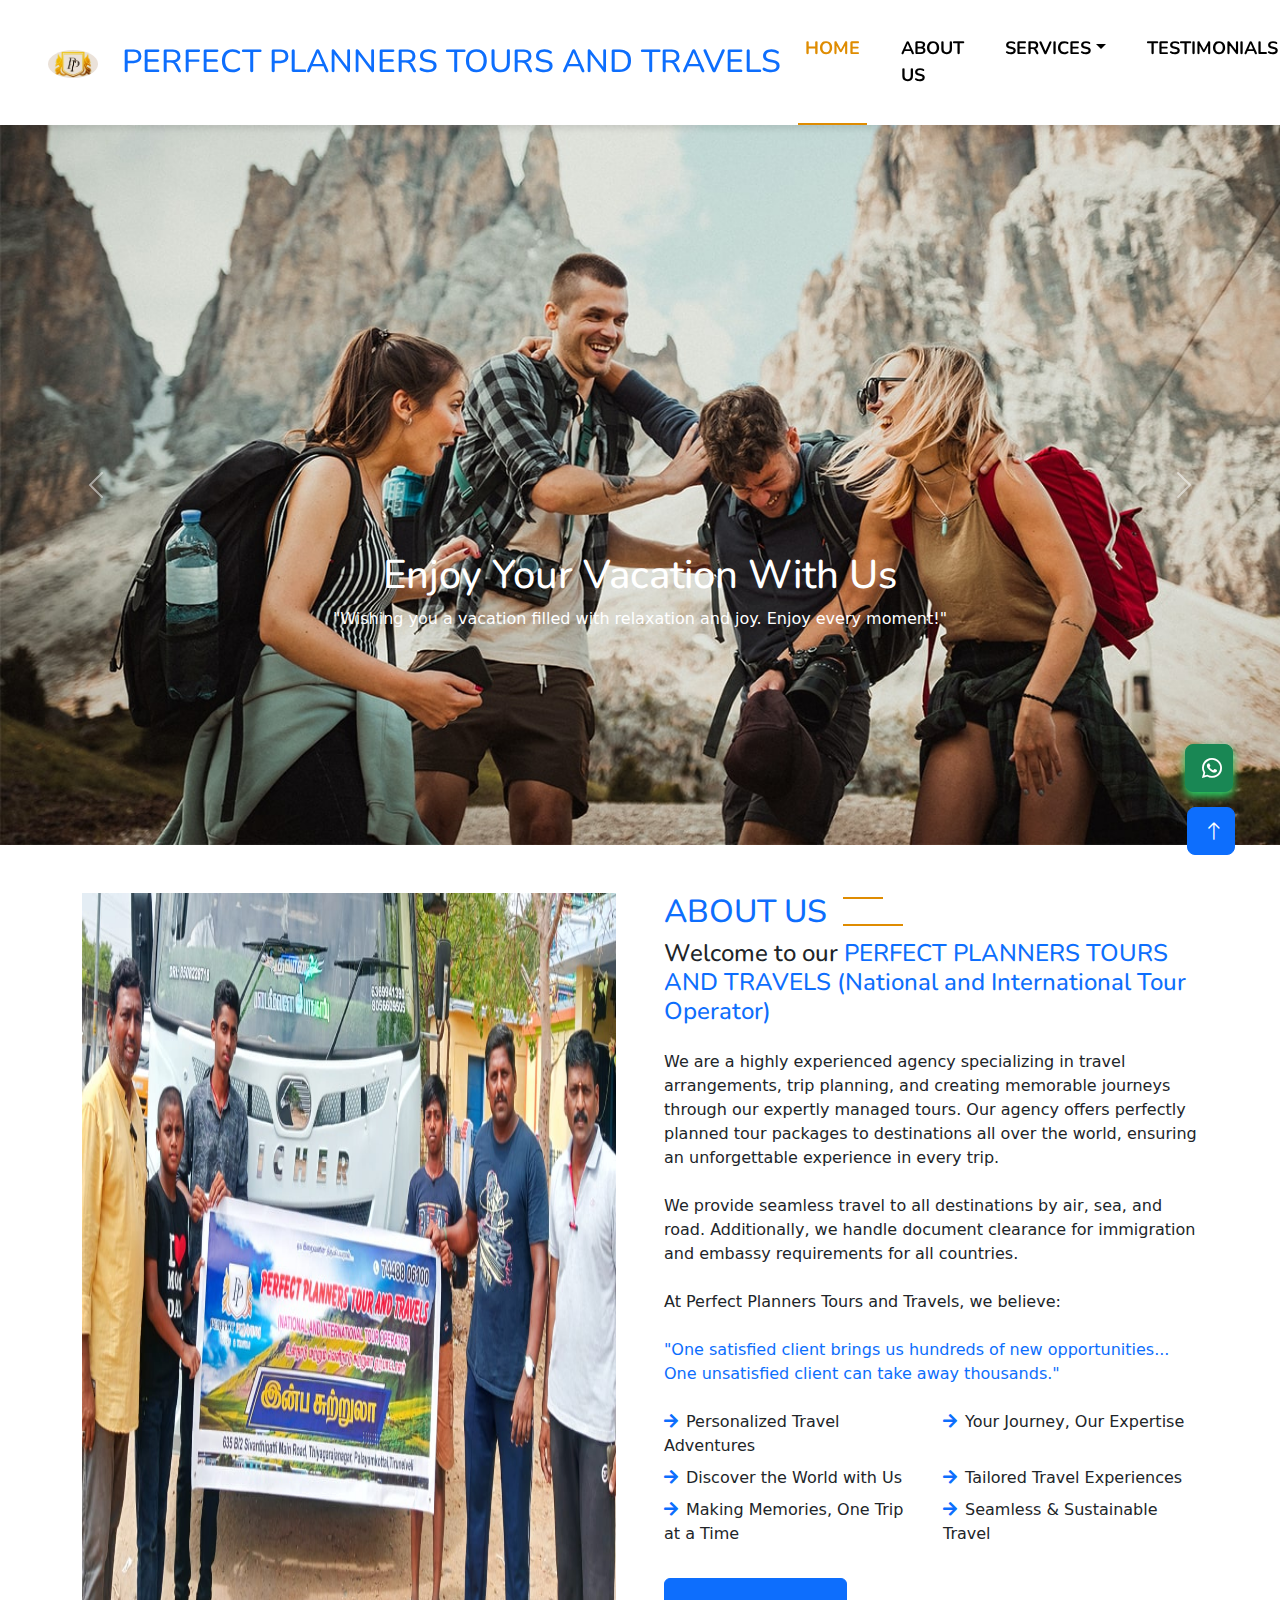
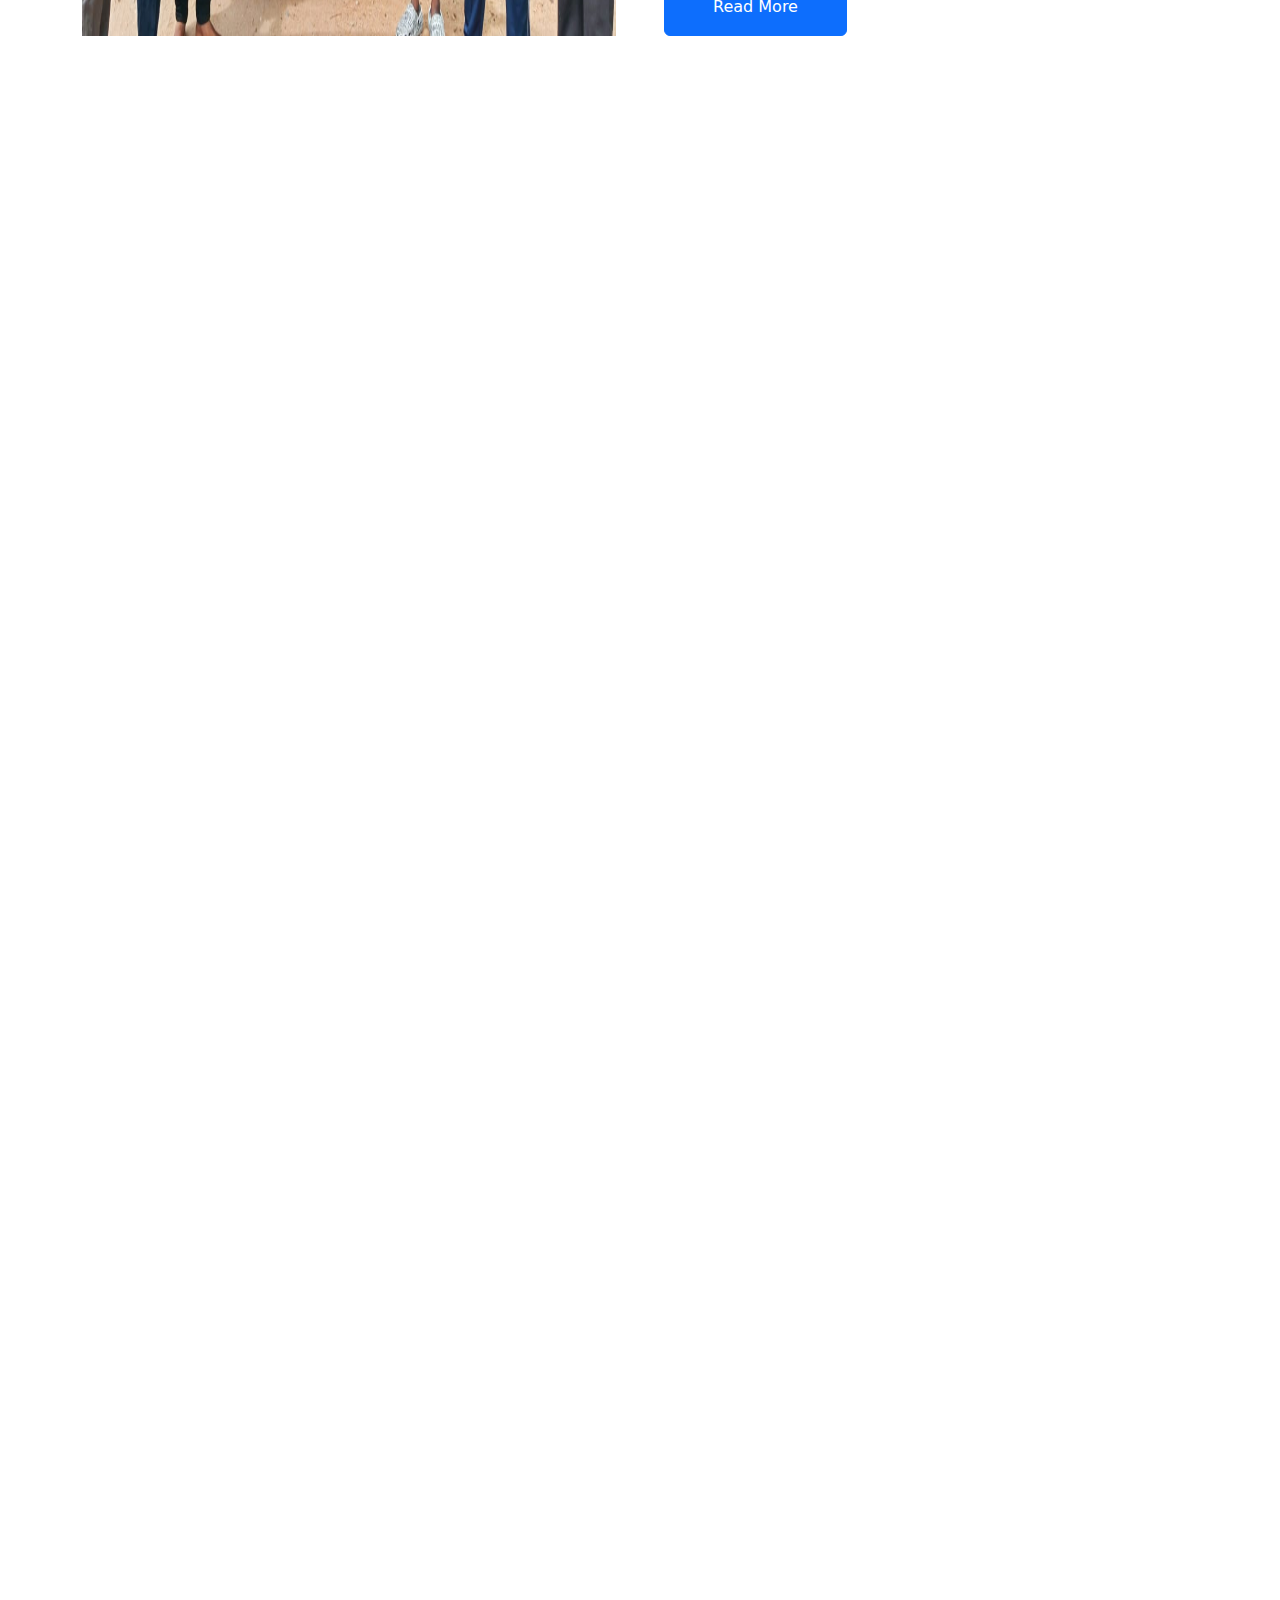
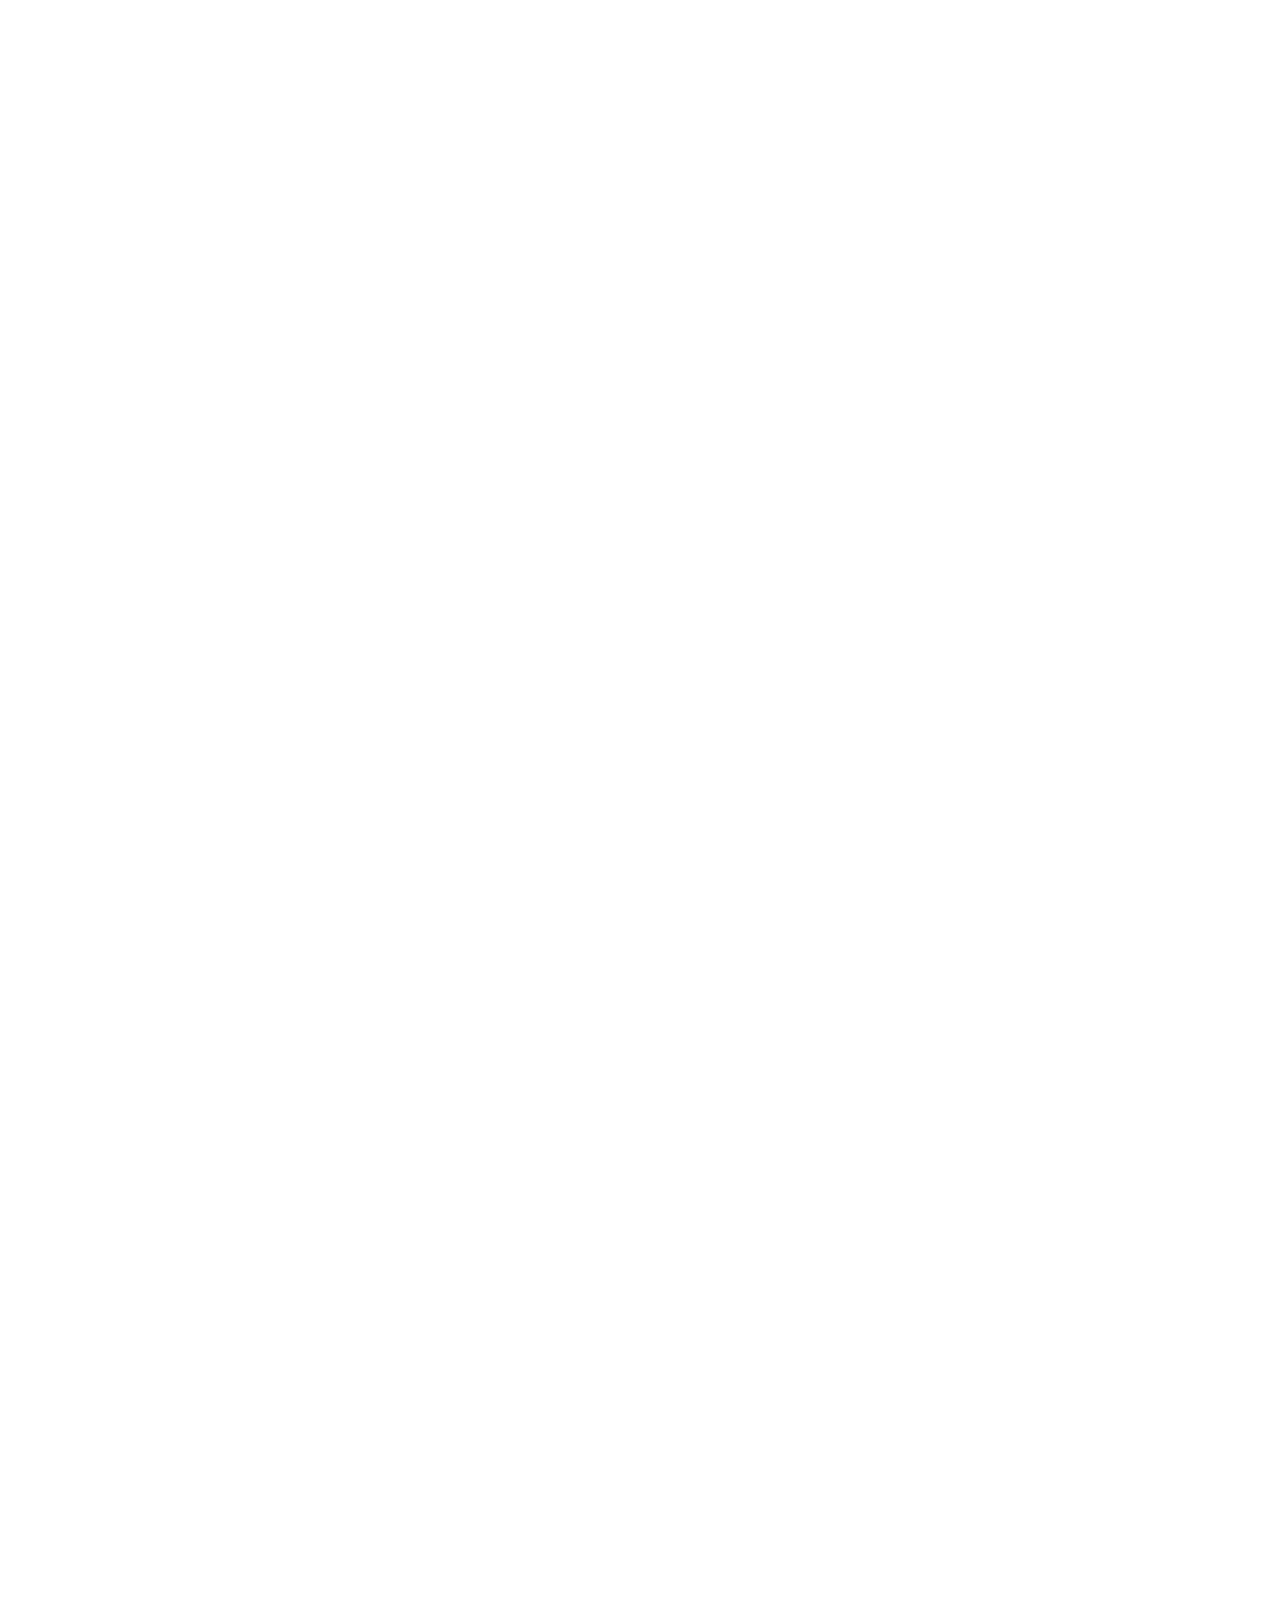
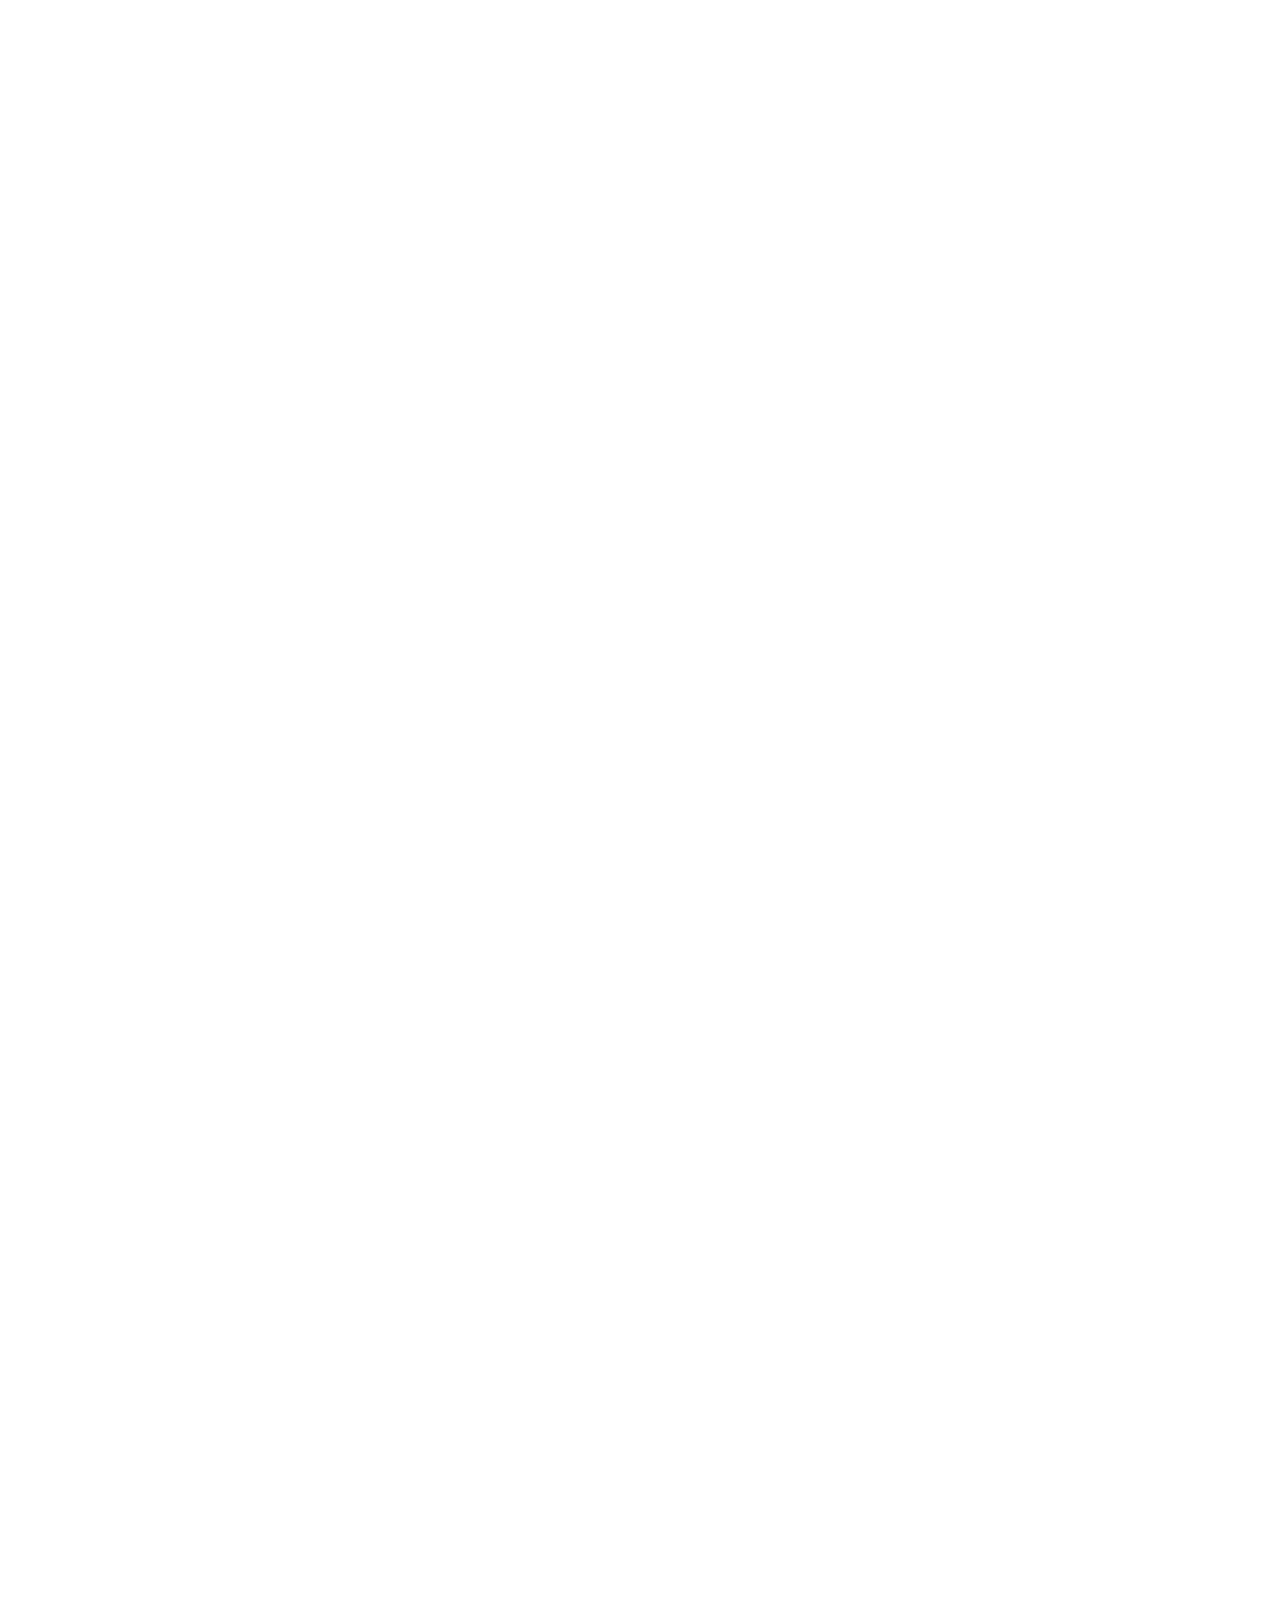
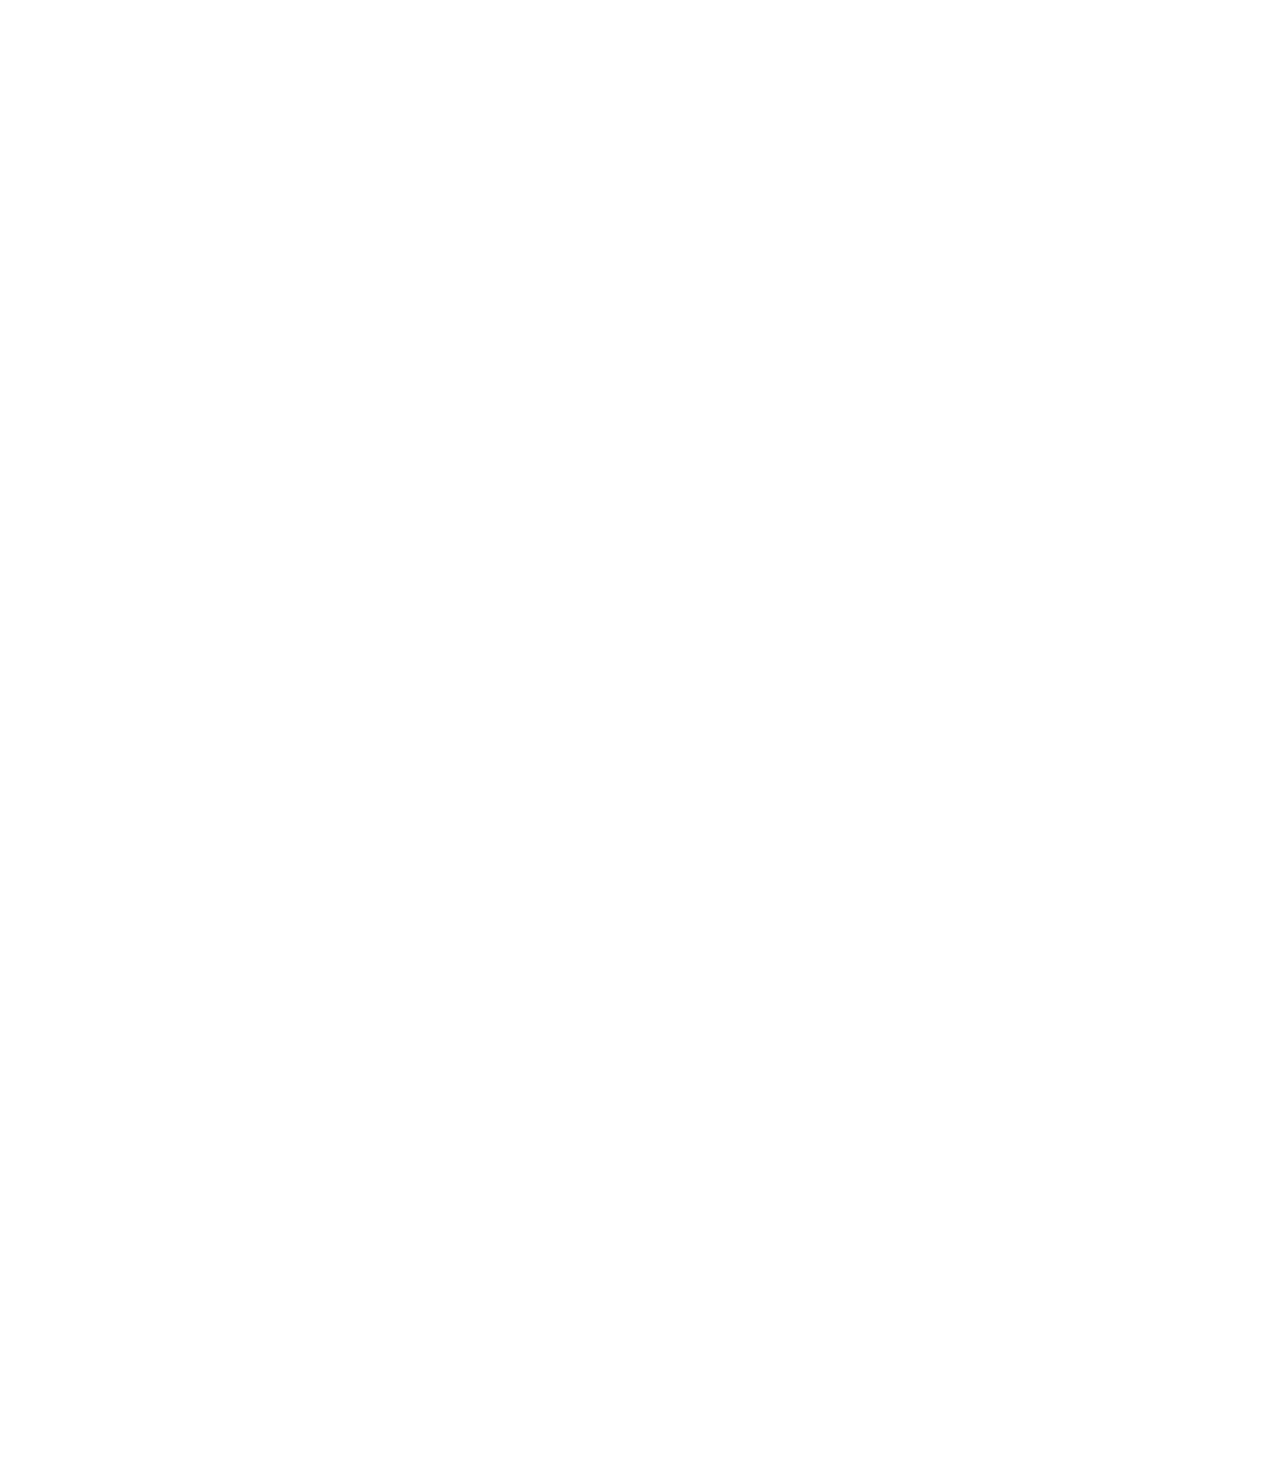
<file: index.html>
<!DOCTYPE html>
<html lang="en">

<head>
    <meta charset="utf-8">
    <title>Perfect Planners Tours & Travels Agency</title>
    <meta content="width=device-width, initial-scale=1.0" name="viewport">
    <meta content="" name="keywords">
    <meta content="" name="description">

    <!-- Favicon -->
    <link href="img/logo.jpeg" rel="icon">

    <!-- Google Web Fonts -->
    <link rel="preconnect" href="https://fonts.googleapis.com">
    <link rel="preconnect" href="https://fonts.gstatic.com" crossorigin>
    <link
        href="https://fonts.googleapis.com/css2?family=Heebo:wght@400;500;600&family=Nunito:wght@600;700;800&display=swap"
        rel="stylesheet">

    <!-- Icon Font Stylesheet -->
    <link href="https://cdnjs.cloudflare.com/ajax/libs/font-awesome/5.10.0/css/all.min.css" rel="stylesheet">
    <link href="https://cdn.jsdelivr.net/npm/bootstrap-icons@1.4.1/font/bootstrap-icons.css" rel="stylesheet">

    <!-- Libraries Stylesheet -->
    <link href="lib/animate/animate.min.css" rel="stylesheet">
    <link href="lib/owlcarousel/assets/owl.carousel.min.css" rel="stylesheet">
    <link href="lib/tempusdominus/css/tempusdominus-bootstrap-4.min.css" rel="stylesheet" />

    <!-- Customized Bootstrap Stylesheet -->
    <link href="css/bootstrap.min.css" rel="stylesheet">
    <link rel="stylesheet" href="/css/responsive.css">

    <!-- Template Stylesheet -->
    <link href="css/style.css" rel="stylesheet">
    <link href="https://stackpath.bootstrapcdn.com/bootstrap/5.1.3/css/bootstrap.min.css" rel="stylesheet">
    <!-- Owl Carousel CSS -->
    <link rel="stylesheet" href="https://cdnjs.cloudflare.com/ajax/libs/OwlCarousel2/2.3.4/assets/owl.carousel.min.css">
    <link rel="stylesheet"
        href="https://cdnjs.cloudflare.com/ajax/libs/OwlCarousel2/2.3.4/assets/owl.theme.default.min.css">


       
      
    <style>
         #map {
            height: 100vh;
            width: 100%;
        }
        .carousel-item {
            height: 80vh;
            /* Set the carousel item to take up the full height of the viewport */
            min-height: 300px;
            /* Provide a minimum height for smaller screens */
        }

        .carousel-item img {
            object-fit: cover;
            /* Ensures the image covers the entire item without stretching */
            width: 100%;
            /* Make the image width 100% */
            height: 100%;
            /* Make the image height 100% */
        }
.container-fluid{
    justify-content: center;
    align-items: center;
}
        .carousel-caption {
            position: absolute;
            top: 70%;
            transform: translateY(-50%);
            /* Vertically center the caption */
        }

        .glass-navbar {
            background: rgba(255, 255, 255, 0.2);
            /* Transparent white background */
            backdrop-filter: blur(10px);
            /* Frosted glass effect */
            -webkit-backdrop-filter: blur(10px);
            /* Frosted glass effect for Safari */
            border-bottom: 1px solid rgba(255, 255, 255, 0.3);
            /* Optional border to define edges */
            box-shadow: 0 4px 6px rgba(0, 0, 0, 0.1);
            /* Subtle shadow for depth */
        }

        .navbar-light .navbar-nav .nav-link {
            color: black;
            /* White text for better contrast */
            font-weight: bold;
            text-transform: uppercase;
        }

        .navbar-light .navbar-nav .nav-link:hover,
        .navbar-light .navbar-nav .nav-link.active {
            color: #f5b041;
            /* Highlight color on hover or active links */
        }

        .navbar-toggler {
            background-color: rgba(255, 255, 255, 0.3);
            /* Transparent background for toggler */
        }

        .glass-navbar .dropdown-menu {
            background-color: rgba(255, 255, 255, 0.9);
            /* Dropdown with semi-transparent background */
            backdrop-filter: blur(40px);
            border: none;
            box-shadow: 0 2px 10px rgba(0, 0, 0, 0.1);
        }

        /* .whatsapp-btn {
            position: fixed;
            bottom: 108px;
            right: 47px;
            background-color: #25D366;
            color: white;
            border: none;
            border-radius: 50%;
            padding: 10px;
            box-shadow: 0 4px 8px #25D366;
        }

        .whatsapp-btn:hover {
            background-color: #399e5e;
        } */
        /* nav */
        
    /* Base styles for the navbar brand text */
    .navbar-brand h4 {
        font-size: 2rem; /* Default size for larger screens */
        transition: font-size 0.3s; /* Smooth transition when resizing */
    }

    /* Media query for smaller screens */
    @media (max-width: 768px) {
        .navbar-brand h4 {
            font-size:10px; /* Smaller font size for mobile */
        }
        
    }

    /* Optional: Adjust image size if needed */
    .navbar-brand img {
        width: 50px; /* Adjust image width for better alignment with text */
        height: auto; /* Maintain aspect ratio */
    }
    
   
    </style>
</head>

<body>
    <!-- Spinner Start -->
    <div id="spinner"
        class="show bg-white position-fixed translate-middle w-100 vh-100 top-50 start-50 d-flex align-items-center justify-content-center">
        <div class="spinner-border text-primary" style="width: 3rem; height: 3rem;" role="status">
            <span class="sr-only">Loading...</span>
        </div>
    </div>
    <!-- Spinner End -->

    <!-- Navbar & Hero Start -->
    <div class="container-fluid position-relative p-0">
        <nav class="navbar navbar-expand-lg navbar-light px-4 px-lg-5 py-3 py-lg-0 glass-navbar">
            <a href="" class="navbar-brand p-0">
                <h4 class="text-primary m-0"><img src="img/logo.jpeg" style="border-radius: 50%;" class="me-3"> PERFECT PLANNERS TOURS AND TRAVELS
                </h4>
            </a>
            <button class="navbar-toggler" type="button" data-bs-toggle="collapse" data-bs-target="#navbarCollapse">
                <span class="fa fa-bars"></span>
            </button>
            <div class="collapse navbar-collapse" id="navbarCollapse">
                <div class="navbar-nav ms-auto py-0">
                    <a href="index.html" class="nav-item nav-link active">Home</a>
                    <a href="about.html" class="nav-item nav-link">About Us</a>
                    <div class="nav-item dropdown">
                        <a href="#" class="nav-link dropdown-toggle" data-bs-toggle="dropdown">Services</a>
                        <div class="dropdown-menu m-0">
                            <a href="service.html" class="dropdown-item">Tours & Travels</a>
                            <a href="booking.html" class="dropdown-item">Visa Documentation</a>
                        </div>
                    </div>
                    <a href="testimonial.html" class="nav-item nav-link">Testimonials</a>
                    <a href="contact.html" class="nav-item nav-link">Contact Us</a>
                </div>
            </div>
        </nav>

        <div id="heroCarousel" class="carousel slide carousel-fade" data-bs-ride="carousel" data-bs-interval="1000">
            <div class="carousel-inner">
                <div class="carousel-item active">
                    <img src="img/bg-hero.jpg" class="d-block w-100" alt="Image 1">
                    <div class="carousel-caption d-none d-md-block">
                        <h1 class="text-white">Enjoy Your Vacation With Us</h1>
                        <p class="text-white">"Wishing you a vacation filled with relaxation and joy. Enjoy every
                            moment!"</p>
                    </div>
                </div>
                <div class="carousel-item">
                    <img src="img/bg-1.jpg" class="d-block w-100" alt="Image 2">
                    <div class="carousel-caption d-none d-md-block">
                        <h1 class="text-white">Explore Beautiful Destinations</h1>
                        <p class="text-white">"Discover breathtaking landscapes and vibrant cultures with us."</p>
                    </div>
                </div>
                <div class="carousel-item">
                    <img src="img/home4.jpg" class="d-block w-100" alt="Image 3">
                    <div class="carousel-caption d-none d-md-block">
                        <h1 class="text-white">Adventure Awaits You</h1>
                        <p class="text-white">"Embark on unforgettable adventures tailored just for you!"</p>
                    </div>
                </div>
            </div>
            <button class="carousel-control-prev" type="button" data-bs-target="#heroCarousel" data-bs-slide="prev">
                <span class="carousel-control-prev-icon" aria-hidden="true"></span>
                <span class="visually-hidden">Previous</span>
            </button>
            <button class="carousel-control-next" type="button" data-bs-target="#heroCarousel" data-bs-slide="next">
                <span class="carousel-control-next-icon" aria-hidden="true"></span>
                <span class="visually-hidden">Next</span>
            </button>
        </div>
    </div>

    <!-- Navbar & Hero End -->


    <!-- About Start -->
    <div class="container-xxl py-5">
        <div class="container">
            <div class="row g-5">
                <div class="col-lg-6 wow fadeInUp" data-wow-delay="0.1s" style="min-height: 400px;">
                    <div class="position-relative h-100">
                        <img class="img-fluid position-absolute w-100 h-100" src="img/about1.jpeg" alt=""
                            >
                    </div>
                </div>
                <div class="col-lg-6 wow fadeInUp" data-wow-delay="0.3s">
                    <h2 class="section-title bg-white text-start text-primary pe-3">About Us</h2>
                    <h4 class="mb-4">Welcome to our<span class="text-primary"> PERFECT PLANNERS TOURS AND TRAVELS
                        (National and International Tour Operator)</span>
                    </h4>
                    <p class="mb-4">We are a highly experienced agency specializing in travel arrangements, trip planning, and creating memorable journeys through our expertly managed tours. Our agency offers perfectly planned tour packages to destinations all over the world, ensuring an unforgettable experience in every trip.
                    <p class="mb-4"> We provide seamless travel to all destinations by air, sea, and road. Additionally, we handle document clearance for immigration and embassy requirements for all countries.
                    </p>
                    <p class="mb-4">At Perfect Planners Tours and Travels, we believe:</p>
                    <p class="mb-4 text-primary">"One satisfied client brings us hundreds of new opportunities...
                        One unsatisfied client can take away thousands."</p>

                    <div class="row gy-2 gx-4 mb-4">
                        <div class="col-sm-6">
                            <p class="mb-0"><i class="fa fa-arrow-right text-primary me-2"></i>Personalized Travel
                                Adventures</p>
                        </div>
                        <div class="col-sm-6">
                            <p class="mb-0"><i class="fa fa-arrow-right text-primary me-2"></i>Your Journey, Our
                                Expertise</p>
                        </div>
                        <div class="col-sm-6">
                            <p class="mb-0"><i class="fa fa-arrow-right text-primary me-2"></i>Discover the World with
                                Us</p>
                        </div>
                        <div class="col-sm-6">
                            <p class="mb-0"><i class="fa fa-arrow-right text-primary me-2"></i>Tailored Travel
                                Experiences</p>
                        </div>
                        <div class="col-sm-6">
                            <p class="mb-0"><i class="fa fa-arrow-right text-primary me-2"></i>Making Memories, One Trip
                                at a Time</p>
                        </div>
                        <div class="col-sm-6">
                            <p class="mb-0"><i class="fa fa-arrow-right text-primary me-2"></i>Seamless & Sustainable
                                Travel</p>
                        </div>
                    </div>
                    <a class="btn btn-primary py-3 px-5 mt-2" href="about.html">Read More</a>
                </div>
            </div>
        </div>
    </div>
    <!-- About End -->


    <!-- Service Start -->
    <div class="container-xxl py-5">
        <div class="container">
            <div class="text-center wow fadeInUp" data-wow-delay="0.1s">
                <h6 class="section-title bg-white text-center text-primary px-3">Services</h6>
                <h1 class="mb-5">Our Services</h1>
            </div>
            <div class="row g-4">
                <div class="col-lg-3 col-sm-6 wow fadeInUp" data-wow-delay="0.1s">
                    <div class="service-item rounded pt-3">
                        <div class="p-4">
                            <i class="fa fa-3x fa-plane-departure text-primary mb-4"></i>
                            <h5>World Wide Tours</h5>
                            <p>Explore global destinations with our expert-guided worldwide tours, tailored to your
                                interests.</p>
                            <br />
                        </div>
                    </div>
                </div>

                <div class="col-lg-3 col-sm-6 wow fadeInUp" data-wow-delay="0.1s">
                    <div class="service-item rounded pt-3">
                        <div class="p-4">
                            <i class="fa fa-3x fa-map-marked-alt text-primary mb-4"></i>
                            <h5>Local City Tours</h5>
                            <p>Discover the beauty of local cities with our guided city tours that showcase the best
                                attractions.</p>
                            <br />
                        </div>
                    </div>
                </div>

                <div class="col-lg-3 col-sm-6 wow fadeInUp" data-wow-delay="0.1s">
                    <div class="service-item rounded pt-3">
                        <div class="p-4">
                            <i class="fa fa-3x fa-plane text-primary mb-4"></i>
                            <h5>Air Ticket Booking</h5>
                            <p>Book domestic and international flights with ease through our reliable air ticketing
                                services.</p>
                            <br />
                        </div>
                    </div>
                </div>
                <!-- Certificate Attestation -->
                <div class="col-lg-3 col-sm-6 wow fadeInUp" data-wow-delay="0.3s">
                    <div class="service-item rounded pt-3">
                        <div class="p-4">
                            <i class="fa fa-3x fa-file-alt text-primary mb-4"></i>
                            <h5>Certificate Attestation</h5>
                            <p>Get your documents attested for international use with our fast and efficient attestation
                                services.</p>
                            <br />
                        </div>
                    </div>
                </div>
                <!-- Immigration Clearance -->
                <div class="col-lg-3 col-sm-6 wow fadeInUp" data-wow-delay="0.5s">
                    <div class="service-item rounded pt-3">
                        <div class="p-4">
                            <i class="fa fa-3x fa-passport text-primary mb-4"></i>
                            <h5>Immigration Clearance</h5>
                            <p>We assist with immigration clearance to ensure smooth travel to your destination.</p>
                            <br />
                        </div>
                    </div>
                </div>
                <!-- All Country Visit Visa -->
                <div class="col-lg-3 col-sm-6 wow fadeInUp" data-wow-delay="0.7s">
                    <div class="service-item rounded pt-3">
                        <div class="p-4">
                            <i class="fa fa-3x fa-globe text-primary mb-4"></i>
                            <h5>All Country Visit Visa</h5>
                            <p>Obtain visit visas for any country through our comprehensive visa application services.
                            </p>
                            <br />
                        </div>
                    </div>
                </div>
                <!-- Visa Stamping -->
                <div class="col-lg-3 col-sm-6 wow fadeInUp" data-wow-delay="0.1s">
                    <div class="service-item rounded pt-3">
                        <div class="p-4">
                            <i class="fa fa-3x fa-stamp text-primary mb-4"></i>
                            <h5>Visa Stamping</h5>
                            <p>Get your visa stamped for smooth and secure travel to your destination country.</p>
                            <br />
                        </div>
                    </div>
                </div>
                <!-- Tour Packages -->
                <div class="col-lg-3 col-sm-6 wow fadeInUp" data-wow-delay="0.3s">
                    <div class="service-item rounded pt-3">
                        <div class="p-4">
                            <i class="fa fa-3x fa-route text-primary mb-4"></i>
                            <h5>Tour Packages</h5>
                            <p>Choose from a variety of customizable tour packages to suit your preferences and budget.
                            </p>
                            <br />
                        </div>
                    </div>
                </div>
            </div>
        </div>
    </div>

    <!-- Service End -->


    <!-- Destination Start -->

    <div class="container-xxl py-5 destination">
        <div class="container">
            <div class="text-center wow fadeInUp" data-wow-delay="0.1s">
                <h6 class="section-title bg-white text-center text-primary px-3">Destination</h6>
                <h1 class="mb-5">Popular Destination</h1>
            </div>
            <div class="row g-3">
                <div class="col-lg-7 col-md-6">
                    <div class="row g-3">
                        <div class="col-lg-12 col-md-12 wow zoomIn" data-wow-delay="0.1s">
                            <a class="position-relative d-block overflow-hidden" href="">
                                <img class="img-fluid" src="img/pic10.jpeg" alt="">
                                <!-- <div class="bg-white text-danger fw-bold position-absolute top-0 start-0 m-3 py-1 px-2">
                                    30% OFF</div> -->
                                <!-- <div
                                    class="bg-white text-primary fw-bold position-absolute bottom-0 end-0 m-3 py-1 px-2">
                                    Thailand</div> -->
                            </a>
                        </div>
                        <div class="col-lg-6 col-md-12 wow zoomIn" data-wow-delay="0.3s">
                            <a class="position-relative d-block overflow-hidden" href="">
                                <img class="img-fluid" src="img/pic11.jpeg" alt="" style="height: 68vh;width: 112%;">
                                <!-- <div class="bg-white text-danger fw-bold position-absolute top-0 start-0 m-3 py-1 px-2">
                                    25% OFF</div> -->
                                <!-- <div
                                    class="bg-white text-primary fw-bold position-absolute bottom-0 end-0 m-3 py-1 px-2">
                                    Malaysia</div> -->
                            </a>
                        </div>
                        <div class="col-lg-6 col-md-12 wow zoomIn" data-wow-delay="0.5s">
                            <a class="position-relative d-block overflow-hidden" href="">
                                <img class="img-fluid" src="img/pic12.jpeg" alt="" style="height: 68vh;">
                                <!-- <div class="bg-white text-danger fw-bold position-absolute top-0 start-0 m-3 py-1 px-2">
                                    35% OFF</div> -->
                                <!-- <div
                                    class="bg-white text-primary fw-bold position-absolute bottom-0 end-0 m-3 py-1 px-2">
                                    Australia</div> -->
                            </a>
                        </div>
                    </div>
                </div>
                <div class="col-lg-5 col-md-6 wow zoomIn" data-wow-delay="0.7s" style="min-height: 350px;">
                    <a class="position-relative d-block h-100 overflow-hidden" href="">
                        <img class="img-fluid position-absolute w-100 h-100" src="img/pic7.jpeg" alt=""
                            style="object-fit: cover;">
                
                    </a>
                </div>
            </div>
        </div>
    </div>

    <div class="container-xxl py-5">
        <div class="container">

            <div class="row g-4 justify-content-center">
                <div class="col-lg-4 col-md-6 wow fadeInUp" data-wow-delay="0.1s">
                    <div class="package-item">
                        <div class="overflow-hidden">
                            <img class="img-fluid" src="img/home1.jpeg" alt="">
                        </div>


                    </div>
                </div>
                <div class="col-lg-4 col-md-6 wow fadeInUp" data-wow-delay="0.3s">
                    <div class="package-item">
                        <div class="overflow-hidden">
                            <img class="img-fluid" src="img/home2.jpeg" alt="" style="height: 40vh;">
                        </div>


                    </div>
                </div>
                <div class="col-lg-4 col-md-6 wow fadeInUp" data-wow-delay="0.5s">
                    <div class="package-item">
                        <div class="overflow-hidden">
                            <img class="img-fluid" src="img/pic2.jpeg" alt="" style="height: 40vh;">
                        </div>


                    </div>
                </div>
            </div>
        </div>
    </div>


    <div class="container-xxl py-5">
        <div class="container">

            <div class="row g-4 justify-content-center">
                <div class="col-lg-4 col-md-6 wow fadeInUp" data-wow-delay="0.1s">
                    <div class="package-item">
                        <div class="overflow-hidden">
                            <img class="img-fluid" src="img/pic6.jpeg" alt="" style="height: 40vh;width:112%">
                        </div>


                    </div>
                </div>
                <div class="col-lg-4 col-md-6 wow fadeInUp" data-wow-delay="0.3s">
                    <div class="package-item">
                        <div class="overflow-hidden">
                            <img class="img-fluid" src="img/pic8.jpeg" alt="" style="height: 40vh;width:112%;background-position: center center;">
                        </div>


                    </div>
                </div>
                <div class="col-lg-4 col-md-6 wow fadeInUp" data-wow-delay="0.5s">
                    <div class="package-item">
                        <div class="overflow-hidden">
                            <img class="img-fluid" src="img/pic13.jpeg" alt="" style="height: 40vh;width: 112%;">
                        </div>


                    </div>
                </div>
            </div>
        </div>
    </div>


    <div class="container-xxl py-5 destination">
        <div class="container">

            <div class="row g-3">
                <div class="col-lg-7 col-md-6">
                    <div class="row g-3">
                        <div class="col-lg-12 col-md-12 wow zoomIn" data-wow-delay="0.1s">
                            <a class="position-relative d-block overflow-hidden" href="">
                                <!-- <img class="img-fluid" src="img/pic14.jpeg" alt=""> -->
                            </a>
                        </div>
                        <div class="col-lg-6 col-md-12 wow zoomIn" data-wow-delay="0.3s">
                            <a class="position-relative d-block overflow-hidden" href="">
                                <img class="img-fluid" src="img/pic15.jpeg" alt="" style="height: 50vh;">
                            </a>
                        </div>
                        <div class="col-lg-6 col-md-12 wow zoomIn" data-wow-delay="0.5s">
                            <a class="position-relative d-block overflow-hidden" href="">
                                <img class="img-fluid" src="img/pic1.jpeg" alt="" style="height: 50vh;width:100%">
                            </a>
                        </div>
                    </div>
                </div>
                <div class="col-lg-5 col-md-6 wow zoomIn" data-wow-delay="0.7s" style="min-height: 350px;">
                    <a class="position-relative d-block h-100 overflow-hidden" href="">
                        <img class="img-fluid position-absolute w-100 h-100" src="img/pic4.jpeg" alt=""
                            style="object-fit: cover;">
                    </a>
                </div>
            </div>
        </div>
    </div>


    <div class="container-xxl py-5">
        <div class="container">
            <div class="text-center wow fadeInUp" data-wow-delay="0.1s">
                <h6 class="section-title bg-white text-center text-primary px-3">Contact Us</h6>
                <h1 class="mb-5">Contact Us For Any Query</h1>
            </div>
            <div class="row g-4">
                <!-- Contact Info Section -->
                <div class="col-lg-4 col-md-6 wow fadeInUp" data-wow-delay="0.1s">
                    <h5>Get In Touch</h5>
                    <p class="mb-4">Feel free to reach out to us for any queries or assistance. We are here to help you.
                    </p>
                    <div class="d-flex align-items-center mb-4">
                        <div class="d-flex align-items-center justify-content-center flex-shrink-0 bg-primary"
                            style="width: 50px; height: 50px;">
                            <i class="fa fa-map-marker-alt text-white"></i>
                        </div>
                        <div class="ms-3">
                            <h5 class="text-primary">Office</h5>
                            <p class="mb-0">635 B/2, First Floor, Sivanthipatti Main Road, Thiyagarajanagar,
                                Palayamkottai, Tirunelveli - 627011</p>
                        </div>
                    </div>
                    <div class="d-flex align-items-center mb-4">
                        <div class="d-flex align-items-center justify-content-center flex-shrink-0 bg-primary"
                            style="width: 50px; height: 50px;">
                            <i class="fa fa-phone-alt text-white"></i>
                        </div>
                        <div class="ms-3">
                            <h5 class="text-primary">Mobile</h5>
                            <p class="mb-0">+91 7448806100</p>
                            <p class="mb-0">+91 9894104469</p>

                        </div>
                    </div>
                    <div class="d-flex align-items-center">
                        <div class="d-flex align-items-center justify-content-center flex-shrink-0 bg-primary"
                            style="width: 50px; height: 50px;">
                            <i class="fa fa-envelope-open text-white"></i>
                        </div>
                        <div class="ms-3">
                            <h5 class="text-primary">Email</h5>
                            <p class="mb-0">nellainijam1980@gmail.com</p>
                        </div>
                    </div>
                </div>

               <!-- Map Section -->
               <div class="col-lg-4 col-md-6 wow fadeInUp" data-wow-delay="0.3s">
                <iframe src="https://www.google.com/maps/embed?pb=!1m17!1m12!1m3!1d3943.863059937817!2d77.749979!3d8.704551999999998!2m3!1f0!2f0!3f0!3m2!1i1024!2i768!4f13.1!3m2!1m1!2zOMKwNDInMTYuNCJOIDc3wrA0NCc1OS45IkU!5e0!3m2!1sen!2sin!4v1729595008808!5m2!1sen!2sin" 
                 style="height: 320px; width:400px; border:0;" allowfullscreen="" aria-hidden="false"
                    tabindex="0">
                </iframe>
            </div>
            
            
            


                <!-- Contact Form Section -->
                <div class="col-lg-4 col-md-12 wow fadeInUp" data-wow-delay="0.5s">
                    <form id="contact-form" role="form">
                        <div class="row g-3">
                            <div class="col-md-6">
                                <div class="form-floating">
                                    <input type="text" name="name" class="form-control" id="name" name="name" placeholder="Your Name">
                                    <label for="name">Your Name</label>
                                </div>
                            </div>
                            <div class="col-md-6">
                                <div class="form-floating">
                                    <input type="email" name="email" class="form-control" id="email" name="email" placeholder="Your Email">
                                    <label for="email">Your Email</label>
                                </div>
                            </div>
                            <div class="col-12">
                                <div class="form-floating">
                                    <input type="text" name="subject" class="form-control" id="subject" name="subject" placeholder="Subject">
                                    <label for="subject">Subject</label>
                                </div>
                            </div>
                            <div class="col-12">
                                <div class="form-floating">
                                    <textarea class="form-control" name="message" placeholder="Leave a message here" id="message" name="message"
                                              style="height: 100px"></textarea>
                                    <label for="message">Message</label>
                                </div>
                            </div>
                            <div class="col-12">
                                <button class="btn btn-primary w-100 py-3" type="submit" onclick="sendMail(event)">Send Message</button>
                            </div>
                        </div>
                    </form>
                </div>
            </div>
        </div>
    </div>

    <div class="container-xxl py-5">
        <div class="container">
            <div class="text-center pb-4 wow fadeInUp" data-wow-delay="0.1s">
                <h6 class="section-title bg-white text-center text-primary px-3">Process</h6>
                <h1 class="mb-5">3 Easy Steps</h1>
            </div>
            <div class="row gy-5 gx-4 justify-content-center">
                <!-- Step 1: Choose A Destination -->
                <div class="col-lg-4 col-sm-6 text-center pt-4 wow fadeInUp" data-wow-delay="0.1s">
                    <div class="position-relative border border-primary pt-5 pb-4 px-4">
                        <div class="d-inline-flex align-items-center justify-content-center bg-primary rounded-circle position-absolute top-0 start-50 translate-middle shadow"
                            style="width: 100px; height: 100px;">
                            <i class="fa fa-map-marker-alt fa-3x text-white"></i>
                        </div>
                        <h5 class="mt-4">Choose A Destination</h5>
                        <hr class="w-25 mx-auto bg-primary mb-1">
                        <hr class="w-50 mx-auto bg-primary mt-0">
                        <p class="mb-0">Explore a wide range of destinations and pick the one that excites you the most
                            for an unforgettable experience.</p>
                    </div>
                </div>

                <!-- Step 2: Pay Online -->
                <div class="col-lg-4 col-sm-6 text-center pt-4 wow fadeInUp" data-wow-delay="0.3s">
                    <div class="position-relative border border-primary pt-5 pb-4 px-4">
                        <div class="d-inline-flex align-items-center justify-content-center bg-primary rounded-circle position-absolute top-0 start-50 translate-middle shadow"
                            style="width: 100px; height: 100px;">
                            <i class="fa fa-credit-card fa-3x text-white"></i>
                        </div>
                        <h5 class="mt-4">Pay Online</h5>
                        <hr class="w-25 mx-auto bg-primary mb-1">
                        <hr class="w-50 mx-auto bg-primary mt-0">
                        <p class="mb-0">Complete your booking with our secure online payment system, ensuring your spot
                            is reserved hassle-free.</p>
                    </div>
                </div>

                <!-- Step 3: Fly Today -->
                <div class="col-lg-4 col-sm-6 text-center pt-4 wow fadeInUp" data-wow-delay="0.5s">
                    <div class="position-relative border border-primary pt-5 pb-4 px-4">
                        <div class="d-inline-flex align-items-center justify-content-center bg-primary rounded-circle position-absolute top-0 start-50 translate-middle shadow"
                            style="width: 100px; height: 100px;">
                            <i class="fa fa-plane-departure fa-3x text-white"></i>
                        </div>
                        <h5 class="mt-4">Fly Today</h5>
                        <hr class="w-25 mx-auto bg-primary mb-1">
                        <hr class="w-50 mx-auto bg-primary mt-0">
                        <p class="mb-0">Pack your bags and get ready for your adventure. With everything sorted, you're
                            just a flight away!</p>
                        <br />
                    </div>
                </div>
            </div>
        </div>
    </div>


    <div class="container-xxl py-5 wow fadeInUp" data-wow-delay="0.1s">
        <div class="container">
            <div class="text-center">
                <h6 class="section-title bg-white text-center text-primary px-3">Testimonials</h6>
                <h1 class="mb-5">Our Clients Say!!!</h1>
            </div>
            <div class="owl-carousel testimonial-carousel position-relative">
                <!-- Testimonial 1 -->
                <div class="testimonial-item bg-white text-center border p-4">
                    <img class="bg-white rounded-circle shadow p-1 mx-auto mb-3" src="img/testimonial-1.jpg"
                        style="width: 80px; height: 80px;">
                    <h5 class="mb-0">Emily Parker</h5>
                    <p>London, UK</p>
                    <p class="mb-0">"I had an incredible experience booking my vacation through this agency. Everything
                        was seamless, and the destinations recommended were absolutely stunning. Thank you for making my
                        trip unforgettable!"</p>
                </div>
                <!-- Testimonial 2 -->
                <div class="testimonial-item bg-white text-center border p-4">
                    <img class="bg-white rounded-circle shadow p-1 mx-auto mb-3" src="img/testimonial-2.jpg"
                        style="width: 80px; height: 80px;">
                    <h5 class="mb-0">Michael Johnson</h5>
                    <p>Toronto, Canada</p>
                    <p class="mt-2 mb-0">"The customer service was top-notch! From helping me choose the right
                        destination to arranging all the details, everything was taken care of. I highly recommend this
                        agency for stress-free travel planning."</p>
                </div>
                <!-- Testimonial 3 -->
                <div class="testimonial-item bg-white text-center border p-4">
                    <img class="bg-white rounded-circle shadow p-1 mx-auto mb-3" src="img/testimonial-3.jpg"
                        style="width: 80px; height: 80px;">
                    <h5 class="mb-0">Sophia Lee</h5>
                    <p>Sydney, Australia</p>
                    <p class="mt-2 mb-0">"I’ve never traveled so comfortably! Everything was organized perfectly, and
                        the suggestions on tours and activities made my trip to Europe an absolute dream. Highly
                        recommend them!"</p>
                </div>
                <!-- Testimonial 4 -->
                <div class="testimonial-item bg-white text-center border p-4">
                    <img class="bg-white rounded-circle shadow p-1 mx-auto mb-3" src="img/testimonial-4.jpg"
                        style="width: 80px; height: 80px;">
                    <h5 class="mb-0">David Martinez</h5>
                    <p>Barcelona, Spain</p>
                    <p class="mt-2 mb-0">"This was the best travel experience I’ve ever had! The agency helped me pick
                        the perfect location and made sure I had everything I needed for a smooth and exciting
                        vacation."</p>
                </div>
            </div>
        </div>
    </div>



    <!-- Footer Start -->
    <div class="container-fluid bg-dark text-light footer pt-5 mt-5 wow fadeIn" data-wow-delay="0.1s">
        <div class="container py-5">
            <div class="row g-5">
                <div class="col-lg-4 col-md-12">
                    <h4 class="text-white mb-3">PERFECT PLANNERS TOURS AND TRAVELS</h4>
                    <a class="btn btn-link" href="about.html">About Us</a>
                    <a class="btn btn-link" href="service.html">Services</a>
                    <a class="btn btn-link" href="testimonial.html">Testimonials</a>

                    <a class="btn btn-link" href="contact.html">Contact Us</a>
                    <!-- <a class="btn btn-link" href="">Privacy Policy</a>
                    <a class="btn btn-link" href="">Terms & Condition</a>
                    <a class="btn btn-link" href="">FAQs & Help</a> -->
                </div>
                <div class="col-lg-4 col-md-12">
                    <h4 class="text-white mb-3">Contact Us</h4>
                    <p class="mb-2"><i class="fa fa-map-marker-alt me-3"></i>635 B/2, First Floor, Sivanthipatti Main Road, Thiyagarajanagar,
                        Palayamkottai, Tirunelveli - 627011</p>
                    <p class="mb-2">
                        <i class="fa fa-phone-alt me-3"></i>+91 7448806100 , +91 9894104469
                    </p>

                    <p class="mb-2"><i class="fa fa-envelope me-3"></i>nellainijam1980@gmail.com</p>
                    <div class="d-flex pt-2">
                        <!-- <a class="btn btn-outline-light btn-social" href=""><i class="fab fa-twitter"></i></a> -->
                        <a class="btn btn-outline-light btn-social" href="https://www.facebook.com/nijam.theen.39?mibextid=ZbWKwL"><i class="fab fa-facebook-f"></i></a>
                        <a class="btn btn-outline-light btn-social" href="https://youtube.com/@perectplanners_travel?si=akHWGOzdvcdbKA8h"><i class="fab fa-youtube"></i></a>
                        <a class="btn btn-outline-light btn-social" href="https://www.instagram.com/nellainijam/profilecard/?igsh=M293aWdwdzdzMXk0"><i class="fab fa-instagram"></i></a>
                    </div>
                </div>
                <div class="col-lg-4 col-md-12">
                    <h4 class="text-white mb-3">Gallery</h4>
                    <div class="row g-2 pt-2">
                        <div class="col-4">
                            <img class="img-fluid bg-light p-1" src="img/home1.jpeg" alt="">
                        </div>
                        <div class="col-4">
                            <img class="img-fluid bg-light p-1" src="img/home2.jpeg" alt="" style="height:13vh">
                        </div>
                        <div class="col-4">
                            <img class="img-fluid bg-light p-1" src="img/home3.jpg" alt="" style="height:13vh">
                        </div>
                        <div class="col-4">
                            <img class="img-fluid bg-light p-1" src="img/pic1.jpeg" alt="" style="height:14vh;width:100%">
                        </div>
                        <div class="col-4">
                            <img class="img-fluid bg-light p-1" src="img/pic2.jpeg" alt="">
                        </div>
                        <div class="col-4">
                            <img class="img-fluid bg-light p-1" src="img/pic3.jpeg" alt="">
                        </div>
                    </div>
                </div>
               
                </div>

            </div>
       
        <div class="container">
            <div class="copyright">
                <div class="row">
                    <div class="col-md-6 text-center text-md-start mb-3 mb-md-0">
                        &copy; <a class="border-bottom" href="#" style="text-decoration: none;">Perfect Planners Tours &
                            Travels</a>, All Right Reserved.

                        <!--/*** This template is free as long as you keep the footer author’s credit link/attribution link/backlink. If you'd like to use the template without the footer author’s credit link/attribution link/backlink, you can purchase the Credit Removal License from "https://htmlcodex.com/credit-removal". Thank you for your support. ***/-->
                        Designed By <a class="border-bottom" href="https://vosatech.com">Vosa Tech</a>
                    </div>
                </div>
            </div>
        </div>
    </div>
    </div>
    <!-- Footer End -->


 <!-- Back to Top -->
 <a href="#" class="btn btn-lg btn-primary btn-lg-square back-to-top">
    <i class="bi bi-arrow-up"></i>
</a>
<a href="https://wa.me/7448806100?text=Hello, I would like to inquire about your services."
    class="btn btn-lg btn-success btn-lg-square whatsapp-btn back-to-top" target="_blank">
    <i class="bi bi-whatsapp"></i>
</a>

   


    <!-- JavaScript Libraries -->
    <script src="https://code.jquery.com/jquery-3.4.1.min.js"></script>
    <script src="https://cdn.jsdelivr.net/npm/bootstrap@5.0.0/dist/js/bootstrap.bundle.min.js"></script>
    <script src="lib/wow/wow.min.js"></script>
    <script src="lib/easing/easing.min.js"></script>
    <script src="lib/waypoints/waypoints.min.js"></script>
    <script src="lib/owlcarousel/owl.carousel.min.js"></script>
    <script src="lib/tempusdominus/js/moment.min.js"></script>
    <script src="lib/tempusdominus/js/moment-timezone.min.js"></script>
    <script src="lib/tempusdominus/js/tempusdominus-bootstrap-4.min.js"></script>
    <script src="https://code.jquery.com/jquery-3.6.0.min.js"></script>
    <script src="https://cdn.jsdelivr.net/npm/@popperjs/core@2.11.6/dist/umd/popper.min.js"></script>
    <script src="https://stackpath.bootstrapcdn.com/bootstrap/5.1.3/js/bootstrap.min.js"></script>
    <!-- jQuery (required for Owl Carousel) -->
    <script src="https://code.jquery.com/jquery-3.6.0.min.js"></script>

    <!-- Owl Carousel JS -->
    <script src="https://cdnjs.cloudflare.com/ajax/libs/OwlCarousel2/2.3.4/owl.carousel.min.js"></script>


    <!-- Template Javascript -->
    <script src="js/main.js"></script>
    <script src="https://cdn.emailjs.com/dist/email.min.js"></script>
<script>
    emailjs.init("BbOdCOUn2YT7bPzbs"); // Your EmailJS Public Key

    document.getElementById('contact-form').addEventListener('submit', function(event) {
        event.preventDefault();

        emailjs.sendForm('service_aajxnv5', 'template_av2v0ub', this)
            .then(function(response) {
                console.log('Sent successfully', response);
                alert('Email sent successfully!');
            }, function(error) {
                console.error('Failed to send', error);
                alert('Failed to send email. Check console for details.');
            });
    });

    </script>
    <script>
        $(document).ready(function () {
            $(".testimonial-carousel").owlCarousel({
                loop: true,
                margin: 30,
                nav: true,
                dots: true,
                autoplay: true,
                autoplayTimeout: 5000,
                items: 1
            });
        });


        
    </script>

</body>

</html>
</file>
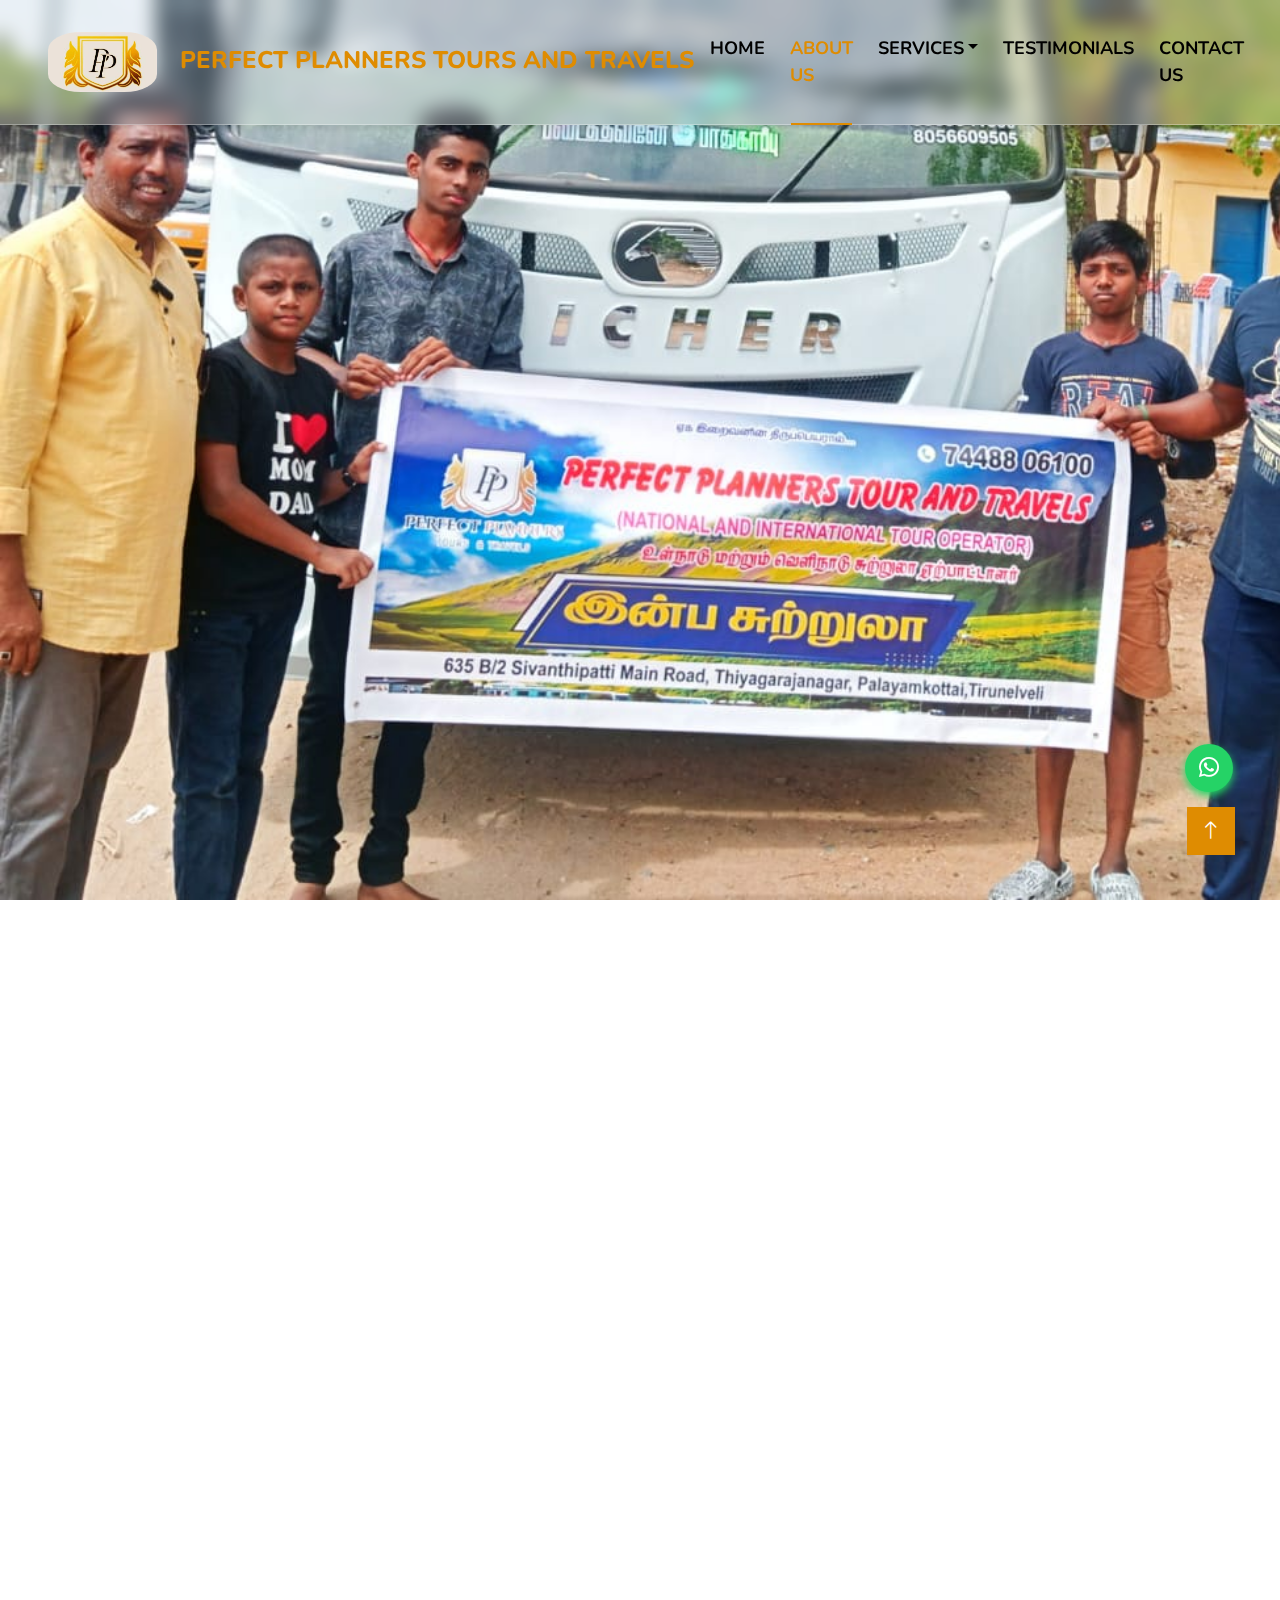
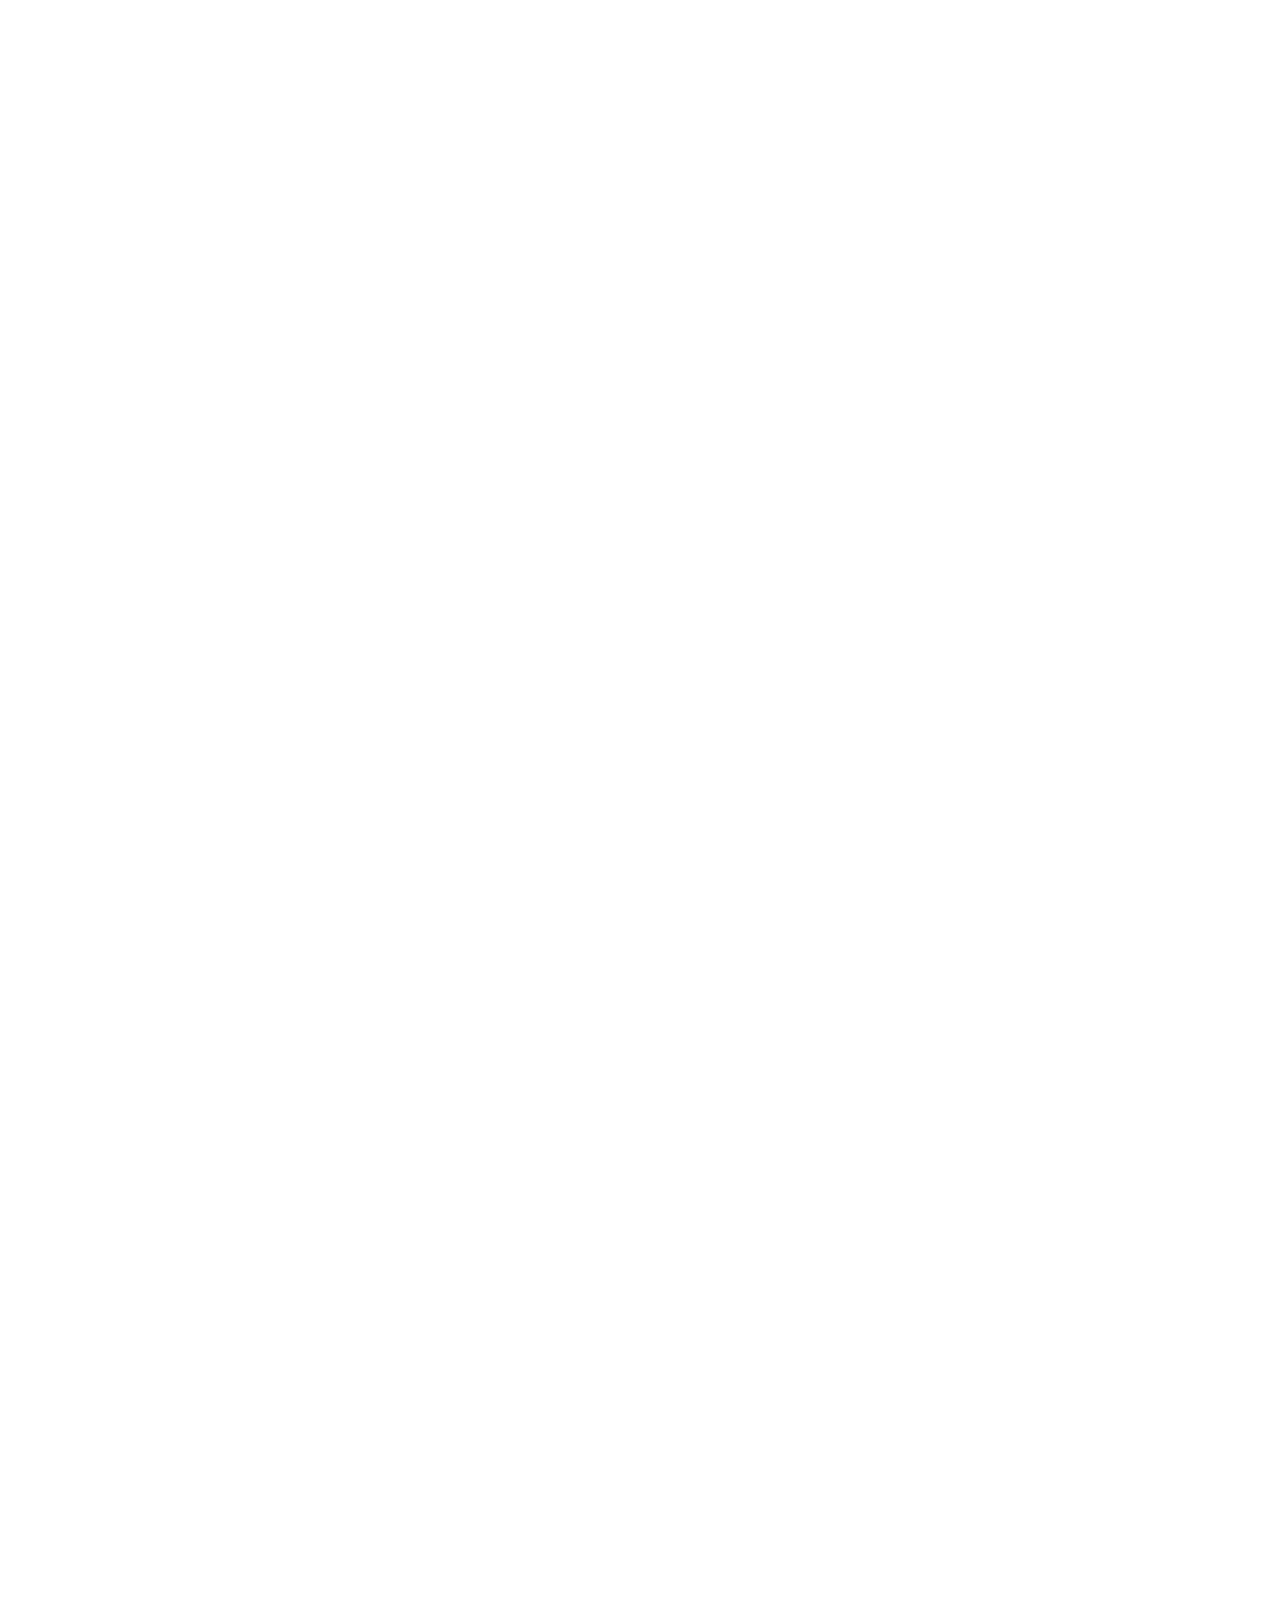
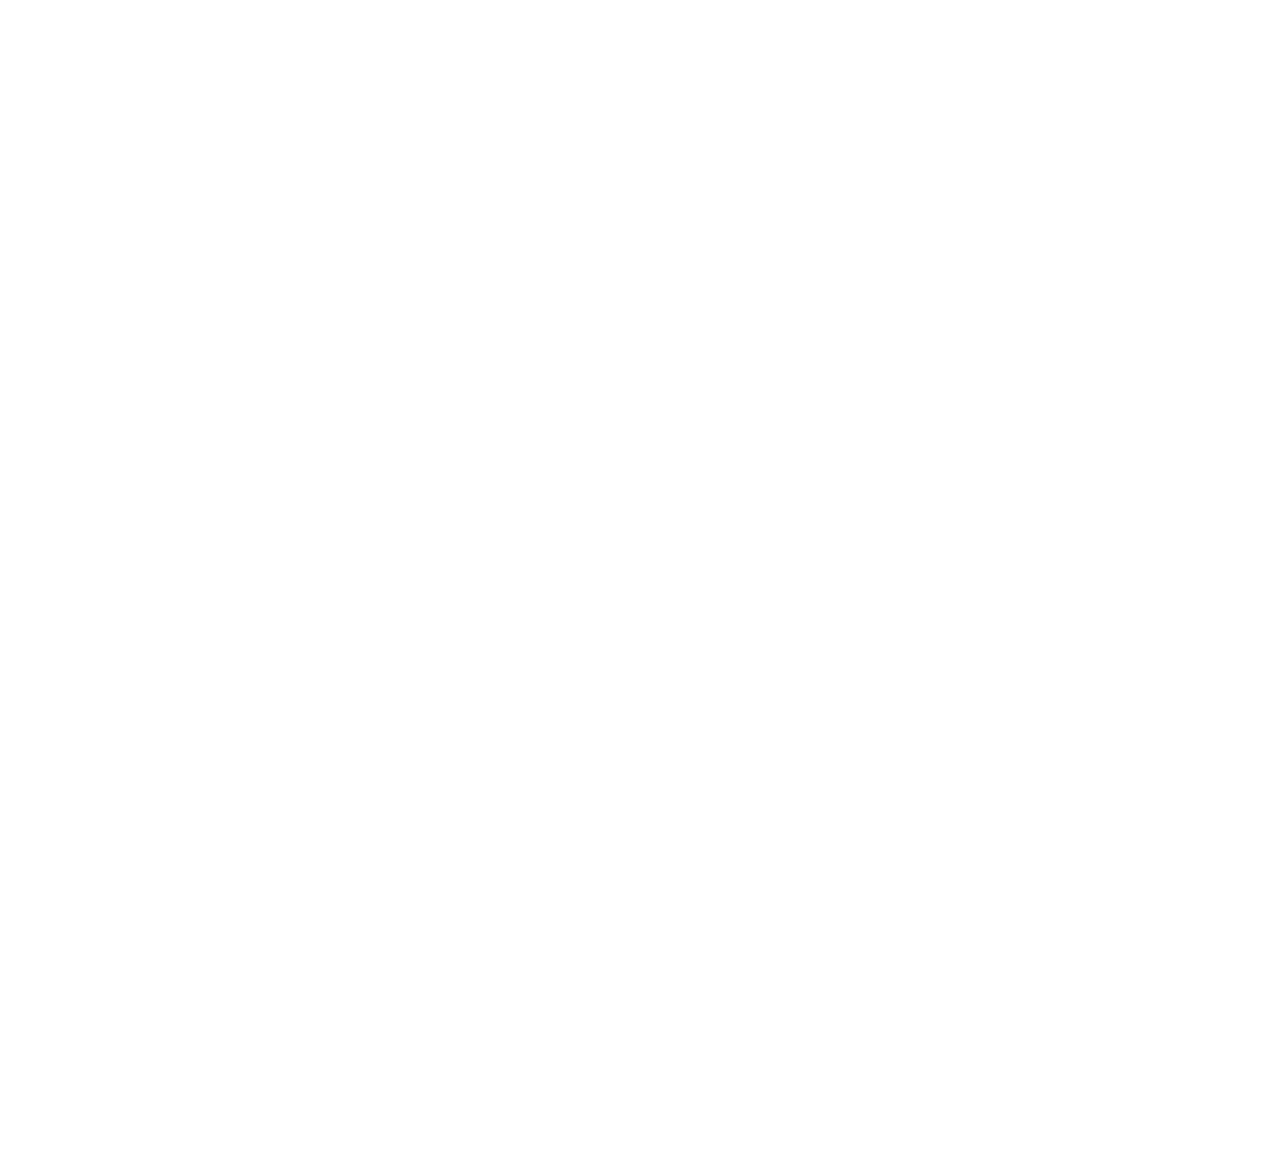
<file: about.html>
<!DOCTYPE html>
<html lang="en">

<head>
    <meta charset="utf-8">
    <title>Tourist - Travel Agency HTML Template</title>
    <meta content="width=device-width, initial-scale=1.0" name="viewport">
    <meta content="" name="keywords">
    <meta content="" name="description">

    <!-- Favicon -->
    <link href="img/logo.jpeg" rel="icon">

    <!-- Google Web Fonts -->
    <link rel="preconnect" href="https://fonts.googleapis.com">
    <link rel="preconnect" href="https://fonts.gstatic.com" crossorigin>
    <link href="https://fonts.googleapis.com/css2?family=Heebo:wght@400;500;600&family=Nunito:wght@600;700;800&display=swap" rel="stylesheet">

    <!-- Icon Font Stylesheet -->
    <link href="https://cdnjs.cloudflare.com/ajax/libs/font-awesome/5.10.0/css/all.min.css" rel="stylesheet">
    <link href="https://cdn.jsdelivr.net/npm/bootstrap-icons@1.4.1/font/bootstrap-icons.css" rel="stylesheet">

    <!-- Libraries Stylesheet -->
    <link href="lib/animate/animate.min.css" rel="stylesheet">
    <link href="lib/owlcarousel/assets/owl.carousel.min.css" rel="stylesheet">
    <link href="lib/tempusdominus/css/tempusdominus-bootstrap-4.min.css" rel="stylesheet" />

    <!-- Customized Bootstrap Stylesheet -->
    <link href="css/bootstrap.min.css" rel="stylesheet">

    <!-- Template Stylesheet -->
    <link href="css/style.css" rel="stylesheet">
    <style>
        .carousel-item {
     height: 80vh; /* Set the carousel item to take up the full height of the viewport */
     min-height: 300px; /* Provide a minimum height for smaller screens */
 }
 
 .carousel-item img {
     object-fit: cover; /* Ensures the image covers the entire item without stretching */
     width: 100%; /* Make the image width 100% */
     height: 100%; /* Make the image height 100% */
 }
 
 .carousel-caption {
     position: absolute;
     top: 70%;
     transform: translateY(-50%); /* Vertically center the caption */
 }
 
 .glass-navbar {
     background: rgba(255, 255, 255, 0.2); /* Transparent white background */
     backdrop-filter: blur(10px); /* Frosted glass effect */
     -webkit-backdrop-filter: blur(10px); /* Frosted glass effect for Safari */
     border-bottom: 1px solid rgba(255, 255, 255, 0.3); /* Optional border to define edges */
     box-shadow: 0 4px 6px rgba(0, 0, 0, 0.1); /* Subtle shadow for depth */
 }
 
 .navbar-light .navbar-nav .nav-link {
     color: black; /* White text for better contrast */
     font-weight: bold;
     text-transform: uppercase;
 }
 
 .navbar-light .navbar-nav .nav-link:hover, 
 .navbar-light .navbar-nav .nav-link.active {
     color: #f5b041; /* Highlight color on hover or active links */
 }
 
 .navbar-toggler {
     background-color: rgba(255, 255, 255, 0.3); /* Transparent background for toggler */
 }
 
 .glass-navbar .dropdown-menu {
     background-color: rgba(255, 255, 255, 0.9); /* Dropdown with semi-transparent background */
     backdrop-filter: blur(40px);
     border: none;
     box-shadow: 0 2px 10px rgba(0, 0, 0, 0.1);
 }
 
 
     </style>
</head>

<body>
    <!-- Spinner Start -->
    <div id="spinner" class="show bg-white position-fixed translate-middle w-100 vh-100 top-50 start-50 d-flex align-items-center justify-content-center">
        <div class="spinner-border text-primary" style="width: 3rem; height: 3rem;" role="status">
            <span class="sr-only">Loading...</span>
        </div>
    </div>
    <!-- Spinner End -->


    <!-- Topbar Start -->
    <!-- <div class="container-fluid bg-dark px-5 d-none d-lg-block">
        <div class="row gx-0">
            <div class="col-lg-8 text-center text-lg-start mb-2 mb-lg-0">
                <div class="d-inline-flex align-items-center" style="height: 45px;">
                    <small class="me-3 text-light"><i class="fa fa-map-marker-alt me-2"></i>123 Street, New York, USA</small>
                    <small class="me-3 text-light"><i class="fa fa-phone-alt me-2"></i>+012 345 6789</small>
                    <small class="text-light"><i class="fa fa-envelope-open me-2"></i>nellainijam1980@gmail.com</small>
                </div>
            </div>
            <div class="col-lg-4 text-center text-lg-end">
                <div class="d-inline-flex align-items-center" style="height: 45px;">
                    <a class="btn btn-sm btn-outline-light btn-sm-square rounded-circle me-2" href=""><i class="fab fa-twitter fw-normal"></i></a>
                    <a class="btn btn-sm btn-outline-light btn-sm-square rounded-circle me-2" href=""><i class="fab fa-facebook-f fw-normal"></i></a>
                    <a class="btn btn-sm btn-outline-light btn-sm-square rounded-circle me-2" href=""><i class="fab fa-linkedin-in fw-normal"></i></a>
                    <a class="btn btn-sm btn-outline-light btn-sm-square rounded-circle me-2" href=""><i class="fab fa-instagram fw-normal"></i></a>
                    <a class="btn btn-sm btn-outline-light btn-sm-square rounded-circle" href=""><i class="fab fa-youtube fw-normal"></i></a>
                </div>
            </div>
        </div>
    </div> -->
    <!-- Topbar End -->


    <!-- Navbar & Hero Start -->
    <div class="container-fluid position-relative p-0">
        <nav class="navbar navbar-expand-lg navbar-light px-4 px-lg-5 py-3 py-lg-0 glass-navbar">
            <a href="" class="navbar-brand p-0">
                <h4 class="text-primary m-0"><img src="img/logo.jpeg" style="border-radius: 30%;" class="me-3"> PERFECT PLANNERS TOURS AND TRAVELS</h4>
            </a>
            <button class="navbar-toggler" type="button" data-bs-toggle="collapse" data-bs-target="#navbarCollapse">
                <span class="fa fa-bars"></span>
            </button>
            <div class="collapse navbar-collapse" id="navbarCollapse">
                <div class="navbar-nav ms-auto py-0">
                    <a href="index.html" class="nav-item nav-link ">Home</a>
                    <a href="about.html" class="nav-item nav-link active">About Us</a>
                    <div class="nav-item dropdown">
                        <a href="#" class="nav-link dropdown-toggle" data-bs-toggle="dropdown">Services</a>
                        <div class="dropdown-menu m-0">
                            <a href="service.html" class="dropdown-item">Tours & Travels</a>
                            <a href="booking.html" class="dropdown-item">Visa Documentation</a>
                        </div>
                    </div>
                    <a href="testimonial.html" class="nav-item nav-link">Testimonials</a>
                    <a href="contact.html" class="nav-item nav-link">Contact Us</a>
                </div>
            </div>
        </nav>

        <div class="container-fluid bg-primary py-5 mb-5 hero-header3">
            <div class="container py-5">
                <!-- <div class="row justify-content-center py-5">
                    <div class="col-lg-10 pt-lg-5 mt-lg-5 text-center">
                        <h1 class="display-3 text-white animated slideInDown">About Us</h1>
                        <nav aria-label="breadcrumb">
                            <ol class="breadcrumb justify-content-center">
                                <li class="breadcrumb-item"><a href="#">Home</a></li>
                                <!-- <li class="breadcrumb-item"><a href="#">Pages</a></li> -->
                                <!-- <li class="breadcrumb-item text-white active" aria-current="page">About Us</li>
                            </ol>
                        </nav>
                    </div>
                </div> -->
            </div>
        </div>
    </div>
    <!-- Navbar & Hero End -->


    <!-- About Start -->
    <div class="container-xxl py-5">
        <div class="container">
            <div class="row g-5">
                <div class="col-lg-6 wow fadeInUp" data-wow-delay="0.1s" style="min-height: 400px;">
                    <div class="position-relative h-100">
                        <img class="img-fluid position-absolute w-100 h-100" src="img/pic5.jpeg" alt="">
                    </div>
                </div>
                <div class="col-lg-6 wow fadeInUp" data-wow-delay="0.3s">
                    <h2 class="section-title bg-white text-start text-primary pe-3">About Us</h2>
                    <h4 class="mb-4">Welcome to our<span class="text-primary"> PERFECT PLANNERS TOURS AND TRAVELS
                        (National and International Tour Operator)</span></h4>
                    <p class="mb-4">We are a highly experienced agency specializing in travel arrangements, trip planning, and creating memorable journeys through our expertly managed tours. Our agency offers perfectly planned tour packages to destinations all over the world, ensuring an unforgettable experience in every trip.
                    </p>
                    <p class="mb-4">We provide seamless travel to all destinations by air, sea, and road. Additionally, we handle document clearance for immigration and embassy requirements for all countries.</p>
                        <p class="mb-4"> We also handle the documentation process for visa application to any countries in a quick efficient manner.
                    </p>
                    <p class="mb-4">At Perfect Planners Tours and Travels, we believe:</p>
                    <p class="mb-4 text-primary">"One satisfied client brings us hundreds of new opportunities...
                        One unsatisfied client can take away thousands."</p>
                    <div class="row gy-2 gx-4 mb-4">
                        <div class="col-sm-6">
                            <p class="mb-0"><i class="fa fa-arrow-right text-primary me-2"></i>Personalized Travel Adventures</p>
                        </div>
                        <div class="col-sm-6">
                            <p class="mb-0"><i class="fa fa-arrow-right text-primary me-2"></i>Your Journey, Our Expertise</p>
                        </div>
                        <div class="col-sm-6">
                            <p class="mb-0"><i class="fa fa-arrow-right text-primary me-2"></i>Discover the World with Us</p>
                        </div>
                        <div class="col-sm-6">
                            <p class="mb-0"><i class="fa fa-arrow-right text-primary me-2"></i>Tailored Travel Experiences</p>
                        </div>
                        <div class="col-sm-6">
                            <p class="mb-0"><i class="fa fa-arrow-right text-primary me-2"></i>Making Memories, One Trip at a Time</p>
                        </div>
                        <div class="col-sm-6">
                            <p class="mb-0"><i class="fa fa-arrow-right text-primary me-2"></i>Seamless & Sustainable Travel</p>
                        </div>
                    </div>
                    <a class="btn btn-primary py-3 px-5 mt-2" href="about.html">Read More</a>
                </div>
            </div>
        </div>
    </div>
    <!-- About End -->


    <!-- Team Start -->
    <!-- <div class="container-xxl py-5">
        <div class="container">
            <div class="text-center wow fadeInUp" data-wow-delay="0.1s">
                <h6 class="section-title bg-white text-center text-primary px-3">Travel Guide</h6>
                <h1 class="mb-5">Meet Our Guide</h1>
            </div>
            <div class="row g-4">
                <div class="col-lg-3 col-md-6 wow fadeInUp" data-wow-delay="0.1s">
                    <div class="team-item">
                        <div class="overflow-hidden">
                            <img class="img-fluid" src="img/team-1.jpg" alt="">
                        </div>
                        <div class="position-relative d-flex justify-content-center" style="margin-top: -19px;">
                            <a class="btn btn-square mx-1" href=""><i class="fab fa-facebook-f"></i></a>
                            <a class="btn btn-square mx-1" href=""><i class="fab fa-twitter"></i></a>
                            <a class="btn btn-square mx-1" href=""><i class="fab fa-instagram"></i></a>
                        </div>
                        <div class="text-center p-4">
                            <h5 class="mb-0">Full Name</h5>
                            <small>Designation</small>
                        </div>
                    </div>
                </div>
                <div class="col-lg-3 col-md-6 wow fadeInUp" data-wow-delay="0.3s">
                    <div class="team-item">
                        <div class="overflow-hidden">
                            <img class="img-fluid" src="img/team-2.jpg" alt="">
                        </div>
                        <div class="position-relative d-flex justify-content-center" style="margin-top: -19px;">
                            <a class="btn btn-square mx-1" href=""><i class="fab fa-facebook-f"></i></a>
                            <a class="btn btn-square mx-1" href=""><i class="fab fa-twitter"></i></a>
                            <a class="btn btn-square mx-1" href=""><i class="fab fa-instagram"></i></a>
                        </div>
                        <div class="text-center p-4">
                            <h5 class="mb-0">Full Name</h5>
                            <small>Designation</small>
                        </div>
                    </div>
                </div>
                <div class="col-lg-3 col-md-6 wow fadeInUp" data-wow-delay="0.5s">
                    <div class="team-item">
                        <div class="overflow-hidden">
                            <img class="img-fluid" src="img/team-3.jpg" alt="">
                        </div>
                        <div class="position-relative d-flex justify-content-center" style="margin-top: -19px;">
                            <a class="btn btn-square mx-1" href=""><i class="fab fa-facebook-f"></i></a>
                            <a class="btn btn-square mx-1" href=""><i class="fab fa-twitter"></i></a>
                            <a class="btn btn-square mx-1" href=""><i class="fab fa-instagram"></i></a>
                        </div>
                        <div class="text-center p-4">
                            <h5 class="mb-0">Full Name</h5>
                            <small>Designation</small>
                        </div>
                    </div>
                </div>
                <div class="col-lg-3 col-md-6 wow fadeInUp" data-wow-delay="0.7s">
                    <div class="team-item">
                        <div class="overflow-hidden">
                            <img class="img-fluid" src="img/team-4.jpg" alt="">
                        </div>
                        <div class="position-relative d-flex justify-content-center" style="margin-top: -19px;">
                            <a class="btn btn-square mx-1" href=""><i class="fab fa-facebook-f"></i></a>
                            <a class="btn btn-square mx-1" href=""><i class="fab fa-twitter"></i></a>
                            <a class="btn btn-square mx-1" href=""><i class="fab fa-instagram"></i></a>
                        </div>
                        <div class="text-center p-4">
                            <h5 class="mb-0">Full Name</h5>
                            <small>Designation</small>
                        </div>
                    </div>
                </div>
            </div>
        </div>
    </div> -->
    <!-- Team End -->

    <div class="container-xxl py-5 destination">
        <div class="container">
            <div class="text-center wow fadeInUp" data-wow-delay="0.1s">
                <h6 class="section-title bg-white text-center text-primary px-3">Destination</h6>
                <h1 class="mb-5">Popular Destination</h1>
            </div>
            <div class="row g-3">
                <div class="col-lg-7 col-md-6">
                    <div class="row g-3">
                        <div class="col-lg-12 col-md-12 wow zoomIn" data-wow-delay="0.1s">
                            <a class="position-relative d-block overflow-hidden" href="">
                                <img class="img-fluid" src="img/pic10.jpeg" alt="">
                                <!-- <div class="bg-white text-danger fw-bold position-absolute top-0 start-0 m-3 py-1 px-2">
                                    30% OFF</div> -->
                                <!-- <div
                                    class="bg-white text-primary fw-bold position-absolute bottom-0 end-0 m-3 py-1 px-2">
                                    Thailand</div> -->
                            </a>
                        </div>
                        <div class="col-lg-6 col-md-12 wow zoomIn" data-wow-delay="0.3s">
                            <a class="position-relative d-block overflow-hidden" href="">
                                <img class="img-fluid" src="img/pic11.jpeg" alt="" style="height: 68vh;width: 112%;">
                                <!-- <div class="bg-white text-danger fw-bold position-absolute top-0 start-0 m-3 py-1 px-2">
                                    25% OFF</div> -->
                                <!-- <div
                                    class="bg-white text-primary fw-bold position-absolute bottom-0 end-0 m-3 py-1 px-2">
                                    Malaysia</div> -->
                            </a>
                        </div>
                        <div class="col-lg-6 col-md-12 wow zoomIn" data-wow-delay="0.5s">
                            <a class="position-relative d-block overflow-hidden" href="">
                                <img class="img-fluid" src="img/pic12.jpeg" alt="" style="height: 68vh;">
                                <!-- <div class="bg-white text-danger fw-bold position-absolute top-0 start-0 m-3 py-1 px-2">
                                    35% OFF</div> -->
                                <!-- <div
                                    class="bg-white text-primary fw-bold position-absolute bottom-0 end-0 m-3 py-1 px-2">
                                    Australia</div> -->
                            </a>
                        </div>
                    </div>
                </div>
                <div class="col-lg-5 col-md-6 wow zoomIn" data-wow-delay="0.7s" style="min-height: 350px;">
                    <a class="position-relative d-block h-100 overflow-hidden" href="">
                        <img class="img-fluid position-absolute w-100 h-100" src="img/pic7.jpeg" alt=""
                            style="object-fit: cover;">
                        <!-- <div class="bg-white text-danger fw-bold position-absolute top-0 start-0 m-3 py-1 px-2">20% OFF
                        </div> -->
                        <!-- <div class="bg-white text-primary fw-bold position-absolute bottom-0 end-0 m-3 py-1 px-2">
                            Indonesia</div> -->
                    </a>
                </div>
            </div>
        </div>
    </div>

    <div class="container-xxl py-5">
        <div class="container">

            <div class="row g-4 justify-content-center">
                <div class="col-lg-4 col-md-6 wow fadeInUp" data-wow-delay="0.1s">
                    <div class="package-item">
                        <div class="overflow-hidden">
                            <img class="img-fluid" src="img/home1.jpeg" alt="">
                        </div>


                    </div>
                </div>
                <div class="col-lg-4 col-md-6 wow fadeInUp" data-wow-delay="0.3s">
                    <div class="package-item">
                        <div class="overflow-hidden">
                            <img class="img-fluid" src="img/home2.jpeg" alt="" style="height: 40vh;">
                        </div>


                    </div>
                </div>
                <div class="col-lg-4 col-md-6 wow fadeInUp" data-wow-delay="0.5s">
                    <div class="package-item">
                        <div class="overflow-hidden">
                            <img class="img-fluid" src="img/pic2.jpeg" alt="" style="height: 40vh;">
                        </div>


                    </div>
                </div>
            </div>
        </div>
    </div>
        

    <!-- Footer Start -->
    <div class="container-fluid bg-dark text-light footer pt-5 mt-5 wow fadeIn" data-wow-delay="0.1s">
        <div class="container py-5">
            <div class="row g-5">
                <div class="col-lg-4 col-md-12">
                    <h4 class="text-white mb-3">PERFECT PLANNERS TOURS AND TRAVELS</h4>
                    <a class="btn btn-link" href="about.html">About Us</a>
                    <a class="btn btn-link" href="service.html">Services</a>
                    <a class="btn btn-link" href="testimonial.html">Testimonials</a>

                    <a class="btn btn-link" href="contact.html">Contact Us</a>
                    <!-- <a class="btn btn-link" href="">Privacy Policy</a>
                    <a class="btn btn-link" href="">Terms & Condition</a>
                    <a class="btn btn-link" href="">FAQs & Help</a> -->
                </div>
                <div class="col-lg-4 col-md-12">
                    <h4 class="text-white mb-3">Contact Us</h4>
                    <p class="mb-2"><i class="fa fa-map-marker-alt me-3"></i>635 B/2, First Floor, Sivanthipatti Main Road, Thiyagarajanagar,
                        Palayamkottai, Tirunelveli - 627011</p>
                    <p class="mb-2">
                        <i class="fa fa-phone-alt me-3"></i>+91 7448806100 , +91 9894104469
                    </p>

                    <p class="mb-2"><i class="fa fa-envelope me-3"></i>nellainijam1980@gmail.com</p>
                    <div class="d-flex pt-2">
                        <!-- <a class="btn btn-outline-light btn-social" href=""><i class="fab fa-twitter"></i></a> -->
                        <a class="btn btn-outline-light btn-social" href="https://www.facebook.com/nijam.theen.39?mibextid=ZbWKwL"><i class="fab fa-facebook-f"></i></a>
                        <a class="btn btn-outline-light btn-social" href="https://youtube.com/@perectplanners_travel?si=akHWGOzdvcdbKA8h"><i class="fab fa-youtube"></i></a>
                        <a class="btn btn-outline-light btn-social" href="https://www.instagram.com/nellainijam/profilecard/?igsh=M293aWdwdzdzMXk0"><i class="fab fa-instagram"></i></a>
                    </div>
                </div>
                <div class="col-lg-4 col-md-12">
                    <h4 class="text-white mb-3">Gallery</h4>
                    <div class="row g-2 pt-2">
                        <div class="col-4">
                            <img class="img-fluid bg-light p-1" src="img/home1.jpeg" alt="">
                        </div>
                        <div class="col-4">
                            <img class="img-fluid bg-light p-1" src="img/home2.jpeg" alt="" style="height:13vh">
                        </div>
                        <div class="col-4">
                            <img class="img-fluid bg-light p-1" src="img/home3.jpg" alt="" style="height:13vh">
                        </div>
                        <div class="col-4">
                            <img class="img-fluid bg-light p-1" src="img/pic1.jpeg" alt="" style="height:14vh;width:100%">
                        </div>
                        <div class="col-4">
                            <img class="img-fluid bg-light p-1" src="img/pic2.jpeg" alt="">
                        </div>
                        <div class="col-4">
                            <img class="img-fluid bg-light p-1" src="img/pic3.jpeg" alt="">
                        </div>
                    </div>
                </div>
               
                </div>

            </div>
       
        <div class="container">
            <div class="copyright">
                <div class="row">
                    <div class="col-md-6 text-center text-md-start mb-3 mb-md-0">
                        &copy; <a class="border-bottom" href="#" style="text-decoration: none;">Perfect Planners Tours &
                            Travels</a>, All Right Reserved.

                        <!--/*** This template is free as long as you keep the footer author’s credit link/attribution link/backlink. If you'd like to use the template without the footer author’s credit link/attribution link/backlink, you can purchase the Credit Removal License from "https://htmlcodex.com/credit-removal". Thank you for your support. ***/-->
                        Designed By <a class="border-bottom" href="https://vosatech.com">Vosa Tech</a>
                    </div>
                    <!-- <div class="col-md-6 text-center text-md-end">
                        <div class="footer-menu">
                            <a href="">Home</a>
                            <a href="">Cookies</a>
                            <a href="">Help</a>
                            <a href="">FQAs</a>
                        </div>
                    </div> -->
                </div>
            </div>
        </div>
    </div>
    <!-- Footer End -->


    <!-- Back to Top -->
    <a href="#" class="btn btn-lg btn-primary btn-lg-square back-to-top"><i class="bi bi-arrow-up"></i></a>
    <a href="https://wa.me/7448806100?text=Hello, I would like to inquire about your services."
    class="btn btn-lg btn-success btn-lg-square whatsapp-btn " target="_blank">
    <i class="bi bi-whatsapp"></i>
</a>


    <!-- JavaScript Libraries -->
    <script src="https://code.jquery.com/jquery-3.4.1.min.js"></script>
    <script src="https://cdn.jsdelivr.net/npm/bootstrap@5.0.0/dist/js/bootstrap.bundle.min.js"></script>
    <script src="lib/wow/wow.min.js"></script>
    <script src="lib/easing/easing.min.js"></script>
    <script src="lib/waypoints/waypoints.min.js"></script>
    <script src="lib/owlcarousel/owl.carousel.min.js"></script>
    <script src="lib/tempusdominus/js/moment.min.js"></script>
    <script src="lib/tempusdominus/js/moment-timezone.min.js"></script>
    <script src="lib/tempusdominus/js/tempusdominus-bootstrap-4.min.js"></script>

    <!-- Template Javascript -->
    <script src="js/main.js"></script>
    <script>
        
    </script>
</body>

</html>
</file>
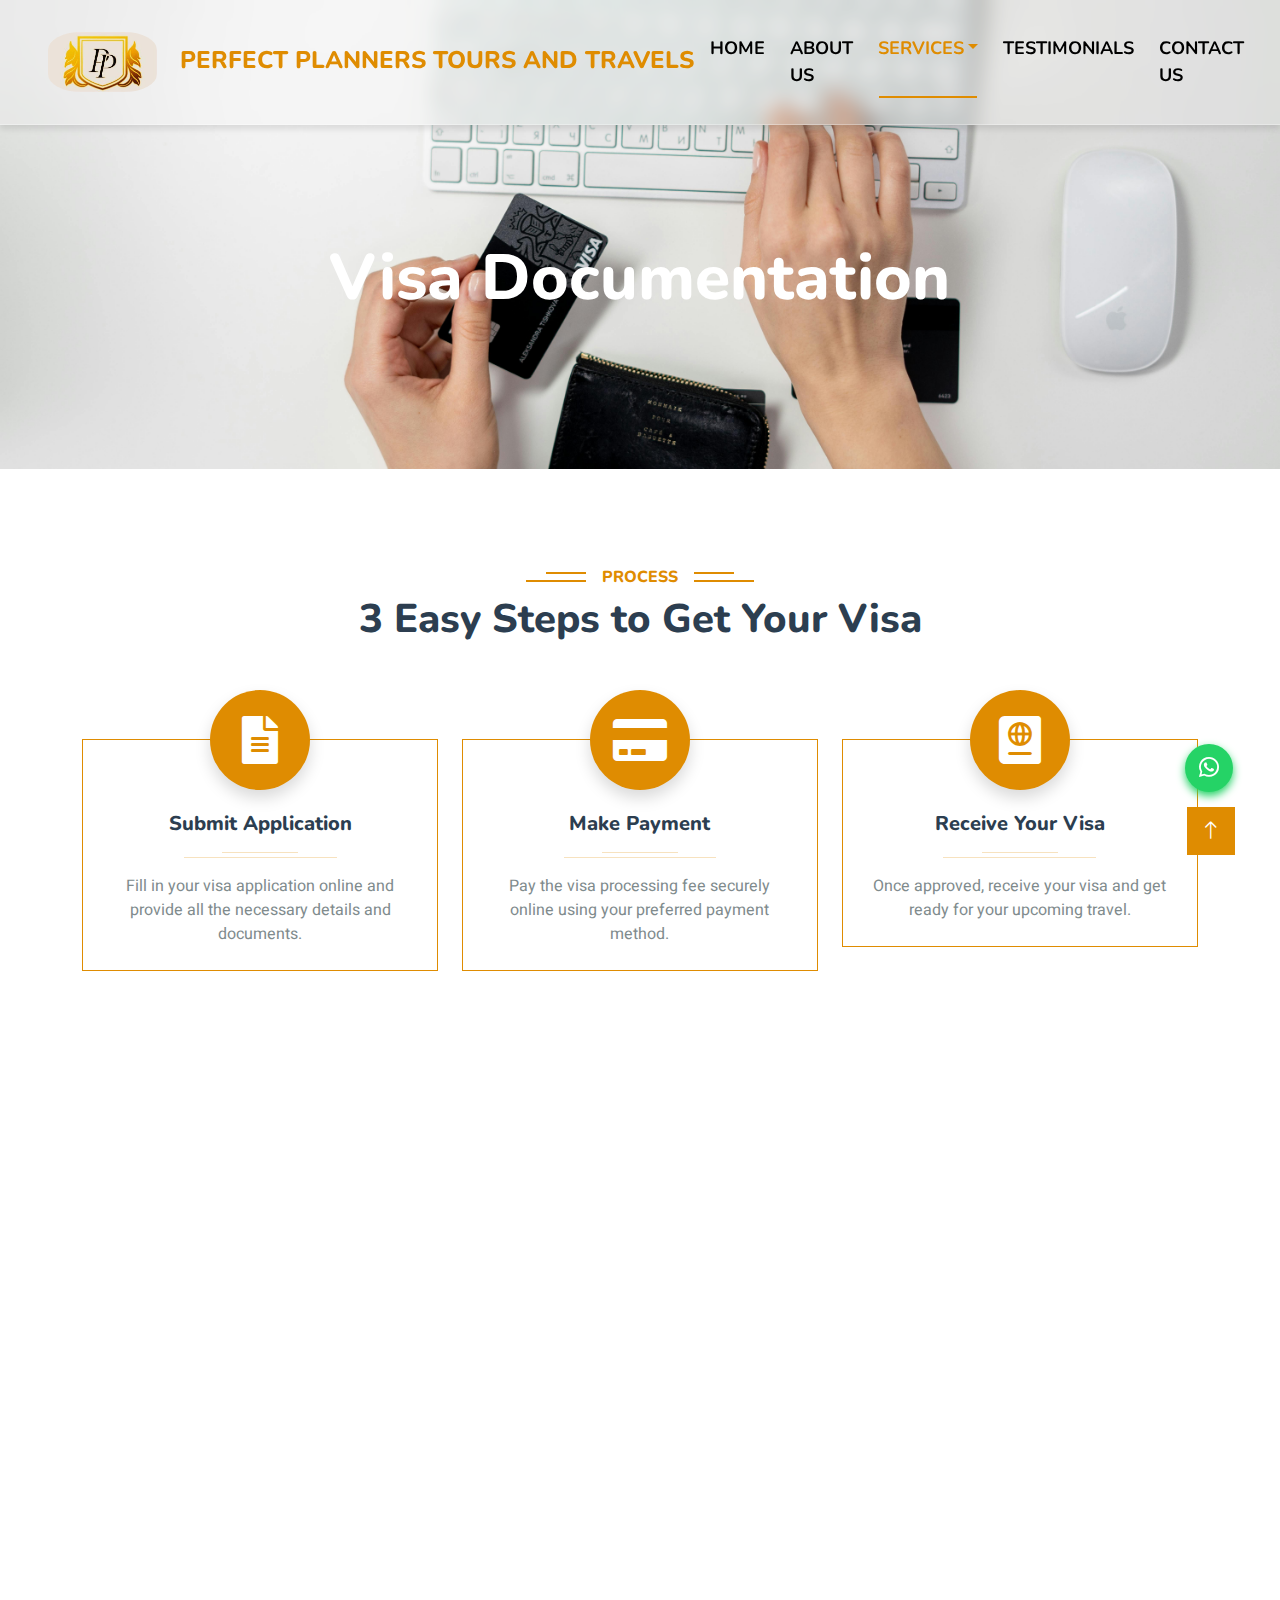
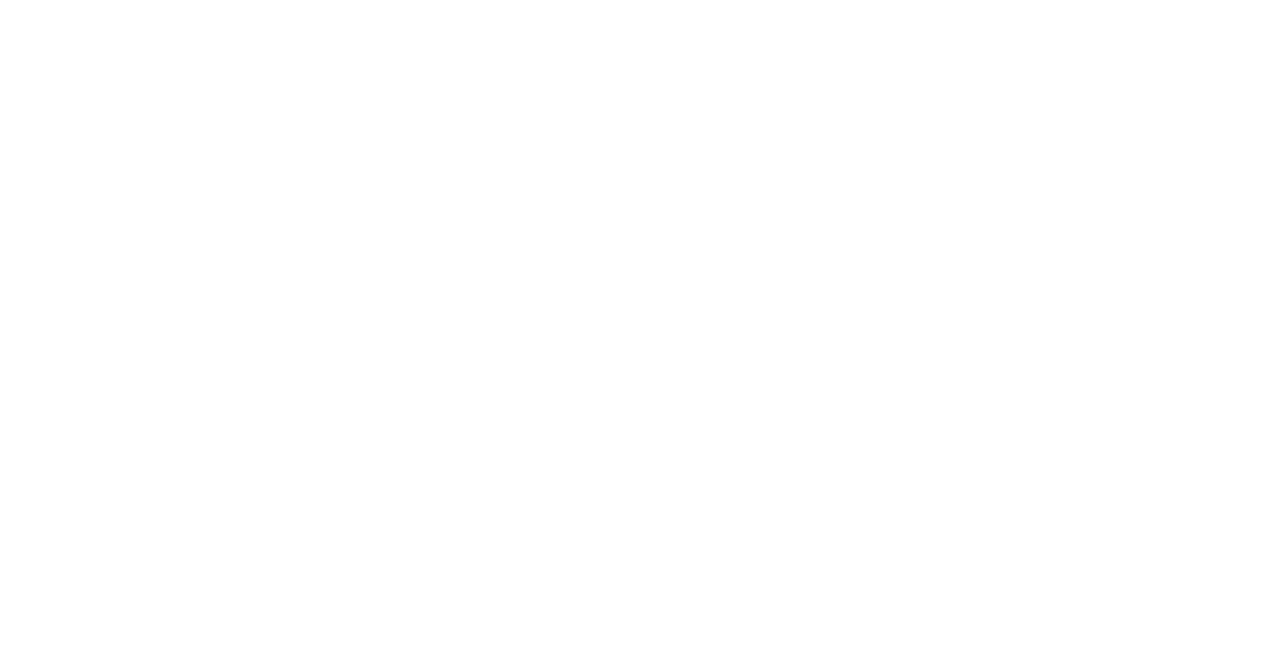
<file: booking.html>
<!DOCTYPE html>
<html lang="en">

<head>
    <meta charset="utf-8">
    <title>Perfect Planners Tours & Travels Agency</title>
    <meta content="width=device-width, initial-scale=1.0" name="viewport">
    <meta content="" name="keywords">
    <meta content="" name="description">

    <!-- Favicon -->
    <link href="img/logo.jpeg" rel="icon">

    <!-- Google Web Fonts -->
    <link rel="preconnect" href="https://fonts.googleapis.com">
    <link rel="preconnect" href="https://fonts.gstatic.com" crossorigin>
    <link href="https://fonts.googleapis.com/css2?family=Heebo:wght@400;500;600&family=Nunito:wght@600;700;800&display=swap" rel="stylesheet">

    <!-- Icon Font Stylesheet -->
    <link href="https://cdnjs.cloudflare.com/ajax/libs/font-awesome/5.10.0/css/all.min.css" rel="stylesheet">
    <link href="https://cdn.jsdelivr.net/npm/bootstrap-icons@1.4.1/font/bootstrap-icons.css" rel="stylesheet">

    <!-- Libraries Stylesheet -->
    <link href="lib/animate/animate.min.css" rel="stylesheet">
    <link href="lib/owlcarousel/assets/owl.carousel.min.css" rel="stylesheet">
    <link href="lib/tempusdominus/css/tempusdominus-bootstrap-4.min.css" rel="stylesheet" />

    <!-- Customized Bootstrap Stylesheet -->
    <link href="css/bootstrap.min.css" rel="stylesheet">

    <!-- Template Stylesheet -->
    <link href="css/style.css" rel="stylesheet">
    <style>
        .carousel-item {
     height: 80vh; /* Set the carousel item to take up the full height of the viewport */
     min-height: 300px; /* Provide a minimum height for smaller screens */
 }
 
 .carousel-item img {
     object-fit: cover; /* Ensures the image covers the entire item without stretching */
     width: 100%; /* Make the image width 100% */
     height: 100%; /* Make the image height 100% */
 }
 
 .carousel-caption {
     position: absolute;
     top: 70%;
     transform: translateY(-50%); /* Vertically center the caption */
 }
 
 .glass-navbar {
     background: rgba(255, 255, 255, 0.2); /* Transparent white background */
     backdrop-filter: blur(10px); /* Frosted glass effect */
     -webkit-backdrop-filter: blur(10px); /* Frosted glass effect for Safari */
     border-bottom: 1px solid rgba(255, 255, 255, 0.3); /* Optional border to define edges */
     box-shadow: 0 4px 6px rgba(0, 0, 0, 0.1); /* Subtle shadow for depth */
 }
 
 .navbar-light .navbar-nav .nav-link {
     color: black; /* White text for better contrast */
     font-weight: bold;
     text-transform: uppercase;
 }
 
 .navbar-light .navbar-nav .nav-link:hover, 
 .navbar-light .navbar-nav .nav-link.active {
     color: #f5b041; /* Highlight color on hover or active links */
 }
 
 .navbar-toggler {
     background-color: rgba(255, 255, 255, 0.3); /* Transparent background for toggler */
 }
 
 .glass-navbar .dropdown-menu {
     background-color: rgba(255, 255, 255, 0.9); /* Dropdown with semi-transparent background */
     backdrop-filter: blur(40px);
     border: none;
     box-shadow: 0 2px 10px rgba(0, 0, 0, 0.1);
 }
 
 
     </style>
</head>

<body>
    <!-- Spinner Start -->
    <div id="spinner" class="show bg-white position-fixed translate-middle w-100 vh-100 top-50 start-50 d-flex align-items-center justify-content-center">
        <div class="spinner-border text-primary" style="width: 3rem; height: 3rem;" role="status">
            <span class="sr-only">Loading...</span>
        </div>
    </div>
    <!-- Spinner End -->


    <!-- Topbar Start -->
    <!-- <div class="container-fluid bg-dark px-5 d-none d-lg-block">
        <div class="row gx-0">
            <div class="col-lg-8 text-center text-lg-start mb-2 mb-lg-0">
                <div class="d-inline-flex align-items-center" style="height: 45px;">
                    <small class="me-3 text-light"><i class="fa fa-map-marker-alt me-2"></i>123 Street, New York, USA</small>
                    <small class="me-3 text-light"><i class="fa fa-phone-alt me-2"></i>+012 345 6789</small>
                    <small class="text-light"><i class="fa fa-envelope-open me-2"></i>nellainijam1980@gmail.com</small>
                </div>
            </div>
            <div class="col-lg-4 text-center text-lg-end">
                <div class="d-inline-flex align-items-center" style="height: 45px;">
                    <a class="btn btn-sm btn-outline-light btn-sm-square rounded-circle me-2" href=""><i class="fab fa-twitter fw-normal"></i></a>
                    <a class="btn btn-sm btn-outline-light btn-sm-square rounded-circle me-2" href=""><i class="fab fa-facebook-f fw-normal"></i></a>
                    <a class="btn btn-sm btn-outline-light btn-sm-square rounded-circle me-2" href=""><i class="fab fa-linkedin-in fw-normal"></i></a>
                    <a class="btn btn-sm btn-outline-light btn-sm-square rounded-circle me-2" href=""><i class="fab fa-instagram fw-normal"></i></a>
                    <a class="btn btn-sm btn-outline-light btn-sm-square rounded-circle" href=""><i class="fab fa-youtube fw-normal"></i></a>
                </div>
            </div>
        </div>
    </div> -->
    <!-- Topbar End -->


    <!-- Navbar & Hero Start -->
    <div class="container-fluid position-relative p-0">
        <nav class="navbar navbar-expand-lg navbar-light px-4 px-lg-5 py-3 py-lg-0 glass-navbar">
            <a href="" class="navbar-brand p-0">
                <h4 class="text-primary m-0"><img src="img/logo.jpeg" style="border-radius: 30%;" class="me-3"> PERFECT PLANNERS TOURS AND TRAVELS</h4>
            </a>
            <button class="navbar-toggler" type="button" data-bs-toggle="collapse" data-bs-target="#navbarCollapse">
                <span class="fa fa-bars"></span>
            </button>
            <div class="collapse navbar-collapse" id="navbarCollapse">
                <div class="navbar-nav ms-auto py-0">
                    <a href="index.html" class="nav-item nav-link ">Home</a>
                    <a href="about.html" class="nav-item nav-link ">About Us</a>
                    <div class="nav-item dropdown">
                        <a href="#" class="nav-link dropdown-toggle active" data-bs-toggle="dropdown">Services</a>
                        <div class="dropdown-menu m-0">
                            <a href="service.html" class="dropdown-item">Tours & Travels</a>
                            <a href="booking.html" class="dropdown-item">Visa Documentation</a>
                        </div>
                    </div>
                    <a href="testimonial.html" class="nav-item nav-link">Testimonials</a>
                    <a href="contact.html" class="nav-item nav-link">Contact Us</a>
                </div>
            </div>
        </nav>

        <div class="container-fluid bg-primary py-5 mb-5 hero-header1">
            <div class="container py-5">
                <div class="row justify-content-center py-5">
                    <div class="col-lg-10 pt-lg-5 mt-lg-5 text-center">
                        <h1 class="display-3 text-white animated slideInDown">Visa Documentation</h1>
                        <!-- <nav aria-label="breadcrumb">
                            <ol class="breadcrumb justify-content-center">
                                <li class="breadcrumb-item"><a href="#">Home</a></li>
                                <li class="breadcrumb-item"><a href="#">Services</a></li>
                                <li class="breadcrumb-item text-white active" aria-current="page">Visa Documentation</li>
                            </ol>
                        </nav> -->
                    </div>
                </div>
            </div>
        </div>
    </div>
    <!-- Navbar & Hero End -->


    <!-- Process Start -->
    <div class="container-xxl py-5">
        <div class="container">
            <div class="text-center pb-4 wow fadeInUp" data-wow-delay="0.1s">
                <h6 class="section-title bg-white text-center text-primary px-3">Process</h6>
                <h1 class="mb-5">3 Easy Steps to Get Your Visa</h1>
            </div>
            <div class="row gy-5 gx-4 justify-content-center">
                <!-- Step 1 -->
                <div class="col-lg-4 col-sm-6 text-center pt-4 wow fadeInUp" data-wow-delay="0.1s">
                    <div class="position-relative border border-primary pt-5 pb-4 px-4">
                        <div class="d-inline-flex align-items-center justify-content-center bg-primary rounded-circle position-absolute top-0 start-50 translate-middle shadow" style="width: 100px; height: 100px;">
                            <i class="fa fa-file-alt fa-3x text-white"></i>
                        </div>
                        <h5 class="mt-4">Submit Application</h5>
                        <hr class="w-25 mx-auto bg-primary mb-1">
                        <hr class="w-50 mx-auto bg-primary mt-0">
                        <p class="mb-0">Fill in your visa application online and provide all the necessary details and documents.</p>
                    </div>
                </div>
                <!-- Step 2 -->
                <div class="col-lg-4 col-sm-6 text-center pt-4 wow fadeInUp" data-wow-delay="0.3s">
                    <div class="position-relative border border-primary pt-5 pb-4 px-4">
                        <div class="d-inline-flex align-items-center justify-content-center bg-primary rounded-circle position-absolute top-0 start-50 translate-middle shadow" style="width: 100px; height: 100px;">
                            <i class="fa fa-credit-card fa-3x text-white"></i>
                        </div>
                        <h5 class="mt-4">Make Payment</h5>
                        <hr class="w-25 mx-auto bg-primary mb-1">
                        <hr class="w-50 mx-auto bg-primary mt-0">
                        <p class="mb-0">Pay the visa processing fee securely online using your preferred payment method.</p>
                    </div>
                </div>
                <!-- Step 3 -->
                <div class="col-lg-4 col-sm-6 text-center pt-4 wow fadeInUp" data-wow-delay="0.5s">
                    <div class="position-relative border border-primary pt-5 pb-4 px-4">
                        <div class="d-inline-flex align-items-center justify-content-center bg-primary rounded-circle position-absolute top-0 start-50 translate-middle shadow" style="width: 100px; height: 100px;">
                            <i class="fa fa-passport fa-3x text-white"></i>
                        </div>
                        <h5 class="mt-4">Receive Your Visa</h5>
                        <hr class="w-25 mx-auto bg-primary mb-1">
                        <hr class="w-50 mx-auto bg-primary mt-0">
                        <p class="mb-0">Once approved, receive your visa and get ready for your upcoming travel.</p>
                    </div>
                </div>
            </div>
        </div>
    </div>
    
    <!-- Process Start -->


    <!-- Booking Start -->
    <div class="container-xxl py-5 wow fadeInUp" data-wow-delay="0.1s">
        <div class="container">
            <div class="booking p-5">
                <div class="row g-5 align-items-center">
                    <div class="col-md-6 text-white">
                        <h6 class="text-white text-uppercase">Visa Services</h6>
                        <h1 class="text-white mb-4">Apply for a Visa Online</h1>
                        <p class="mb-4">Easily apply for your visa online. Provide your personal details, choose the visa type, and submit your application in a few simple steps.</p>
                        <p class="mb-4">Our process is quick and straightforward. Whether you need a tourist visa, work visa, or student visa, we've got you covered. Start your journey by applying today!</p>
                        <a class="btn btn-outline-light py-3 px-5 mt-2" href="">Learn More</a>
                    </div>
                    <div class="col-md-6">
                        <h1 class="text-white mb-4">Visa Application Form</h1>
                        <form>
                            <div class="row g-3">
                                <!-- Name -->
                                <div class="col-md-6">
                                    <div class="form-floating">
                                        <input type="text" class="form-control bg-transparent" id="name" placeholder="Your Full Name">
                                        <label for="name">Full Name</label>
                                    </div>
                                </div>
                                <!-- Email -->
                                <div class="col-md-6">
                                    <div class="form-floating">
                                        <input type="email" class="form-control bg-transparent" id="email" placeholder="Your Email">
                                        <label for="email">Email</label>
                                    </div>
                                </div>
                                <!-- Date of Birth -->
                                <div class="col-md-6">
                                    <div class="form-floating date" id="dob" data-target-input="nearest">
                                        <input type="text" class="form-control bg-transparent datetimepicker-input" id="dob" placeholder="Date of Birth" data-target="#dob" data-toggle="datetimepicker" />
                                        <label for="dob">Date of Birth</label>
                                    </div>
                                </div>
                                <!-- Nationality -->
                                <div class="col-md-6">
                                    <div class="form-floating">
                                        <select class="form-select bg-transparent" id="nationality">
                                            <option value="1">United States</option>
                                            <option value="2">United Kingdom</option>
                                            <option value="3">India</option>
                                            <option value="4">Canada</option>
                                            <!-- Add more countries as needed -->
                                        </select>
                                        <label for="nationality">Nationality</label>
                                    </div>
                                </div>
                                <!-- Visa Type -->
                                <div class="col-md-6">
                                    <div class="form-floating">
                                        <select class="form-select bg-transparent" id="visa_type">
                                            <option value="tourist">Tourist Visa</option>
                                            <option value="work">Work Visa</option>
                                            <option value="student">Student Visa</option>
                                        </select>
                                        <label for="visa_type">Visa Type</label>
                                    </div>
                                </div>
                                <!-- Special Requests -->
                                <div class="col-12">
                                    <div class="form-floating">
                                        <textarea class="form-control bg-transparent" placeholder="Special Requests" id="special_request" style="height: 100px"></textarea>
                                        <label for="special_request">Special Requests</label>
                                    </div>
                                </div>
                                <!-- Submit Button -->
                                <div class="col-12">
                                    <button class="btn btn-outline-light w-100 py-3" type="submit">Apply Now</button>
                                </div>
                            </div>
                        </form>
                    </div>
                </div>
            </div>
        </div>
    </div>
    
    <!-- Booking Start -->
        

    <!-- Footer Start -->
    <div class="container-fluid bg-dark text-light footer pt-5 mt-5 wow fadeIn" data-wow-delay="0.1s">
        <div class="container py-5">
            <div class="row g-5">
                <div class="col-lg-4 col-md-12">
                    <h4 class="text-white mb-3">PERFECT PLANNERS TOURS AND TRAVELS</h4>
                    <a class="btn btn-link" href="about.html">About Us</a>
                    <a class="btn btn-link" href="service.html">Services</a>
                    <a class="btn btn-link" href="testimonial.html">Testimonials</a>

                    <a class="btn btn-link" href="contact.html">Contact Us</a>
                    <!-- <a class="btn btn-link" href="">Privacy Policy</a>
                    <a class="btn btn-link" href="">Terms & Condition</a>
                    <a class="btn btn-link" href="">FAQs & Help</a> -->
                </div>
                <div class="col-lg-4 col-md-12">
                    <h4 class="text-white mb-3">Contact Us</h4>
                    <p class="mb-2"><i class="fa fa-map-marker-alt me-3"></i>635 B/2, First Floor, Sivanthipatti Main Road, Thiyagarajanagar,
                        Palayamkottai, Tirunelveli - 627011</p>
                    <p class="mb-2">
                        <i class="fa fa-phone-alt me-3"></i>+91 7448806100 , +91 9894104469
                    </p>

                    <p class="mb-2"><i class="fa fa-envelope me-3"></i>nellainijam1980@gmail.com</p>
                    <div class="d-flex pt-2">
                        <!-- <a class="btn btn-outline-light btn-social" href=""><i class="fab fa-twitter"></i></a> -->
                        <a class="btn btn-outline-light btn-social" href="https://www.facebook.com/nijam.theen.39?mibextid=ZbWKwL"><i class="fab fa-facebook-f"></i></a>
                        <a class="btn btn-outline-light btn-social" href="https://youtube.com/@perectplanners_travel?si=akHWGOzdvcdbKA8h"><i class="fab fa-youtube"></i></a>
                        <a class="btn btn-outline-light btn-social" href="https://www.instagram.com/nellainijam/profilecard/?igsh=M293aWdwdzdzMXk0"><i class="fab fa-instagram"></i></a>
                    </div>
                </div>
                <div class="col-lg-4 col-md-12">
                    <h4 class="text-white mb-3">Gallery</h4>
                    <div class="row g-2 pt-2">
                        <div class="col-4">
                            <img class="img-fluid bg-light p-1" src="img/home1.jpeg" alt="">
                        </div>
                        <div class="col-4">
                            <img class="img-fluid bg-light p-1" src="img/home2.jpeg" alt="" style="height:13vh">
                        </div>
                        <div class="col-4">
                            <img class="img-fluid bg-light p-1" src="img/home3.jpg" alt="" style="height:13vh">
                        </div>
                        <div class="col-4">
                            <img class="img-fluid bg-light p-1" src="img/pic1.jpeg" alt="" style="height:14vh;width:100%">
                        </div>
                        <div class="col-4">
                            <img class="img-fluid bg-light p-1" src="img/pic2.jpeg" alt="">
                        </div>
                        <div class="col-4">
                            <img class="img-fluid bg-light p-1" src="img/pic3.jpeg" alt="">
                        </div>
                    </div>
                </div>
               
                </div>

            </div>
       
        <div class="container">
            <div class="copyright">
                <div class="row">
                    <div class="col-md-6 text-center text-md-start mb-3 mb-md-0">
                        &copy; <a class="border-bottom" href="#" style="text-decoration: none;">Perfect Planners Tours &
                            Travels</a>, All Right Reserved.

                        <!--/*** This template is free as long as you keep the footer author’s credit link/attribution link/backlink. If you'd like to use the template without the footer author’s credit link/attribution link/backlink, you can purchase the Credit Removal License from "https://htmlcodex.com/credit-removal". Thank you for your support. ***/-->
                        Designed By <a class="border-bottom" href="https://vosatech.com">Vosa Tech</a>
                    </div>
                    <!-- <div class="col-md-6 text-center text-md-end">
                        <div class="footer-menu">
                            <a href="">Home</a>
                            <a href="">Cookies</a>
                            <a href="">Help</a>
                            <a href="">FQAs</a>
                        </div>
                    </div> -->
                </div>
            </div>
        </div>
    </div>
    <!-- Footer End -->


    <!-- Back to Top -->
    <a href="#" class="btn btn-lg btn-primary btn-lg-square back-to-top"><i class="bi bi-arrow-up"></i></a>
    <a href="https://wa.me/7448806100?text=Hello, I would like to inquire about your services."
        class="btn btn-lg btn-success btn-lg-square whatsapp-btn " target="_blank">
        <i class="bi bi-whatsapp"></i>
    </a>


    <!-- JavaScript Libraries -->
    <script src="https://code.jquery.com/jquery-3.4.1.min.js"></script>
    <script src="https://cdn.jsdelivr.net/npm/bootstrap@5.0.0/dist/js/bootstrap.bundle.min.js"></script>
    <script src="lib/wow/wow.min.js"></script>
    <script src="lib/easing/easing.min.js"></script>
    <script src="lib/waypoints/waypoints.min.js"></script>
    <script src="lib/owlcarousel/owl.carousel.min.js"></script>
    <script src="lib/tempusdominus/js/moment.min.js"></script>
    <script src="lib/tempusdominus/js/moment-timezone.min.js"></script>
    <script src="lib/tempusdominus/js/tempusdominus-bootstrap-4.min.js"></script>

    <!-- Template Javascript -->
    <script src="js/main.js"></script>
</body>

</html>
</file>
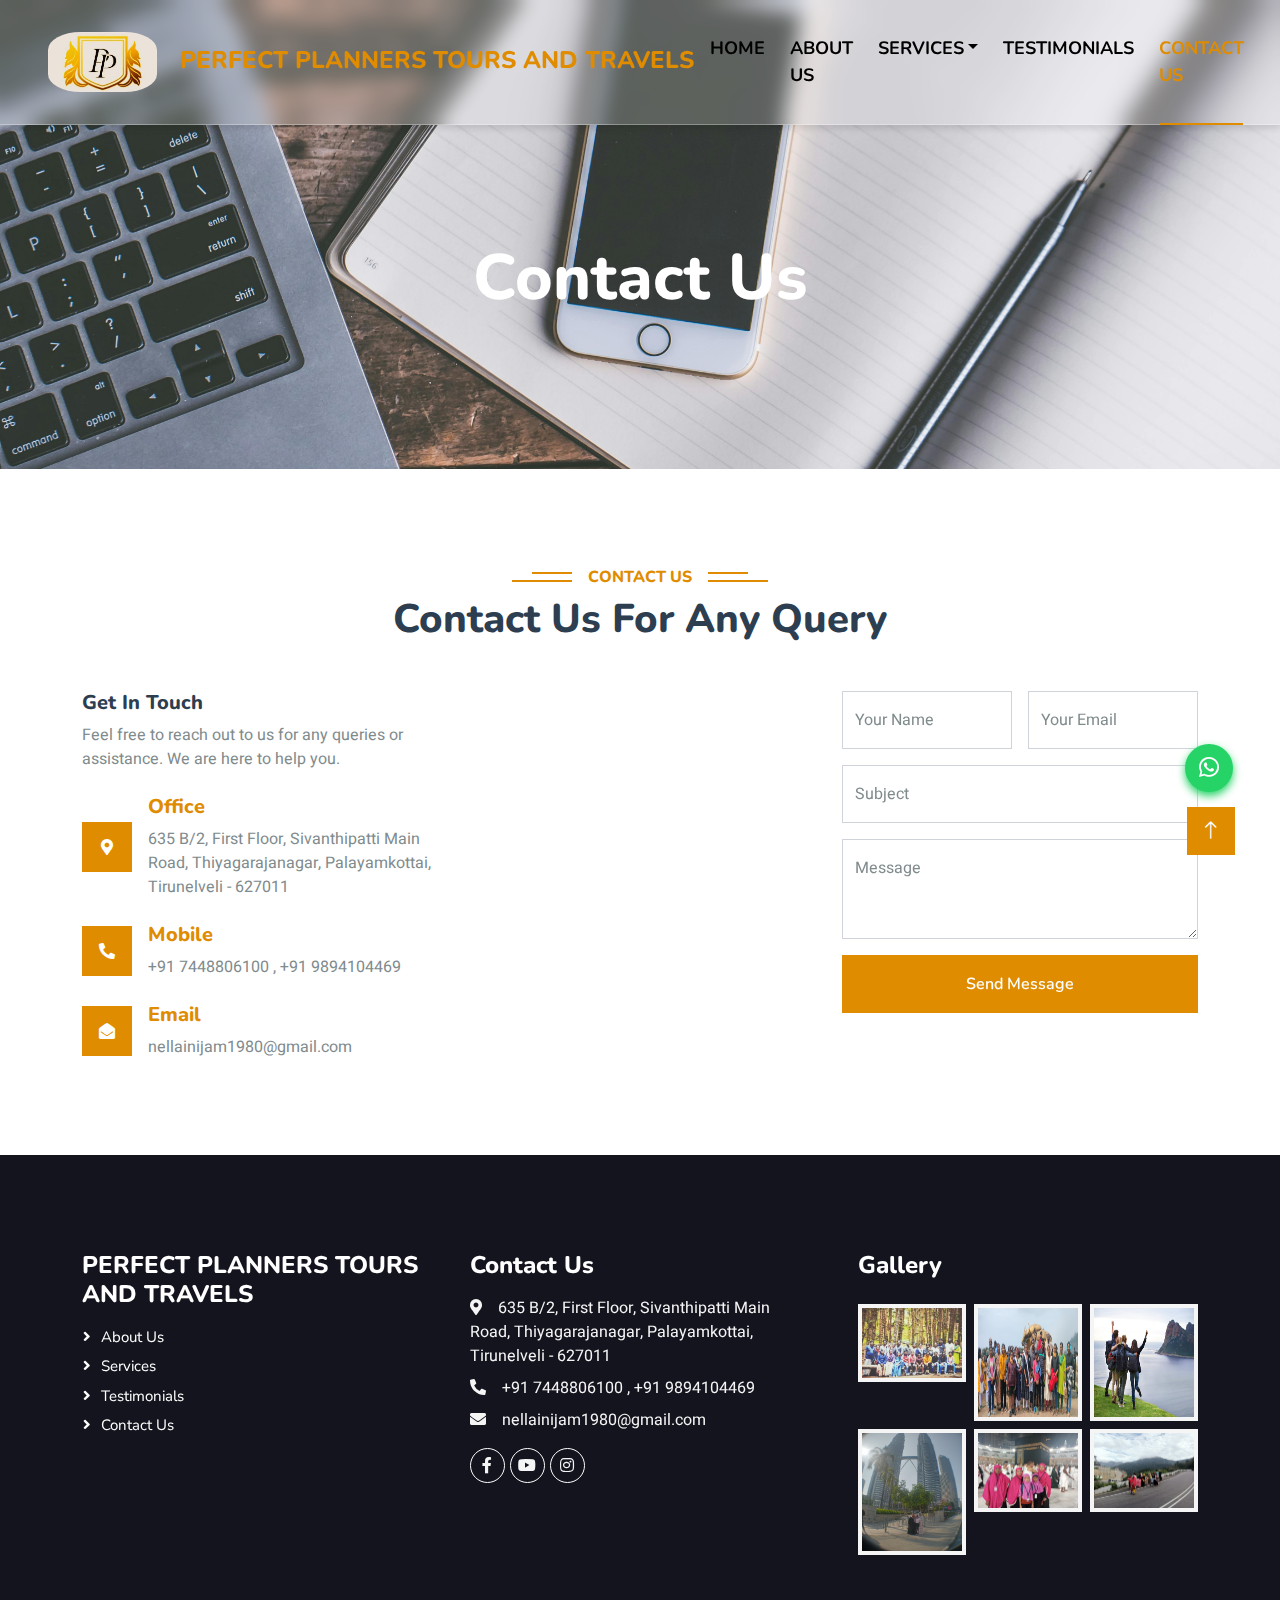
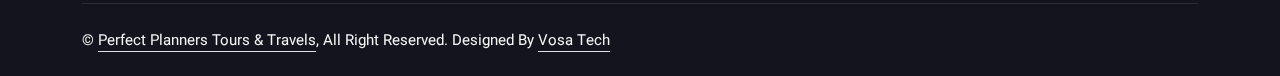
<file: contact.html>
<!DOCTYPE html>
<html lang="en">

<head>
    <meta charset="utf-8">
    <title>Perfect Planners Tours & Travels Agency</title>
    <meta content="width=device-width, initial-scale=1.0" name="viewport">
    <meta content="" name="keywords">
    <meta content="" name="description">

    <!-- Favicon -->
    <link href="img/logo.jpeg" rel="icon">

    <!-- Google Web Fonts -->
    <link rel="preconnect" href="https://fonts.googleapis.com">
    <link rel="preconnect" href="https://fonts.gstatic.com" crossorigin>
    <link href="https://fonts.googleapis.com/css2?family=Heebo:wght@400;500;600&family=Nunito:wght@600;700;800&display=swap" rel="stylesheet">

    <!-- Icon Font Stylesheet -->
    <link href="https://cdnjs.cloudflare.com/ajax/libs/font-awesome/5.10.0/css/all.min.css" rel="stylesheet">
    <link href="https://cdn.jsdelivr.net/npm/bootstrap-icons@1.4.1/font/bootstrap-icons.css" rel="stylesheet">

    <!-- Libraries Stylesheet -->
    <link href="lib/animate/animate.min.css" rel="stylesheet">
    <link href="lib/owlcarousel/assets/owl.carousel.min.css" rel="stylesheet">
    <link href="lib/tempusdominus/css/tempusdominus-bootstrap-4.min.css" rel="stylesheet" />

    <!-- Customized Bootstrap Stylesheet -->
    <link href="css/bootstrap.min.css" rel="stylesheet">

    <!-- Template Stylesheet -->
    <link href="css/style.css" rel="stylesheet">
    <style>
        .carousel-item {
     height: 80vh; /* Set the carousel item to take up the full height of the viewport */
     min-height: 300px; /* Provide a minimum height for smaller screens */
 }
 
 .carousel-item img {
     object-fit: cover; /* Ensures the image covers the entire item without stretching */
     width: 100%; /* Make the image width 100% */
     height: 100%; /* Make the image height 100% */
 }
 
 .carousel-caption {
     position: absolute;
     top: 70%;
     transform: translateY(-50%); /* Vertically center the caption */
 }
 
 .glass-navbar {
     background: rgba(255, 255, 255, 0.2); /* Transparent white background */
     backdrop-filter: blur(10px); /* Frosted glass effect */
     -webkit-backdrop-filter: blur(10px); /* Frosted glass effect for Safari */
     border-bottom: 1px solid rgba(255, 255, 255, 0.3); /* Optional border to define edges */
     box-shadow: 0 4px 6px rgba(0, 0, 0, 0.1); /* Subtle shadow for depth */
 }
 
 .navbar-light .navbar-nav .nav-link {
     color: black; /* White text for better contrast */
     font-weight: bold;
     text-transform: uppercase;
 }
 
 .navbar-light .navbar-nav .nav-link:hover, 
 .navbar-light .navbar-nav .nav-link.active {
     color: #f5b041; /* Highlight color on hover or active links */
 }
 
 .navbar-toggler {
     background-color: rgba(255, 255, 255, 0.3); /* Transparent background for toggler */
 }
 
 .glass-navbar .dropdown-menu {
     background-color: rgba(255, 255, 255, 0.9); /* Dropdown with semi-transparent background */
     backdrop-filter: blur(40px);
     border: none;
     box-shadow: 0 2px 10px rgba(0, 0, 0, 0.1);
 }
 
 
     </style>
</head>

<body>
  
    <!-- Spinner End -->


    <!-- Topbar Start -->
    <!-- <div class="container-fluid bg-dark px-5 d-none d-lg-block">
        <div class="row gx-0">
            <div class="col-lg-8 text-center text-lg-start mb-2 mb-lg-0">
                <div class="d-inline-flex align-items-center" style="height: 45px;">
                    <small class="me-3 text-light"><i class="fa fa-map-marker-alt me-2"></i>123 Street, New York, USA</small>
                    <small class="me-3 text-light"><i class="fa fa-phone-alt me-2"></i>+012 345 6789</small>
                    <small class="text-light"><i class="fa fa-envelope-open me-2"></i>nellainijam1980@gmail.com</small>
                </div>
            </div>
            <div class="col-lg-4 text-center text-lg-end">
                <div class="d-inline-flex align-items-center" style="height: 45px;">
                    <a class="btn btn-sm btn-outline-light btn-sm-square rounded-circle me-2" href=""><i class="fab fa-twitter fw-normal"></i></a>
                    <a class="btn btn-sm btn-outline-light btn-sm-square rounded-circle me-2" href=""><i class="fab fa-facebook-f fw-normal"></i></a>
                    <a class="btn btn-sm btn-outline-light btn-sm-square rounded-circle me-2" href=""><i class="fab fa-linkedin-in fw-normal"></i></a>
                    <a class="btn btn-sm btn-outline-light btn-sm-square rounded-circle me-2" href=""><i class="fab fa-instagram fw-normal"></i></a>
                    <a class="btn btn-sm btn-outline-light btn-sm-square rounded-circle" href=""><i class="fab fa-youtube fw-normal"></i></a>
                </div>
            </div>
        </div>
    </div> -->
    <!-- Topbar End -->


    <!-- Navbar & Hero Start -->
    <div class="container-fluid position-relative p-0">
        <nav class="navbar navbar-expand-lg navbar-light px-4 px-lg-5 py-3 py-lg-0 glass-navbar">
            <a href="" class="navbar-brand p-0">
                <h4 class="text-primary m-0"><img src="img/logo.jpeg" style="border-radius: 30%;" class="me-3"> PERFECT PLANNERS TOURS AND TRAVELS</h4>
            </a>
            <button class="navbar-toggler" type="button" data-bs-toggle="collapse" data-bs-target="#navbarCollapse">
                <span class="fa fa-bars"></span>
            </button>
            <div class="collapse navbar-collapse" id="navbarCollapse">
                <div class="navbar-nav ms-auto py-0">
                    <a href="index.html" class="nav-item nav-link ">Home</a>
                    <a href="about.html" class="nav-item nav-link ">About Us</a>
                    <div class="nav-item dropdown">
                        <a href="#" class="nav-link dropdown-toggle " data-bs-toggle="dropdown">Services</a>
                        <div class="dropdown-menu m-0">
                            <a href="service.html" class="dropdown-item">Tours & Travels</a>
                            <a href="booking.html" class="dropdown-item">Visa Documentation</a>
                        </div>
                    </div>
                    <a href="testimonial.html" class="nav-item nav-link">Testimonials</a>
                    <a href="contact.html" class="nav-item nav-link active">Contact Us</a>
                </div>
            </div>
        </nav>

        <div class="container-fluid bg-primary py-5 mb-5 hero-header5">
            <div class="container py-5">
                <div class="row justify-content-center py-5">
                    <div class="col-lg-10 pt-lg-5 mt-lg-5 text-center">
                        <h1 class="display-3 text-white animated slideInDown">Contact Us</h1>
                        <!-- <nav aria-label="breadcrumb">
                            <ol class="breadcrumb justify-content-center">
                                <li class="breadcrumb-item"><a href="#">Home</a></li>
                             
                                <li class="breadcrumb-item text-white active" aria-current="page">Contact Us</li>
                            </ol>
                        </nav> -->
                    </div>
                </div>
            </div>
        </div>
    </div>
    <!-- Navbar & Hero End -->


    <!-- Contact Start -->
    <div class="container-xxl py-5">
        <div class="container">
            <div class="text-center wow fadeInUp" data-wow-delay="0.1s">
                <h6 class="section-title bg-white text-center text-primary px-3">Contact Us</h6>
                <h1 class="mb-5">Contact Us For Any Query</h1>
            </div>
            <div class="row g-4">
                <!-- Contact Info Section -->
                <div class="col-lg-4 col-md-6 wow fadeInUp" data-wow-delay="0.1s">
                    <h5>Get In Touch</h5>
                    <p class="mb-4">Feel free to reach out to us for any queries or assistance. We are here to help you.</p>
                    <div class="d-flex align-items-center mb-4">
                        <div class="d-flex align-items-center justify-content-center flex-shrink-0 bg-primary" style="width: 50px; height: 50px;">
                            <i class="fa fa-map-marker-alt text-white"></i>
                        </div>
                        <div class="ms-3">
                            <h5 class="text-primary">Office</h5>
                            <p class="mb-0">635 B/2, First Floor, Sivanthipatti Main Road, Thiyagarajanagar,
                                Palayamkottai, Tirunelveli - 627011</p>
                        </div>
                    </div>
                    <div class="d-flex align-items-center mb-4">
                        <div class="d-flex align-items-center justify-content-center flex-shrink-0 bg-primary" style="width: 50px; height: 50px;">
                            <i class="fa fa-phone-alt text-white"></i>
                        </div>
                        <div class="ms-3">
                            <h5 class="text-primary">Mobile</h5>
                            <p class="mb-0">+91 7448806100 , +91 9894104469</p>
                        </div>
                    </div>
                    <div class="d-flex align-items-center">
                        <div class="d-flex align-items-center justify-content-center flex-shrink-0 bg-primary" style="width: 50px; height: 50px;">
                            <i class="fa fa-envelope-open text-white"></i>
                        </div>
                        <div class="ms-3">
                            <h5 class="text-primary">Email</h5>
                            <p class="mb-0">nellainijam1980@gmail.com</p>
                        </div>
                    </div>
                </div>
    
                <!-- Map Section -->
                <div class="col-lg-4 col-md-6 wow fadeInUp" data-wow-delay="0.3s">
                    <iframe src="https://www.google.com/maps/embed?pb=!1m17!1m12!1m3!1d3943.863059937817!2d77.749979!3d8.704551999999998!2m3!1f0!2f0!3f0!3m2!1i1024!2i768!4f13.1!3m2!1m1!2zOMKwNDInMTYuNCJOIDc3wrA0NCc1OS45IkU!5e0!3m2!1sen!2sin!4v1729595008808!5m2!1sen!2sin" 
                 style="height: 320px; width:400px; border:0;" allowfullscreen="" aria-hidden="false"
                    tabindex="0">
                </iframe></div>
    
                <!-- Contact Form Section -->
                <div class="col-lg-4 col-md-12 wow fadeInUp" data-wow-delay="0.5s">
                    <form id="contact-form" role="form">
                        <div class="row g-3">
                            <div class="col-md-6">
                                <div class="form-floating">
                                    <input type="text" class="form-control" id="name" name="name" placeholder="Your Name">
                                    <label for="name">Your Name</label>
                                </div>
                            </div>
                            <div class="col-md-6">
                                <div class="form-floating">
                                    <input type="email" class="form-control" id="email" name="email" placeholder="Your Email">
                                    <label for="email">Your Email</label>
                                </div>
                            </div>
                            <div class="col-12">
                                <div class="form-floating">
                                    <input type="text" class="form-control" id="subject" name="subject" placeholder="Subject">
                                    <label for="subject">Subject</label>
                                </div>
                            </div>
                            <div class="col-12">
                                <div class="form-floating">
                                    <textarea class="form-control" placeholder="Leave a message here" id="message" name="message" style="height: 100px"></textarea>
                                    <label for="message">Message</label>
                                </div>
                            </div>
                            <div class="col-12">
                                <button class="btn btn-primary w-100 py-3" type="submit">Send Message</button>
                            </div>
                        </div>
                    </form>
                </div>
            </div>
        </div>
    </div>
    <!-- Contact End -->


    <!-- Footer Start -->
    <div class="container-fluid bg-dark text-light footer pt-5 mt-5 wow fadeIn" data-wow-delay="0.1s">
        <div class="container py-5">
            <div class="row g-5">
                <div class="col-lg-4 col-md-12">
                    <h4 class="text-white mb-3">PERFECT PLANNERS TOURS AND TRAVELS</h4>
                    <a class="btn btn-link" href="about.html">About Us</a>
                    <a class="btn btn-link" href="service.html">Services</a>
                    <a class="btn btn-link" href="testimonial.html">Testimonials</a>

                    <a class="btn btn-link" href="contact.html">Contact Us</a>
                    <!-- <a class="btn btn-link" href="">Privacy Policy</a>
                    <a class="btn btn-link" href="">Terms & Condition</a>
                    <a class="btn btn-link" href="">FAQs & Help</a> -->
                </div>
                <div class="col-lg-4 col-md-12">
                    <h4 class="text-white mb-3">Contact Us</h4>
                    <p class="mb-2"><i class="fa fa-map-marker-alt me-3"></i>635 B/2, First Floor, Sivanthipatti Main Road, Thiyagarajanagar,
                        Palayamkottai, Tirunelveli - 627011</p>
                    <p class="mb-2">
                        <i class="fa fa-phone-alt me-3"></i>+91 7448806100 , +91 9894104469
                    </p>

                    <p class="mb-2"><i class="fa fa-envelope me-3"></i>nellainijam1980@gmail.com</p>
                    <div class="d-flex pt-2">
                        <!-- <a class="btn btn-outline-light btn-social" href=""><i class="fab fa-twitter"></i></a> -->
                        <a class="btn btn-outline-light btn-social" href="https://www.facebook.com/nijam.theen.39?mibextid=ZbWKwL"><i class="fab fa-facebook-f"></i></a>
                        <a class="btn btn-outline-light btn-social" href="https://youtube.com/@perectplanners_travel?si=akHWGOzdvcdbKA8h"><i class="fab fa-youtube"></i></a>
                        <a class="btn btn-outline-light btn-social" href="https://www.instagram.com/nellainijam/profilecard/?igsh=M293aWdwdzdzMXk0"><i class="fab fa-instagram"></i></a>
                    </div>
                </div>
                <div class="col-lg-4 col-md-12">
                    <h4 class="text-white mb-3">Gallery</h4>
                    <div class="row g-2 pt-2">
                        <div class="col-4">
                            <img class="img-fluid bg-light p-1" src="img/home1.jpeg" alt="">
                        </div>
                        <div class="col-4">
                            <img class="img-fluid bg-light p-1" src="img/home2.jpeg" alt="" style="height:13vh">
                        </div>
                        <div class="col-4">
                            <img class="img-fluid bg-light p-1" src="img/home3.jpg" alt="" style="height:13vh">
                        </div>
                        <div class="col-4">
                            <img class="img-fluid bg-light p-1" src="img/pic1.jpeg" alt="" style="height:14vh;width:100%">
                        </div>
                        <div class="col-4">
                            <img class="img-fluid bg-light p-1" src="img/pic2.jpeg" alt="">
                        </div>
                        <div class="col-4">
                            <img class="img-fluid bg-light p-1" src="img/pic3.jpeg" alt="">
                        </div>
                    </div>
                </div>
               
                </div>

            </div>
       
        <div class="container">
            <div class="copyright">
                <div class="row">
                    <div class="col-md-6 text-center text-md-start mb-3 mb-md-0">
                        &copy; <a class="border-bottom" href="#" style="text-decoration: none;">Perfect Planners Tours &
                            Travels</a>, All Right Reserved.

                        <!--/*** This template is free as long as you keep the footer author’s credit link/attribution link/backlink. If you'd like to use the template without the footer author’s credit link/attribution link/backlink, you can purchase the Credit Removal License from "https://htmlcodex.com/credit-removal". Thank you for your support. ***/-->
                        Designed By <a class="border-bottom" href="https://vosatech.com">Vosa Tech</a>
                    </div>
                    <!-- <div class="col-md-6 text-center text-md-end">
                        <div class="footer-menu">
                            <a href="">Home</a>
                            <a href="">Cookies</a>
                            <a href="">Help</a>
                            <a href="">FQAs</a>
                        </div>
                    </div> -->
                </div>
            </div>
        </div>
    </div>
    <!-- Footer End -->


    <!-- Back to Top -->
    <a href="#" class="btn btn-lg btn-primary btn-lg-square back-to-top"><i class="bi bi-arrow-up"></i></a>
    <a href="https://wa.me/7448806100?text=Hello, I would like to inquire about your services."
        class="btn btn-lg btn-success btn-lg-square whatsapp-btn back-to-top" target="_blank">
        <i class="bi bi-whatsapp"></i>
    </a>


    <!-- JavaScript Libraries -->
    <script src="https://code.jquery.com/jquery-3.4.1.min.js"></script>
    <script src="https://cdn.jsdelivr.net/npm/bootstrap@5.0.0/dist/js/bootstrap.bundle.min.js"></script>
    <script src="lib/wow/wow.min.js"></script>
    <script src="lib/easing/easing.min.js"></script>
    <script src="lib/waypoints/waypoints.min.js"></script>
    <script src="lib/owlcarousel/owl.carousel.min.js"></script>
    <script src="lib/tempusdominus/js/moment.min.js"></script>
    <script src="lib/tempusdominus/js/moment-timezone.min.js"></script>
    <script src="lib/tempusdominus/js/tempusdominus-bootstrap-4.min.js"></script>

    <!-- Template Javascript -->
    
    <script src="https://cdn.emailjs.com/dist/email.min.js"></script>
    <script>
        emailjs.init("BbOdCOUn2YT7bPzbs"); // Your EmailJS Public Key
    
        document.getElementById('contact-form').addEventListener('submit', function(event) {
            event.preventDefault();
    
            emailjs.sendForm('service_aajxnv5', 'template_av2v0ub', this)
                .then(function(response) {
                    console.log('Sent successfully', response);
                    alert('Email sent successfully!');
                }, function(error) {
                    console.error('Failed to send', error);
                    alert('Failed to send email. Check console for details.');
                });
        });
    
        </script>
</body>

</html>
</file>
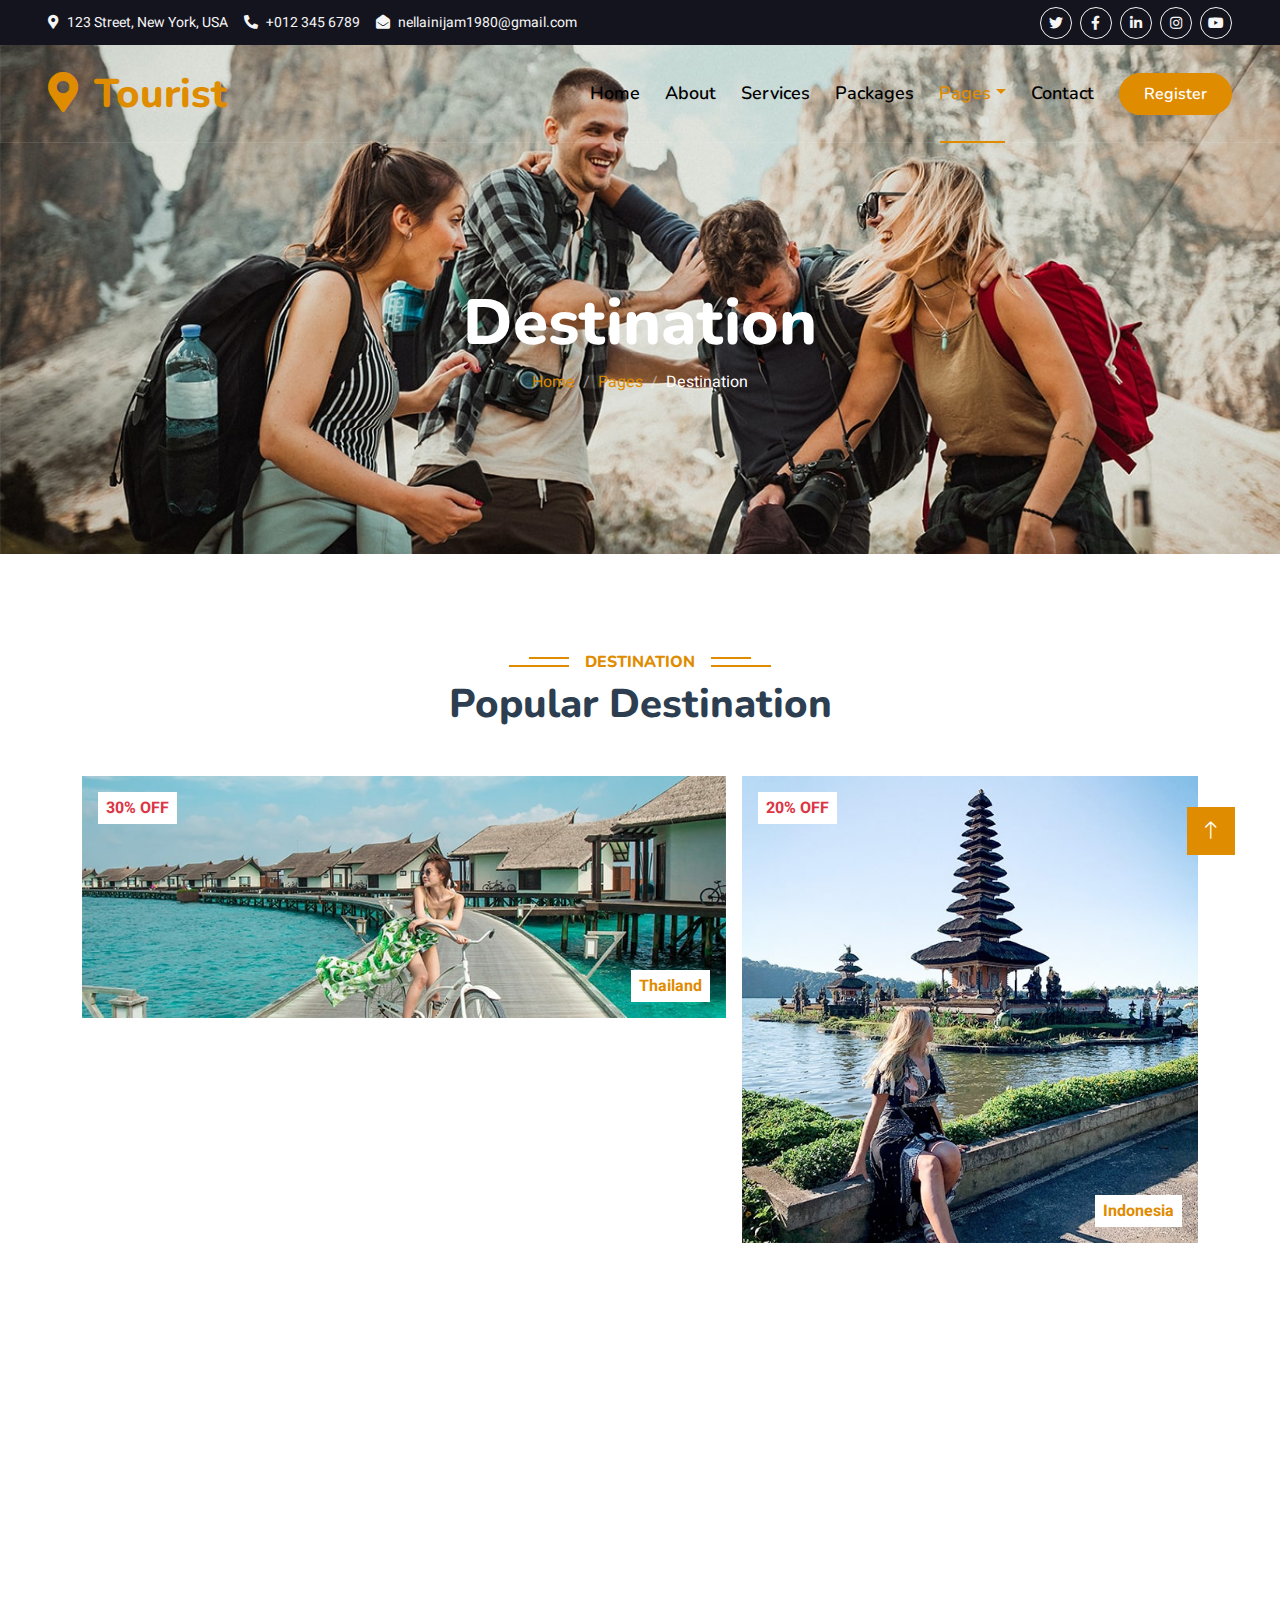
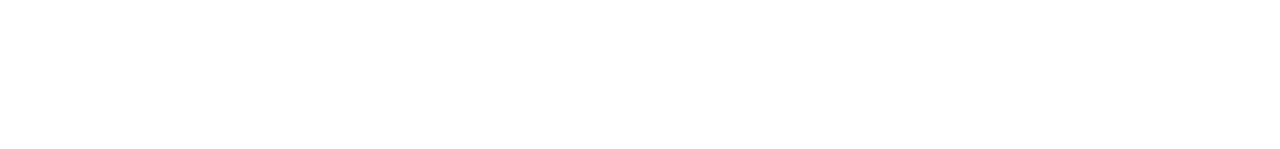
<file: destination.html>
<!DOCTYPE html>
<html lang="en">

<head>
    <meta charset="utf-8">
    <title>Tourist - Travel Agency HTML Template</title>
    <meta content="width=device-width, initial-scale=1.0" name="viewport">
    <meta content="" name="keywords">
    <meta content="" name="description">

    <!-- Favicon -->
    <link href="img/favicon.ico" rel="icon">

    <!-- Google Web Fonts -->
    <link rel="preconnect" href="https://fonts.googleapis.com">
    <link rel="preconnect" href="https://fonts.gstatic.com" crossorigin>
    <link href="https://fonts.googleapis.com/css2?family=Heebo:wght@400;500;600&family=Nunito:wght@600;700;800&display=swap" rel="stylesheet">

    <!-- Icon Font Stylesheet -->
    <link href="https://cdnjs.cloudflare.com/ajax/libs/font-awesome/5.10.0/css/all.min.css" rel="stylesheet">
    <link href="https://cdn.jsdelivr.net/npm/bootstrap-icons@1.4.1/font/bootstrap-icons.css" rel="stylesheet">

    <!-- Libraries Stylesheet -->
    <link href="lib/animate/animate.min.css" rel="stylesheet">
    <link href="lib/owlcarousel/assets/owl.carousel.min.css" rel="stylesheet">
    <link href="lib/tempusdominus/css/tempusdominus-bootstrap-4.min.css" rel="stylesheet" />

    <!-- Customized Bootstrap Stylesheet -->
    <link href="css/bootstrap.min.css" rel="stylesheet">

    <!-- Template Stylesheet -->
    <link href="css/style.css" rel="stylesheet">
</head>

<body>
    <!-- Spinner Start -->
    <div id="spinner" class="show bg-white position-fixed translate-middle w-100 vh-100 top-50 start-50 d-flex align-items-center justify-content-center">
        <div class="spinner-border text-primary" style="width: 3rem; height: 3rem;" role="status">
            <span class="sr-only">Loading...</span>
        </div>
    </div>
    <!-- Spinner End -->


    <!-- Topbar Start -->
    <div class="container-fluid bg-dark px-5 d-none d-lg-block">
        <div class="row gx-0">
            <div class="col-lg-8 text-center text-lg-start mb-2 mb-lg-0">
                <div class="d-inline-flex align-items-center" style="height: 45px;">
                    <small class="me-3 text-light"><i class="fa fa-map-marker-alt me-2"></i>123 Street, New York, USA</small>
                    <small class="me-3 text-light"><i class="fa fa-phone-alt me-2"></i>+012 345 6789</small>
                    <small class="text-light"><i class="fa fa-envelope-open me-2"></i>nellainijam1980@gmail.com</small>
                </div>
            </div>
            <div class="col-lg-4 text-center text-lg-end">
                <div class="d-inline-flex align-items-center" style="height: 45px;">
                    <a class="btn btn-sm btn-outline-light btn-sm-square rounded-circle me-2" href=""><i class="fab fa-twitter fw-normal"></i></a>
                    <a class="btn btn-sm btn-outline-light btn-sm-square rounded-circle me-2" href=""><i class="fab fa-facebook-f fw-normal"></i></a>
                    <a class="btn btn-sm btn-outline-light btn-sm-square rounded-circle me-2" href=""><i class="fab fa-linkedin-in fw-normal"></i></a>
                    <a class="btn btn-sm btn-outline-light btn-sm-square rounded-circle me-2" href=""><i class="fab fa-instagram fw-normal"></i></a>
                    <a class="btn btn-sm btn-outline-light btn-sm-square rounded-circle" href=""><i class="fab fa-youtube fw-normal"></i></a>
                </div>
            </div>
        </div>
    </div>
    <!-- Topbar End -->


    <!-- Navbar & Hero Start -->
    <div class="container-fluid position-relative p-0">
        <nav class="navbar navbar-expand-lg navbar-light px-4 px-lg-5 py-3 py-lg-0">
            <a href="" class="navbar-brand p-0">
                <h1 class="text-primary m-0"><i class="fa fa-map-marker-alt me-3"></i>Tourist</h1>
                <!-- <img src="img/logo.png" alt="Logo"> -->
            </a>
            <button class="navbar-toggler" type="button" data-bs-toggle="collapse" data-bs-target="#navbarCollapse">
                <span class="fa fa-bars"></span>
            </button>
            <div class="collapse navbar-collapse" id="navbarCollapse">
                <div class="navbar-nav ms-auto py-0">
                    <a href="index.html" class="nav-item nav-link">Home</a>
                    <a href="about.html" class="nav-item nav-link">About</a>
                    <a href="service.html" class="nav-item nav-link">Services</a>
                    <a href="package.html" class="nav-item nav-link">Packages</a>
                    <div class="nav-item dropdown">
                        <a href="#" class="nav-link dropdown-toggle active" data-bs-toggle="dropdown">Pages</a>
                        <div class="dropdown-menu m-0">
                            <a href="destination.html" class="dropdown-item active">Destination</a>
                            <a href="booking.html" class="dropdown-item">Booking</a>
                            <a href="team.html" class="dropdown-item">Travel Guides</a>
                            <a href="testimonial.html" class="dropdown-item">Testimonial</a>
                            <a href="404.html" class="dropdown-item">404 Page</a>
                        </div>
                    </div>
                    <a href="contact.html" class="nav-item nav-link">Contact</a>
                </div>
                <a href="" class="btn btn-primary rounded-pill py-2 px-4">Register</a>
            </div>
        </nav>

        <div class="container-fluid bg-primary py-5 mb-5 hero-header">
            <div class="container py-5">
                <div class="row justify-content-center py-5">
                    <div class="col-lg-10 pt-lg-5 mt-lg-5 text-center">
                        <h1 class="display-3 text-white animated slideInDown">Destination</h1>
                        <nav aria-label="breadcrumb">
                            <ol class="breadcrumb justify-content-center">
                                <li class="breadcrumb-item"><a href="#">Home</a></li>
                                <li class="breadcrumb-item"><a href="#">Pages</a></li>
                                <li class="breadcrumb-item text-white active" aria-current="page">Destination</li>
                            </ol>
                        </nav>
                    </div>
                </div>
            </div>
        </div>
    </div>
    <!-- Navbar & Hero End -->


    <!-- Destination Start -->
    <div class="container-xxl py-5 destination">
        <div class="container">
            <div class="text-center wow fadeInUp" data-wow-delay="0.1s">
                <h6 class="section-title bg-white text-center text-primary px-3">Destination</h6>
                <h1 class="mb-5">Popular Destination</h1>
            </div>
            <div class="row g-3">
                <div class="col-lg-7 col-md-6">
                    <div class="row g-3">
                        <div class="col-lg-12 col-md-12 wow zoomIn" data-wow-delay="0.1s">
                            <a class="position-relative d-block overflow-hidden" href="">
                                <img class="img-fluid" src="img/destination-1.jpg" alt="">
                                <div class="bg-white text-danger fw-bold position-absolute top-0 start-0 m-3 py-1 px-2">30% OFF</div>
                                <div class="bg-white text-primary fw-bold position-absolute bottom-0 end-0 m-3 py-1 px-2">Thailand</div>
                            </a>
                        </div>
                        <div class="col-lg-6 col-md-12 wow zoomIn" data-wow-delay="0.3s">
                            <a class="position-relative d-block overflow-hidden" href="">
                                <img class="img-fluid" src="img/destination-2.jpg" alt="">
                                <div class="bg-white text-danger fw-bold position-absolute top-0 start-0 m-3 py-1 px-2">25% OFF</div>
                                <div class="bg-white text-primary fw-bold position-absolute bottom-0 end-0 m-3 py-1 px-2">Malaysia</div>
                            </a>
                        </div>
                        <div class="col-lg-6 col-md-12 wow zoomIn" data-wow-delay="0.5s">
                            <a class="position-relative d-block overflow-hidden" href="">
                                <img class="img-fluid" src="img/destination-3.jpg" alt="">
                                <div class="bg-white text-danger fw-bold position-absolute top-0 start-0 m-3 py-1 px-2">35% OFF</div>
                                <div class="bg-white text-primary fw-bold position-absolute bottom-0 end-0 m-3 py-1 px-2">Australia</div>
                            </a>
                        </div>
                    </div>
                </div>
                <div class="col-lg-5 col-md-6 wow zoomIn" data-wow-delay="0.7s" style="min-height: 350px;">
                    <a class="position-relative d-block h-100 overflow-hidden" href="">
                        <img class="img-fluid position-absolute w-100 h-100" src="img/destination-4.jpg" alt="" style="object-fit: cover;">
                        <div class="bg-white text-danger fw-bold position-absolute top-0 start-0 m-3 py-1 px-2">20% OFF</div>
                        <div class="bg-white text-primary fw-bold position-absolute bottom-0 end-0 m-3 py-1 px-2">Indonesia</div>
                    </a>
                </div>
            </div>
        </div>
    </div>
    <!-- Destination Start -->
        

    <!-- Footer Start -->
    <div class="container-fluid bg-dark text-light footer pt-5 mt-5 wow fadeIn" data-wow-delay="0.1s">
        <div class="container py-5">
            <div class="row g-5">
                <div class="col-lg-3 col-md-6">
                    <h4 class="text-white mb-3">Company</h4>
                    <a class="btn btn-link" href="">About Us</a>
                    <a class="btn btn-link" href="">Contact Us</a>
                    <a class="btn btn-link" href="">Privacy Policy</a>
                    <a class="btn btn-link" href="">Terms & Condition</a>
                    <a class="btn btn-link" href="">FAQs & Help</a>
                </div>
                <div class="col-lg-3 col-md-6">
                    <h4 class="text-white mb-3">Contact</h4>
                    <p class="mb-2"><i class="fa fa-map-marker-alt me-3"></i>123 Street, New York, USA</p>
                    <p class="mb-2"><i class="fa fa-phone-alt me-3"></i>+012 345 67890</p>
                    <p class="mb-2"><i class="fa fa-envelope me-3"></i>nellainijam1980@gmail.com</p>
                    <div class="d-flex pt-2">
                        <a class="btn btn-outline-light btn-social" href=""><i class="fab fa-twitter"></i></a>
                        <a class="btn btn-outline-light btn-social" href=""><i class="fab fa-facebook-f"></i></a>
                        <a class="btn btn-outline-light btn-social" href=""><i class="fab fa-youtube"></i></a>
                        <a class="btn btn-outline-light btn-social" href=""><i class="fab fa-linkedin-in"></i></a>
                    </div>
                </div>
                <div class="col-lg-3 col-md-6">
                    <h4 class="text-white mb-3">Gallery</h4>
                    <div class="row g-2 pt-2">
                        <div class="col-4">
                            <img class="img-fluid bg-light p-1" src="img/package-1.jpg" alt="">
                        </div>
                        <div class="col-4">
                            <img class="img-fluid bg-light p-1" src="img/package-2.jpg" alt="">
                        </div>
                        <div class="col-4">
                            <img class="img-fluid bg-light p-1" src="img/package-3.jpg" alt="">
                        </div>
                        <div class="col-4">
                            <img class="img-fluid bg-light p-1" src="img/package-2.jpg" alt="">
                        </div>
                        <div class="col-4">
                            <img class="img-fluid bg-light p-1" src="img/package-3.jpg" alt="">
                        </div>
                        <div class="col-4">
                            <img class="img-fluid bg-light p-1" src="img/package-1.jpg" alt="">
                        </div>
                    </div>
                </div>
                <div class="col-lg-3 col-md-6">
                    <h4 class="text-white mb-3">Newsletter</h4>
                    <p>Dolor amet sit justo amet elitr clita ipsum elitr est.</p>
                    <div class="position-relative mx-auto" style="max-width: 400px;">
                        <input class="form-control border-primary w-100 py-3 ps-4 pe-5" type="text" placeholder="Your email">
                        <button type="button" class="btn btn-primary py-2 position-absolute top-0 end-0 mt-2 me-2">SignUp</button>
                    </div>
                </div>
            </div>
        </div>
        <div class="container">
            <div class="copyright">
                <div class="row">
                    <div class="col-md-6 text-center text-md-start mb-3 mb-md-0">
                        &copy; <a class="border-bottom" href="#">Your Site Name</a>, All Right Reserved.

                        <!--/*** This template is free as long as you keep the footer author’s credit link/attribution link/backlink. If you'd like to use the template without the footer author’s credit link/attribution link/backlink, you can purchase the Credit Removal License from "https://htmlcodex.com/credit-removal". Thank you for your support. ***/-->
                        Designed By <a class="border-bottom" href="https://htmlcodex.com">HTML Codex</a>
                    </div>
                    <div class="col-md-6 text-center text-md-end">
                        <div class="footer-menu">
                            <a href="">Home</a>
                            <a href="">Cookies</a>
                            <a href="">Help</a>
                            <a href="">FQAs</a>
                        </div>
                    </div>
                </div>
            </div>
        </div>
    </div>
    <!-- Footer End -->


    <!-- Back to Top -->
    <a href="#" class="btn btn-lg btn-primary btn-lg-square back-to-top"><i class="bi bi-arrow-up"></i></a>


    <!-- JavaScript Libraries -->
    <script src="https://code.jquery.com/jquery-3.4.1.min.js"></script>
    <script src="https://cdn.jsdelivr.net/npm/bootstrap@5.0.0/dist/js/bootstrap.bundle.min.js"></script>
    <script src="lib/wow/wow.min.js"></script>
    <script src="lib/easing/easing.min.js"></script>
    <script src="lib/waypoints/waypoints.min.js"></script>
    <script src="lib/owlcarousel/owl.carousel.min.js"></script>
    <script src="lib/tempusdominus/js/moment.min.js"></script>
    <script src="lib/tempusdominus/js/moment-timezone.min.js"></script>
    <script src="lib/tempusdominus/js/tempusdominus-bootstrap-4.min.js"></script>

    <!-- Template Javascript -->
    <script src="js/main.js"></script>
</body>

</html>
</file>
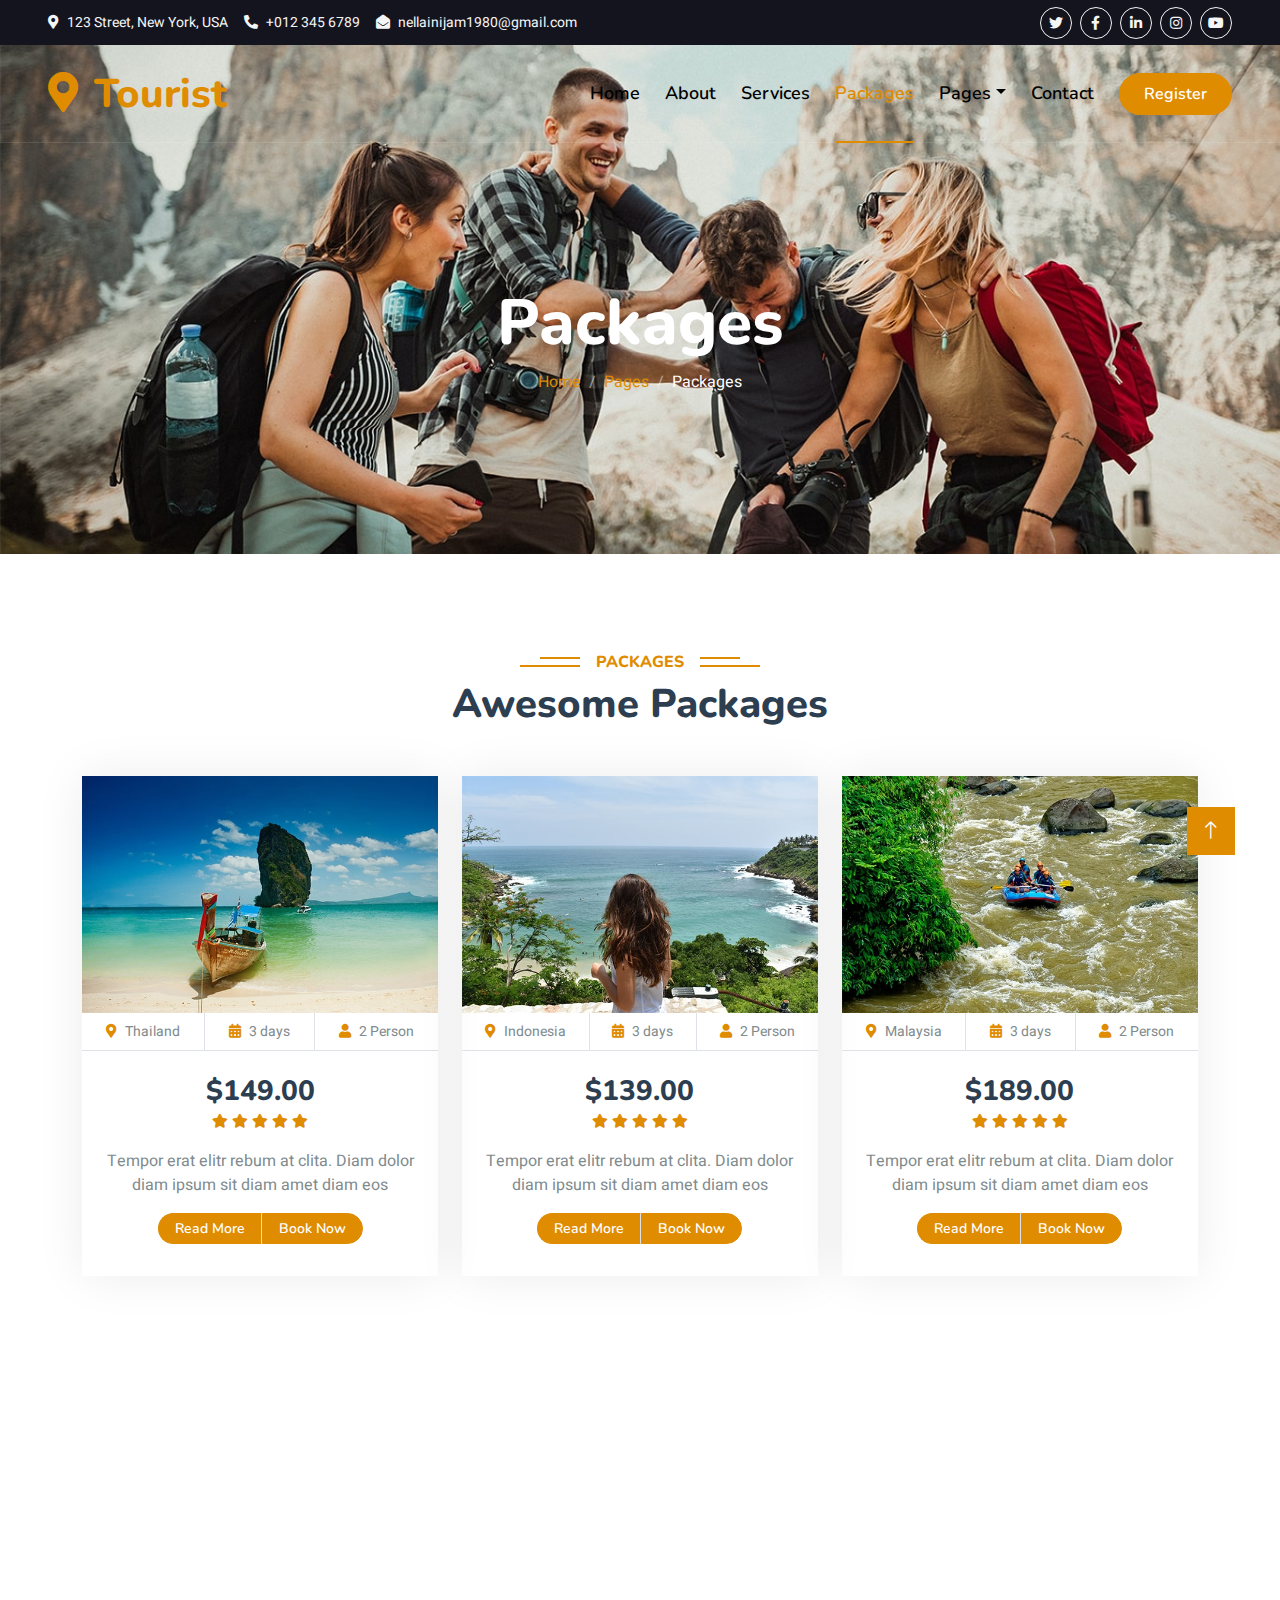
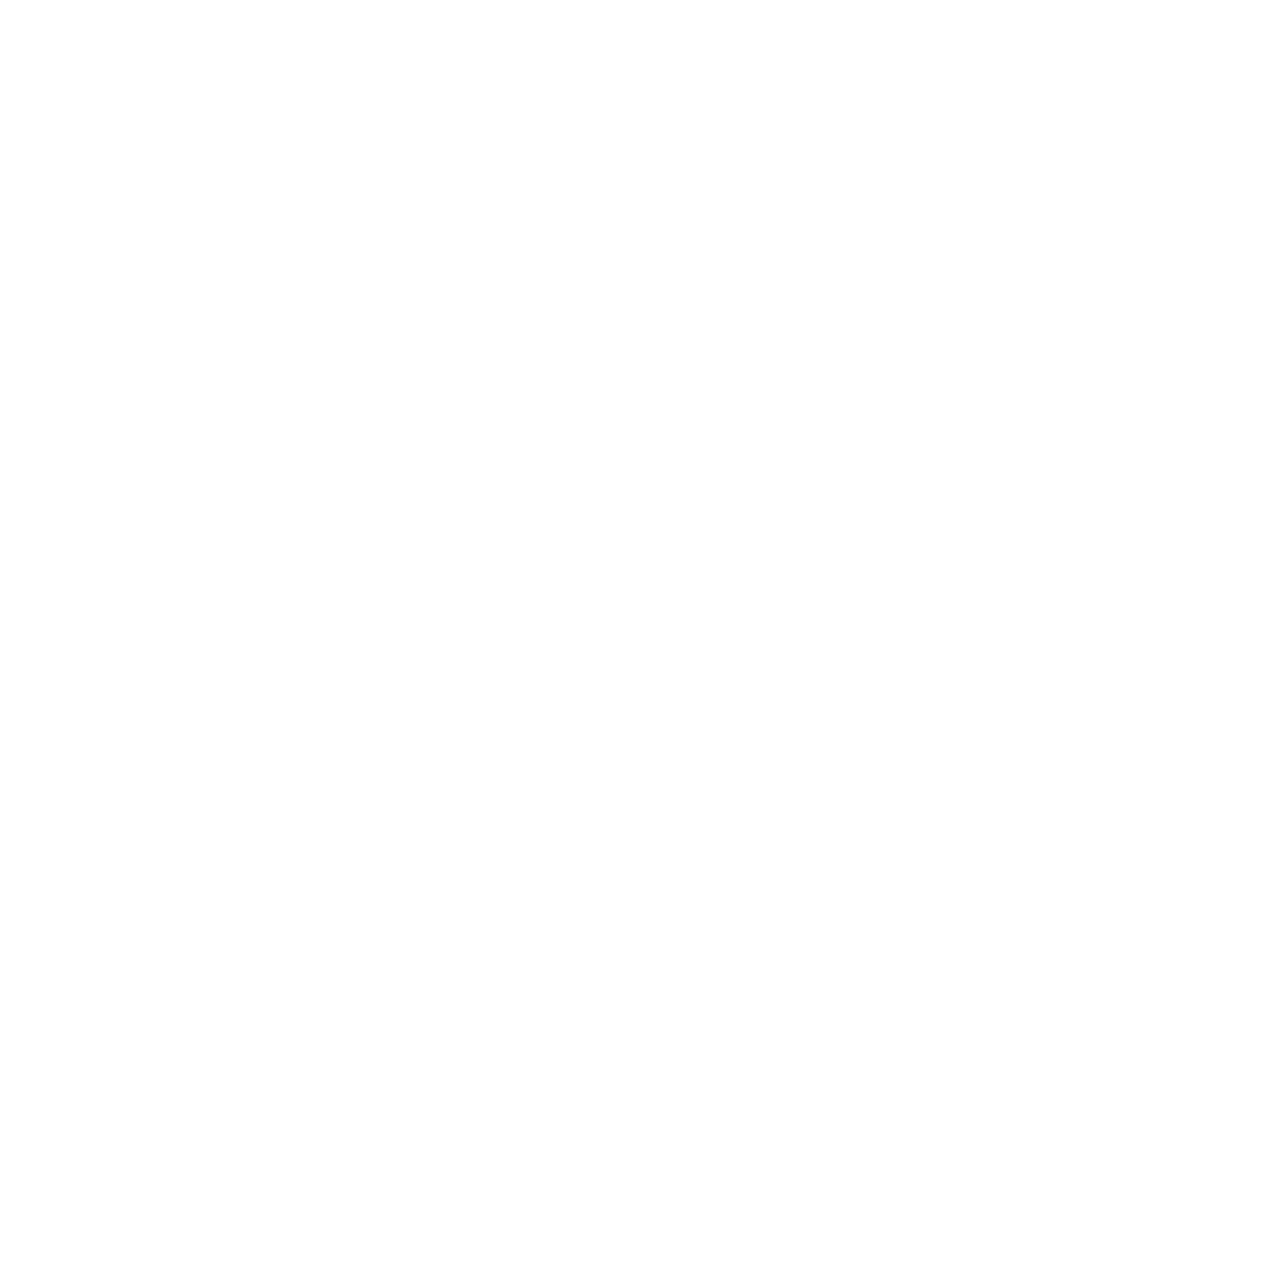
<file: package.html>
<!DOCTYPE html>
<html lang="en">

<head>
    <meta charset="utf-8">
    <title>Tourist - Travel Agency HTML Template</title>
    <meta content="width=device-width, initial-scale=1.0" name="viewport">
    <meta content="" name="keywords">
    <meta content="" name="description">

    <!-- Favicon -->
    <link href="img/favicon.ico" rel="icon">

    <!-- Google Web Fonts -->
    <link rel="preconnect" href="https://fonts.googleapis.com">
    <link rel="preconnect" href="https://fonts.gstatic.com" crossorigin>
    <link href="https://fonts.googleapis.com/css2?family=Heebo:wght@400;500;600&family=Nunito:wght@600;700;800&display=swap" rel="stylesheet">

    <!-- Icon Font Stylesheet -->
    <link href="https://cdnjs.cloudflare.com/ajax/libs/font-awesome/5.10.0/css/all.min.css" rel="stylesheet">
    <link href="https://cdn.jsdelivr.net/npm/bootstrap-icons@1.4.1/font/bootstrap-icons.css" rel="stylesheet">

    <!-- Libraries Stylesheet -->
    <link href="lib/animate/animate.min.css" rel="stylesheet">
    <link href="lib/owlcarousel/assets/owl.carousel.min.css" rel="stylesheet">
    <link href="lib/tempusdominus/css/tempusdominus-bootstrap-4.min.css" rel="stylesheet" />

    <!-- Customized Bootstrap Stylesheet -->
    <link href="css/bootstrap.min.css" rel="stylesheet">

    <!-- Template Stylesheet -->
    <link href="css/style.css" rel="stylesheet">
</head>

<body>
    <!-- Spinner Start -->
    <div id="spinner" class="show bg-white position-fixed translate-middle w-100 vh-100 top-50 start-50 d-flex align-items-center justify-content-center">
        <div class="spinner-border text-primary" style="width: 3rem; height: 3rem;" role="status">
            <span class="sr-only">Loading...</span>
        </div>
    </div>
    <!-- Spinner End -->


    <!-- Topbar Start -->
    <div class="container-fluid bg-dark px-5 d-none d-lg-block">
        <div class="row gx-0">
            <div class="col-lg-8 text-center text-lg-start mb-2 mb-lg-0">
                <div class="d-inline-flex align-items-center" style="height: 45px;">
                    <small class="me-3 text-light"><i class="fa fa-map-marker-alt me-2"></i>123 Street, New York, USA</small>
                    <small class="me-3 text-light"><i class="fa fa-phone-alt me-2"></i>+012 345 6789</small>
                    <small class="text-light"><i class="fa fa-envelope-open me-2"></i>nellainijam1980@gmail.com</small>
                </div>
            </div>
            <div class="col-lg-4 text-center text-lg-end">
                <div class="d-inline-flex align-items-center" style="height: 45px;">
                    <a class="btn btn-sm btn-outline-light btn-sm-square rounded-circle me-2" href=""><i class="fab fa-twitter fw-normal"></i></a>
                    <a class="btn btn-sm btn-outline-light btn-sm-square rounded-circle me-2" href=""><i class="fab fa-facebook-f fw-normal"></i></a>
                    <a class="btn btn-sm btn-outline-light btn-sm-square rounded-circle me-2" href=""><i class="fab fa-linkedin-in fw-normal"></i></a>
                    <a class="btn btn-sm btn-outline-light btn-sm-square rounded-circle me-2" href=""><i class="fab fa-instagram fw-normal"></i></a>
                    <a class="btn btn-sm btn-outline-light btn-sm-square rounded-circle" href=""><i class="fab fa-youtube fw-normal"></i></a>
                </div>
            </div>
        </div>
    </div>
    <!-- Topbar End -->


    <!-- Navbar & Hero Start -->
    <div class="container-fluid position-relative p-0">
        <nav class="navbar navbar-expand-lg navbar-light px-4 px-lg-5 py-3 py-lg-0">
            <a href="" class="navbar-brand p-0">
                <h1 class="text-primary m-0"><i class="fa fa-map-marker-alt me-3"></i>Tourist</h1>
                <!-- <img src="img/logo.png" alt="Logo"> -->
            </a>
            <button class="navbar-toggler" type="button" data-bs-toggle="collapse" data-bs-target="#navbarCollapse">
                <span class="fa fa-bars"></span>
            </button>
            <div class="collapse navbar-collapse" id="navbarCollapse">
                <div class="navbar-nav ms-auto py-0">
                    <a href="index.html" class="nav-item nav-link">Home</a>
                    <a href="about.html" class="nav-item nav-link">About</a>
                    <a href="service.html" class="nav-item nav-link">Services</a>
                    <a href="package.html" class="nav-item nav-link active">Packages</a>
                    <div class="nav-item dropdown">
                        <a href="#" class="nav-link dropdown-toggle" data-bs-toggle="dropdown">Pages</a>
                        <div class="dropdown-menu m-0">
                            <a href="destination.html" class="dropdown-item">Destination</a>
                            <a href="booking.html" class="dropdown-item">Booking</a>
                            <a href="team.html" class="dropdown-item">Travel Guides</a>
                            <a href="testimonial.html" class="dropdown-item">Testimonial</a>
                            <a href="404.html" class="dropdown-item">404 Page</a>
                        </div>
                    </div>
                    <a href="contact.html" class="nav-item nav-link">Contact</a>
                </div>
                <a href="" class="btn btn-primary rounded-pill py-2 px-4">Register</a>
            </div>
        </nav>

        <div class="container-fluid bg-primary py-5 mb-5 hero-header">
            <div class="container py-5">
                <div class="row justify-content-center py-5">
                    <div class="col-lg-10 pt-lg-5 mt-lg-5 text-center">
                        <h1 class="display-3 text-white animated slideInDown">Packages</h1>
                        <nav aria-label="breadcrumb">
                            <ol class="breadcrumb justify-content-center">
                                <li class="breadcrumb-item"><a href="#">Home</a></li>
                                <li class="breadcrumb-item"><a href="#">Pages</a></li>
                                <li class="breadcrumb-item text-white active" aria-current="page">Packages</li>
                            </ol>
                        </nav>
                    </div>
                </div>
            </div>
        </div>
    </div>
    <!-- Navbar & Hero End -->


    <!-- Package Start -->
    <div class="container-xxl py-5">
        <div class="container">
            <div class="text-center wow fadeInUp" data-wow-delay="0.1s">
                <h6 class="section-title bg-white text-center text-primary px-3">Packages</h6>
                <h1 class="mb-5">Awesome Packages</h1>
            </div>
            <div class="row g-4 justify-content-center">
                <div class="col-lg-4 col-md-6 wow fadeInUp" data-wow-delay="0.1s">
                    <div class="package-item">
                        <div class="overflow-hidden">
                            <img class="img-fluid" src="img/package-1.jpg" alt="">
                        </div>
                        <div class="d-flex border-bottom">
                            <small class="flex-fill text-center border-end py-2"><i class="fa fa-map-marker-alt text-primary me-2"></i>Thailand</small>
                            <small class="flex-fill text-center border-end py-2"><i class="fa fa-calendar-alt text-primary me-2"></i>3 days</small>
                            <small class="flex-fill text-center py-2"><i class="fa fa-user text-primary me-2"></i>2 Person</small>
                        </div>
                        <div class="text-center p-4">
                            <h3 class="mb-0">$149.00</h3>
                            <div class="mb-3">
                                <small class="fa fa-star text-primary"></small>
                                <small class="fa fa-star text-primary"></small>
                                <small class="fa fa-star text-primary"></small>
                                <small class="fa fa-star text-primary"></small>
                                <small class="fa fa-star text-primary"></small>
                            </div>
                            <p>Tempor erat elitr rebum at clita. Diam dolor diam ipsum sit diam amet diam eos</p>
                            <div class="d-flex justify-content-center mb-2">
                                <a href="#" class="btn btn-sm btn-primary px-3 border-end" style="border-radius: 30px 0 0 30px;">Read More</a>
                                <a href="#" class="btn btn-sm btn-primary px-3" style="border-radius: 0 30px 30px 0;">Book Now</a>
                            </div>
                        </div>
                    </div>
                </div>
                <div class="col-lg-4 col-md-6 wow fadeInUp" data-wow-delay="0.3s">
                    <div class="package-item">
                        <div class="overflow-hidden">
                            <img class="img-fluid" src="img/package-2.jpg" alt="">
                        </div>
                        <div class="d-flex border-bottom">
                            <small class="flex-fill text-center border-end py-2"><i class="fa fa-map-marker-alt text-primary me-2"></i>Indonesia</small>
                            <small class="flex-fill text-center border-end py-2"><i class="fa fa-calendar-alt text-primary me-2"></i>3 days</small>
                            <small class="flex-fill text-center py-2"><i class="fa fa-user text-primary me-2"></i>2 Person</small>
                        </div>
                        <div class="text-center p-4">
                            <h3 class="mb-0">$139.00</h3>
                            <div class="mb-3">
                                <small class="fa fa-star text-primary"></small>
                                <small class="fa fa-star text-primary"></small>
                                <small class="fa fa-star text-primary"></small>
                                <small class="fa fa-star text-primary"></small>
                                <small class="fa fa-star text-primary"></small>
                            </div>
                            <p>Tempor erat elitr rebum at clita. Diam dolor diam ipsum sit diam amet diam eos</p>
                            <div class="d-flex justify-content-center mb-2">
                                <a href="#" class="btn btn-sm btn-primary px-3 border-end" style="border-radius: 30px 0 0 30px;">Read More</a>
                                <a href="#" class="btn btn-sm btn-primary px-3" style="border-radius: 0 30px 30px 0;">Book Now</a>
                            </div>
                        </div>
                    </div>
                </div>
                <div class="col-lg-4 col-md-6 wow fadeInUp" data-wow-delay="0.5s">
                    <div class="package-item">
                        <div class="overflow-hidden">
                            <img class="img-fluid" src="img/package-3.jpg" alt="">
                        </div>
                        <div class="d-flex border-bottom">
                            <small class="flex-fill text-center border-end py-2"><i class="fa fa-map-marker-alt text-primary me-2"></i>Malaysia</small>
                            <small class="flex-fill text-center border-end py-2"><i class="fa fa-calendar-alt text-primary me-2"></i>3 days</small>
                            <small class="flex-fill text-center py-2"><i class="fa fa-user text-primary me-2"></i>2 Person</small>
                        </div>
                        <div class="text-center p-4">
                            <h3 class="mb-0">$189.00</h3>
                            <div class="mb-3">
                                <small class="fa fa-star text-primary"></small>
                                <small class="fa fa-star text-primary"></small>
                                <small class="fa fa-star text-primary"></small>
                                <small class="fa fa-star text-primary"></small>
                                <small class="fa fa-star text-primary"></small>
                            </div>
                            <p>Tempor erat elitr rebum at clita. Diam dolor diam ipsum sit diam amet diam eos</p>
                            <div class="d-flex justify-content-center mb-2">
                                <a href="#" class="btn btn-sm btn-primary px-3 border-end" style="border-radius: 30px 0 0 30px;">Read More</a>
                                <a href="#" class="btn btn-sm btn-primary px-3" style="border-radius: 0 30px 30px 0;">Book Now</a>
                            </div>
                        </div>
                    </div>
                </div>
            </div>
        </div>
    </div>
    <!-- Package End -->


    <!-- Booking Start -->
    <div class="container-xxl py-5 wow fadeInUp" data-wow-delay="0.1s">
        <div class="container">
            <div class="booking p-5">
                <div class="row g-5 align-items-center">
                    <div class="col-md-6 text-white">
                        <h6 class="text-white text-uppercase">Booking</h6>
                        <h1 class="text-white mb-4">Online Booking</h1>
                        <p class="mb-4">Tempor erat elitr rebum at clita. Diam dolor diam ipsum sit. Aliqu diam amet diam et eos. Clita erat ipsum et lorem et sit.</p>
                        <p class="mb-4">Tempor erat elitr rebum at clita. Diam dolor diam ipsum sit. Aliqu diam amet diam et eos. Clita erat ipsum et lorem et sit, sed stet lorem sit clita duo justo magna dolore erat amet</p>
                        <a class="btn btn-outline-light py-3 px-5 mt-2" href="">Read More</a>
                    </div>
                    <div class="col-md-6">
                        <h1 class="text-white mb-4">Book A Tour</h1>
                        <form>
                            <div class="row g-3">
                                <div class="col-md-6">
                                    <div class="form-floating">
                                        <input type="text" class="form-control bg-transparent" id="name" placeholder="Your Name">
                                        <label for="name">Your Name</label>
                                    </div>
                                </div>
                                <div class="col-md-6">
                                    <div class="form-floating">
                                        <input type="email" class="form-control bg-transparent" id="email" placeholder="Your Email">
                                        <label for="email">Your Email</label>
                                    </div>
                                </div>
                                <div class="col-md-6">
                                    <div class="form-floating date" id="date3" data-target-input="nearest">
                                        <input type="text" class="form-control bg-transparent datetimepicker-input" id="datetime" placeholder="Date & Time" data-target="#date3" data-toggle="datetimepicker" />
                                        <label for="datetime">Date & Time</label>
                                    </div>
                                </div>
                                <div class="col-md-6">
                                    <div class="form-floating">
                                        <select class="form-select bg-transparent" id="select1">
                                            <option value="1">Destination 1</option>
                                            <option value="2">Destination 2</option>
                                            <option value="3">Destination 3</option>
                                        </select>
                                        <label for="select1">Destination</label>
                                    </div>
                                </div>
                                <div class="col-12">
                                    <div class="form-floating">
                                        <textarea class="form-control bg-transparent" placeholder="Special Request" id="message" style="height: 100px"></textarea>
                                        <label for="message">Special Request</label>
                                    </div>
                                </div>
                                <div class="col-12">
                                    <button class="btn btn-outline-light w-100 py-3" type="submit">Book Now</button>
                                </div>
                            </div>
                        </form>
                    </div>
                </div>
            </div>
        </div>
    </div>
    <!-- Booking Start -->


    <!-- Process Start -->
    <div class="container-xxl py-5">
        <div class="container">
            <div class="text-center pb-4 wow fadeInUp" data-wow-delay="0.1s">
                <h6 class="section-title bg-white text-center text-primary px-3">Process</h6>
                <h1 class="mb-5">3 Easy Steps</h1>
            </div>
            <div class="row gy-5 gx-4 justify-content-center">
                <div class="col-lg-4 col-sm-6 text-center pt-4 wow fadeInUp" data-wow-delay="0.1s">
                    <div class="position-relative border border-primary pt-5 pb-4 px-4">
                        <div class="d-inline-flex align-items-center justify-content-center bg-primary rounded-circle position-absolute top-0 start-50 translate-middle shadow" style="width: 100px; height: 100px;">
                            <i class="fa fa-globe fa-3x text-white"></i>
                        </div>
                        <h5 class="mt-4">Choose A Destination</h5>
                        <hr class="w-25 mx-auto bg-primary mb-1">
                        <hr class="w-50 mx-auto bg-primary mt-0">
                        <p class="mb-0">Tempor erat elitr rebum clita dolor diam ipsum sit diam amet diam eos erat ipsum et lorem et sit sed stet lorem sit</p>
                    </div>
                </div>
                <div class="col-lg-4 col-sm-6 text-center pt-4 wow fadeInUp" data-wow-delay="0.3s">
                    <div class="position-relative border border-primary pt-5 pb-4 px-4">
                        <div class="d-inline-flex align-items-center justify-content-center bg-primary rounded-circle position-absolute top-0 start-50 translate-middle shadow" style="width: 100px; height: 100px;">
                            <i class="fa fa-dollar-sign fa-3x text-white"></i>
                        </div>
                        <h5 class="mt-4">Pay Online</h5>
                        <hr class="w-25 mx-auto bg-primary mb-1">
                        <hr class="w-50 mx-auto bg-primary mt-0">
                        <p class="mb-0">Tempor erat elitr rebum clita dolor diam ipsum sit diam amet diam eos erat ipsum et lorem et sit sed stet lorem sit</p>
                    </div>
                </div>
                <div class="col-lg-4 col-sm-6 text-center pt-4 wow fadeInUp" data-wow-delay="0.5s">
                    <div class="position-relative border border-primary pt-5 pb-4 px-4">
                        <div class="d-inline-flex align-items-center justify-content-center bg-primary rounded-circle position-absolute top-0 start-50 translate-middle shadow" style="width: 100px; height: 100px;">
                            <i class="fa fa-plane fa-3x text-white"></i>
                        </div>
                        <h5 class="mt-4">Fly Today</h5>
                        <hr class="w-25 mx-auto bg-primary mb-1">
                        <hr class="w-50 mx-auto bg-primary mt-0">
                        <p class="mb-0">Tempor erat elitr rebum clita dolor diam ipsum sit diam amet diam eos erat ipsum et lorem et sit sed stet lorem sit</p>
                    </div>
                </div>
            </div>
        </div>
    </div>
    <!-- Process Start -->


    <!-- <div class="container">
        <h1>Travel Document Module</h1>
    
        <section id="destination-guides">
            <h2>Destination Guides</h2>
            <p>Explore our in-depth articles on popular travel destinations...</p>
        </section>
    
        <section id="travel-tips">
            <h2>Travel Tips and Advice</h2>
            <p>Get practical advice on travel planning, packing, budgeting, and safety...</p>
        </section>
    
        <section id="booking-information">
            <h2>Booking Information</h2>
            <p>Learn how to book flights, accommodations, and tours effectively...</p>
        </section>
    
        <section id="cultural-insights">
            <h2>Cultural Insights</h2>
            <p>Understand local customs, etiquette, and traditions of various countries...</p>
        </section>
    
        <section id="itineraries">
            <h2>Itineraries</h2>
            <p>Check out our sample itineraries for different types of travelers...</p>
        </section>
    
        <section id="travel-resources">
            <h2>Travel Resources</h2>
            <p>Discover useful travel resources, including blogs and packing lists...</p>
        </section>
    
        <section id="user-generated-content">
            <h2>User-Generated Content</h2>
            <p>Read travel stories and view photos from fellow travelers...</p>
        </section>
    
        <section id="faq">
            <h2>FAQ Section</h2>
            <p>Find answers to common travel questions...</p>
        </section>
    
        <section id="contact-information">
            <h2>Contact Information</h2>
            <p>For inquiries, please contact us at: info@yourtravelwebsite.com</p>
        </section>
    </div> -->
    
        

    <!-- Footer Start -->
    <div class="container-fluid bg-dark text-light footer pt-5 mt-5 wow fadeIn" data-wow-delay="0.1s">
        <div class="container py-5">
            <div class="row g-5">
                <div class="col-lg-3 col-md-6">
                    <h4 class="text-white mb-3">Company</h4>
                    <a class="btn btn-link" href="">About Us</a>
                    <a class="btn btn-link" href="">Contact Us</a>
                    <a class="btn btn-link" href="">Privacy Policy</a>
                    <a class="btn btn-link" href="">Terms & Condition</a>
                    <a class="btn btn-link" href="">FAQs & Help</a>
                </div>
                <div class="col-lg-3 col-md-6">
                    <h4 class="text-white mb-3">Contact</h4>
                    <p class="mb-2"><i class="fa fa-map-marker-alt me-3"></i>123 Street, New York, USA</p>
                    <p class="mb-2"><i class="fa fa-phone-alt me-3"></i>+012 345 67890</p>
                    <p class="mb-2"><i class="fa fa-envelope me-3"></i>nellainijam1980@gmail.com</p>
                    <div class="d-flex pt-2">
                        <a class="btn btn-outline-light btn-social" href=""><i class="fab fa-twitter"></i></a>
                        <a class="btn btn-outline-light btn-social" href=""><i class="fab fa-facebook-f"></i></a>
                        <a class="btn btn-outline-light btn-social" href=""><i class="fab fa-youtube"></i></a>
                        <a class="btn btn-outline-light btn-social" href=""><i class="fab fa-linkedin-in"></i></a>
                    </div>
                </div>
                <div class="col-lg-3 col-md-6">
                    <h4 class="text-white mb-3">Gallery</h4>
                    <div class="row g-2 pt-2">
                        <div class="col-4">
                            <img class="img-fluid bg-light p-1" src="img/package-1.jpg" alt="">
                        </div>
                        <div class="col-4">
                            <img class="img-fluid bg-light p-1" src="img/package-2.jpg" alt="">
                        </div>
                        <div class="col-4">
                            <img class="img-fluid bg-light p-1" src="img/package-3.jpg" alt="">
                        </div>
                        <div class="col-4">
                            <img class="img-fluid bg-light p-1" src="img/package-2.jpg" alt="">
                        </div>
                        <div class="col-4">
                            <img class="img-fluid bg-light p-1" src="img/package-3.jpg" alt="">
                        </div>
                        <div class="col-4">
                            <img class="img-fluid bg-light p-1" src="img/package-1.jpg" alt="">
                        </div>
                    </div>
                </div>
                <div class="col-lg-3 col-md-6">
                    <h4 class="text-white mb-3">Newsletter</h4>
                    <p>Dolor amet sit justo amet elitr clita ipsum elitr est.</p>
                    <div class="position-relative mx-auto" style="max-width: 400px;">
                        <input class="form-control border-primary w-100 py-3 ps-4 pe-5" type="text" placeholder="Your email">
                        <button type="button" class="btn btn-primary py-2 position-absolute top-0 end-0 mt-2 me-2">SignUp</button>
                    </div>
                </div>
            </div>
        </div>
        <div class="container">
            <div class="copyright">
                <div class="row">
                    <div class="col-md-6 text-center text-md-start mb-3 mb-md-0">
                        &copy; <a class="border-bottom" href="#">Your Site Name</a>, All Right Reserved.

                        <!--/*** This template is free as long as you keep the footer author’s credit link/attribution link/backlink. If you'd like to use the template without the footer author’s credit link/attribution link/backlink, you can purchase the Credit Removal License from "https://htmlcodex.com/credit-removal". Thank you for your support. ***/-->
                        Designed By <a class="border-bottom" href="https://htmlcodex.com">HTML Codex</a>
                    </div>
                    <div class="col-md-6 text-center text-md-end">
                        <div class="footer-menu">
                            <a href="">Home</a>
                            <a href="">Cookies</a>
                            <a href="">Help</a>
                            <a href="">FQAs</a>
                        </div>
                    </div>
                </div>
            </div>
        </div>
    </div>
    <!-- Footer End -->


    <!-- Back to Top -->
    <a href="#" class="btn btn-lg btn-primary btn-lg-square back-to-top"><i class="bi bi-arrow-up"></i></a>


    <!-- JavaScript Libraries -->
    <script src="https://code.jquery.com/jquery-3.4.1.min.js"></script>
    <script src="https://cdn.jsdelivr.net/npm/bootstrap@5.0.0/dist/js/bootstrap.bundle.min.js"></script>
    <script src="lib/wow/wow.min.js"></script>
    <script src="lib/easing/easing.min.js"></script>
    <script src="lib/waypoints/waypoints.min.js"></script>
    <script src="lib/owlcarousel/owl.carousel.min.js"></script>
    <script src="lib/tempusdominus/js/moment.min.js"></script>
    <script src="lib/tempusdominus/js/moment-timezone.min.js"></script>
    <script src="lib/tempusdominus/js/tempusdominus-bootstrap-4.min.js"></script>

    <!-- Template Javascript -->
    <script src="js/main.js"></script>
</body>

</html>
</file>
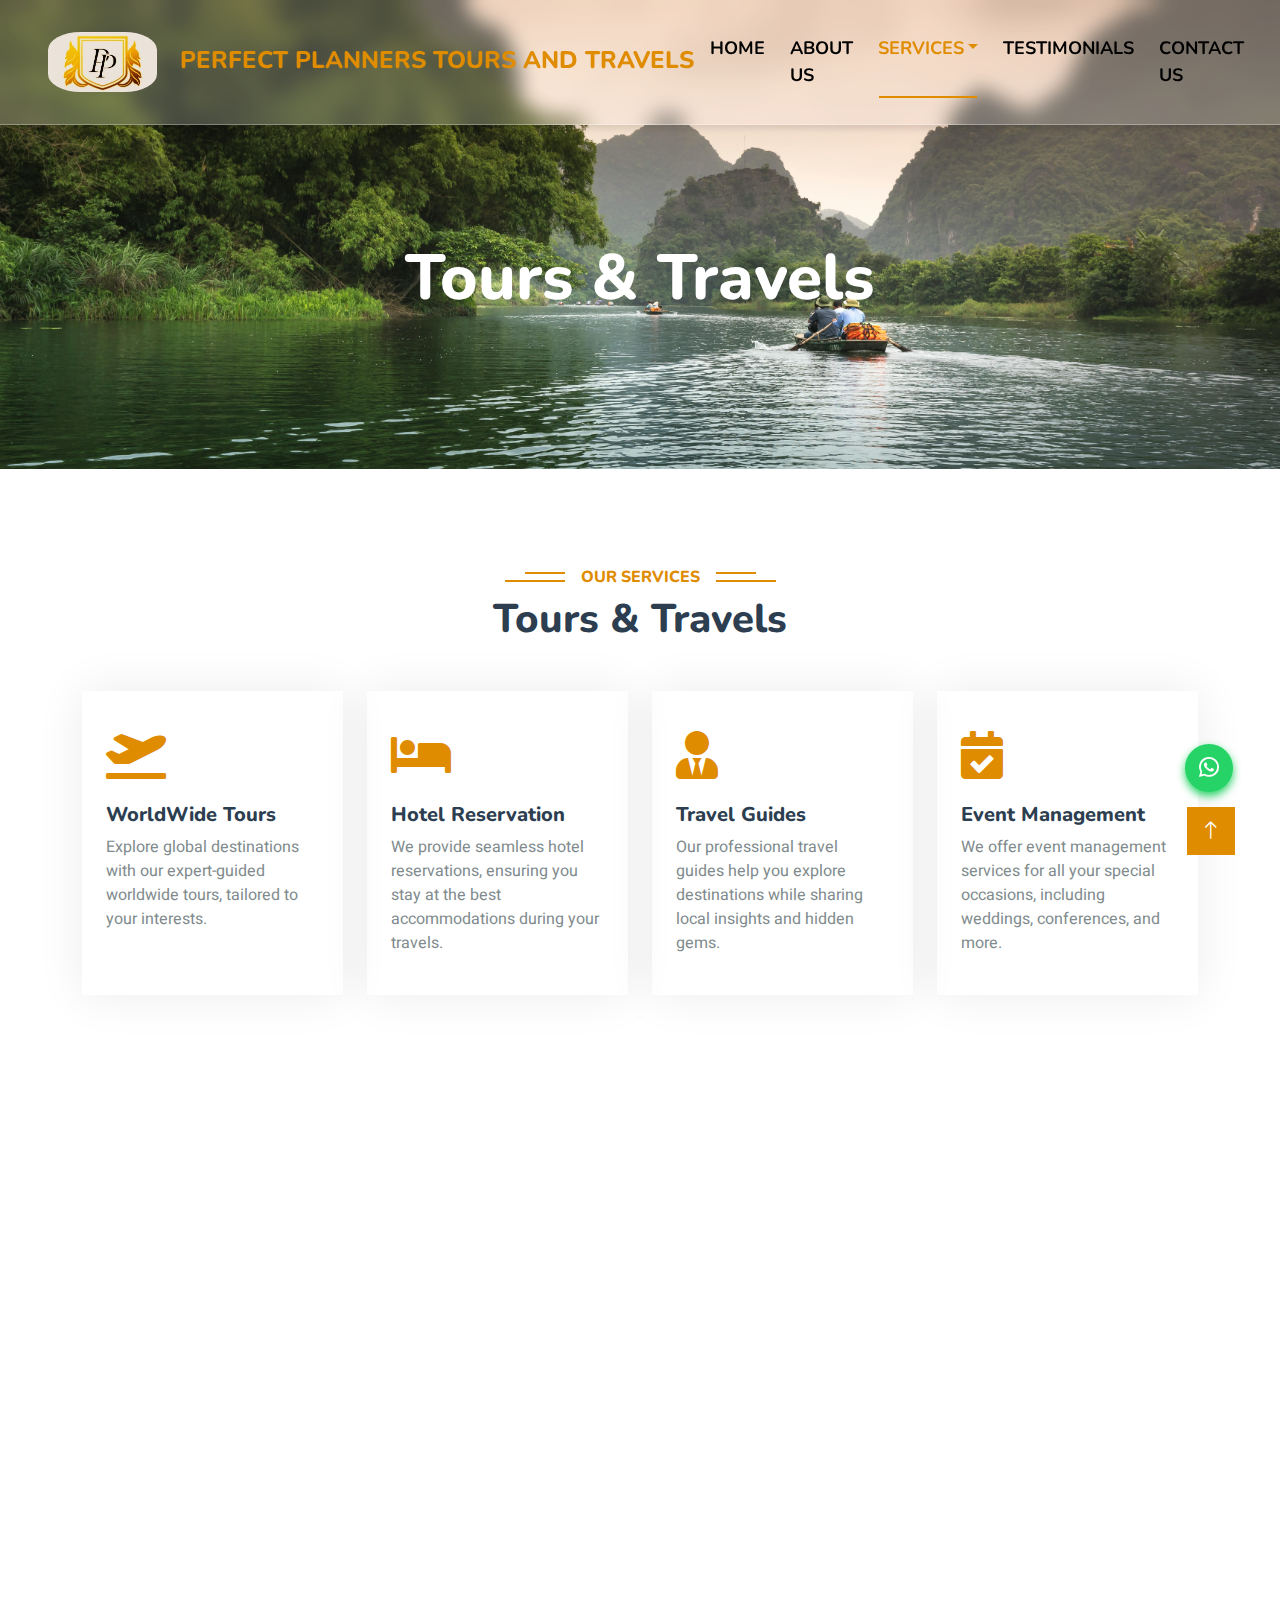
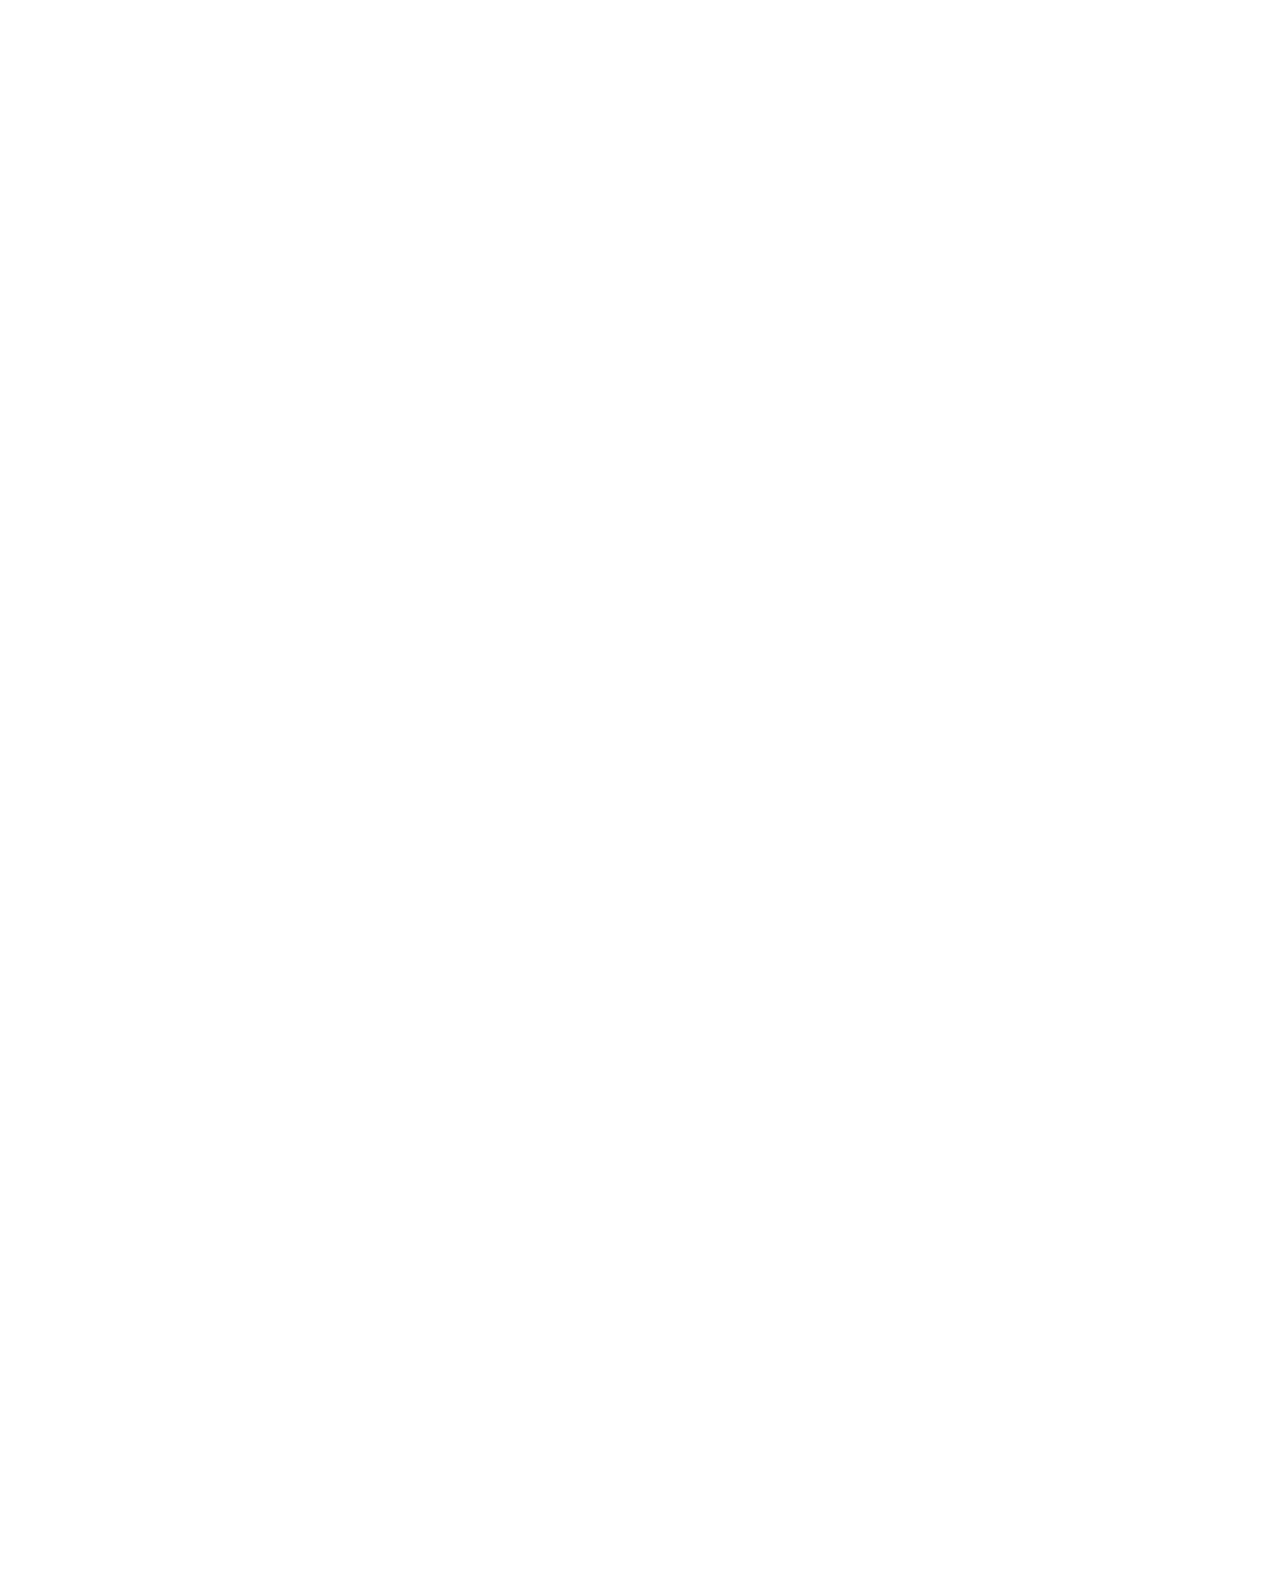
<file: service.html>
<!DOCTYPE html>
<html lang="en">

<head>
    <meta charset="utf-8">
    <title>Perfect Planners Tours & Travels Agency</title>
    <meta content="width=device-width, initial-scale=1.0" name="viewport">
    <meta content="" name="keywords">
    <meta content="" name="description">

    <!-- Favicon -->
    <link href="img/logo.jpeg" rel="icon">

    <!-- Google Web Fonts -->
    <link rel="preconnect" href="https://fonts.googleapis.com">
    <link rel="preconnect" href="https://fonts.gstatic.com" crossorigin>
    <link href="https://fonts.googleapis.com/css2?family=Heebo:wght@400;500;600&family=Nunito:wght@600;700;800&display=swap" rel="stylesheet">

    <!-- Icon Font Stylesheet -->
    <link href="https://cdnjs.cloudflare.com/ajax/libs/font-awesome/5.10.0/css/all.min.css" rel="stylesheet">
    <link href="https://cdn.jsdelivr.net/npm/bootstrap-icons@1.4.1/font/bootstrap-icons.css" rel="stylesheet">

    <!-- Libraries Stylesheet -->
    <link href="lib/animate/animate.min.css" rel="stylesheet">
    <link href="lib/owlcarousel/assets/owl.carousel.min.css" rel="stylesheet">
    <link href="lib/tempusdominus/css/tempusdominus-bootstrap-4.min.css" rel="stylesheet" />

    <!-- Customized Bootstrap Stylesheet -->
    <link href="css/bootstrap.min.css" rel="stylesheet">

    <!-- Template Stylesheet -->
    <link href="css/style.css" rel="stylesheet">
    <style>
        .carousel-item {
     height: 80vh; /* Set the carousel item to take up the full height of the viewport */
     min-height: 300px; /* Provide a minimum height for smaller screens */
 }
 
 .carousel-item img {
     object-fit: cover; /* Ensures the image covers the entire item without stretching */
     width: 100%; /* Make the image width 100% */
     height: 100%; /* Make the image height 100% */
 }
 
 .carousel-caption {
     position: absolute;
     top: 70%;
     transform: translateY(-50%); /* Vertically center the caption */
 }
 
 .glass-navbar {
     background: rgba(255, 255, 255, 0.2); /* Transparent white background */
     backdrop-filter: blur(10px); /* Frosted glass effect */
     -webkit-backdrop-filter: blur(10px); /* Frosted glass effect for Safari */
     border-bottom: 1px solid rgba(255, 255, 255, 0.3); /* Optional border to define edges */
     box-shadow: 0 4px 6px rgba(0, 0, 0, 0.1); /* Subtle shadow for depth */
 }
 
 .navbar-light .navbar-nav .nav-link {
     color: black; /* White text for better contrast */
     font-weight: bold;
     text-transform: uppercase;
 }
 
 .navbar-light .navbar-nav .nav-link:hover, 
 .navbar-light .navbar-nav .nav-link.active {
     color: #f5b041; /* Highlight color on hover or active links */
 }
 
 .navbar-toggler {
     background-color: rgba(255, 255, 255, 0.3); /* Transparent background for toggler */
 }
 
 .glass-navbar .dropdown-menu {
     background-color: rgba(255, 255, 255, 0.9); /* Dropdown with semi-transparent background */
     backdrop-filter: blur(40px);
     border: none;
     box-shadow: 0 2px 10px rgba(0, 0, 0, 0.1);
 }
 
 
     </style>
</head>

<body>
    <!-- Spinner Start -->
    <div id="spinner" class="show bg-white position-fixed translate-middle w-100 vh-100 top-50 start-50 d-flex align-items-center justify-content-center">
        <div class="spinner-border text-primary" style="width: 3rem; height: 3rem;" role="status">
            <span class="sr-only">Loading...</span>
        </div>
    </div>
    <!-- Spinner End -->


    <!-- Topbar Start -->
    <!-- <div class="container-fluid bg-dark px-5 d-none d-lg-block">
        <div class="row gx-0">
            <div class="col-lg-8 text-center text-lg-start mb-2 mb-lg-0">
                <div class="d-inline-flex align-items-center" style="height: 45px;">
                    <small class="me-3 text-light"><i class="fa fa-map-marker-alt me-2"></i>123 Street, New York, USA</small>
                    <small class="me-3 text-light"><i class="fa fa-phone-alt me-2"></i>+012 345 6789</small>
                    <small class="text-light"><i class="fa fa-envelope-open me-2"></i>nellainijam1980@gmail.com</small>
                </div>
            </div>
            <div class="col-lg-4 text-center text-lg-end">
                <div class="d-inline-flex align-items-center" style="height: 45px;">
                    <a class="btn btn-sm btn-outline-light btn-sm-square rounded-circle me-2" href=""><i class="fab fa-twitter fw-normal"></i></a>
                    <a class="btn btn-sm btn-outline-light btn-sm-square rounded-circle me-2" href=""><i class="fab fa-facebook-f fw-normal"></i></a>
                    <a class="btn btn-sm btn-outline-light btn-sm-square rounded-circle me-2" href=""><i class="fab fa-linkedin-in fw-normal"></i></a>
                    <a class="btn btn-sm btn-outline-light btn-sm-square rounded-circle me-2" href=""><i class="fab fa-instagram fw-normal"></i></a>
                    <a class="btn btn-sm btn-outline-light btn-sm-square rounded-circle" href=""><i class="fab fa-youtube fw-normal"></i></a>
                </div>
            </div>
        </div>
    </div> -->
    <!-- Topbar End -->


    <!-- Navbar & Hero Start -->
    <div class="container-fluid position-relative p-0">
        <nav class="navbar navbar-expand-lg navbar-light px-4 px-lg-5 py-3 py-lg-0 glass-navbar">
            <a href="" class="navbar-brand p-0">
                <h4 class="text-primary m-0"><img src="img/logo.jpeg" style="border-radius: 30%;" class="me-3"> PERFECT PLANNERS TOURS AND TRAVELS</h4>
            </a>
            <button class="navbar-toggler" type="button" data-bs-toggle="collapse" data-bs-target="#navbarCollapse">
                <span class="fa fa-bars"></span>
            </button>
            <div class="collapse navbar-collapse" id="navbarCollapse">
                <div class="navbar-nav ms-auto py-0">
                    <a href="index.html" class="nav-item nav-link ">Home</a>
                    <a href="about.html" class="nav-item nav-link ">About Us</a>
                    <div class="nav-item dropdown">
                        <a href="#" class="nav-link dropdown-toggle active" data-bs-toggle="dropdown">Services</a>
                        <div class="dropdown-menu m-0">
                            <a href="service.html" class="dropdown-item">Tours & Travels</a>
                            <a href="booking.html" class="dropdown-item">Visa Documentation</a>
                        </div>
                    </div>
                    <a href="testimonial.html" class="nav-item nav-link">Testimonials</a>
                    <a href="contact.html" class="nav-item nav-link">Contact Us</a>
                </div>
            </div>
        </nav>

        <div class="container-fluid bg-primary py-5 mb-5 hero-header2">
            <div class="container py-5">
                <div class="row justify-content-center py-5">
                    <div class="col-lg-10 pt-lg-5 mt-lg-5 text-center">
                        <h1 class="display-3 text-white animated slideInDown">Tours & Travels</h1>
                        <!-- <nav aria-label="breadcrumb">
                            <ol class="breadcrumb justify-content-center">
                                <li class="breadcrumb-item"><a href="#">Home</a></li>
                                <li class="breadcrumb-item"><a href="#">Services</a></li>
                                <li class="breadcrumb-item text-white active" aria-current="page">Tours & Travels</li>
                            </ol>
                        </nav> -->
                    </div>
                </div>
            </div>
        </div>
    </div>
    <!-- Navbar & Hero End -->


    <!-- Service Start -->
    <!-- <div class="container-xxl py-5">
        <div class="container">
            <div class="text-center wow fadeInUp" data-wow-delay="0.1s">
                <h6 class="section-title bg-white text-center text-primary px-3">Services</h6>
                <h1 class="mb-5">Our Services</h1>
            </div>
            <div class="row g-4">
                <div class="col-lg-3 col-sm-6 wow fadeInUp" data-wow-delay="0.1s">
                    <div class="service-item rounded pt-3">
                        <div class="p-4">
                            <i class="fa fa-3x fa-globe text-primary mb-4"></i>
                            <h5>WorldWide Tours</h5>
                            <p>Diam elitr kasd sed at elitr sed ipsum justo dolor sed clita amet diam</p>
                        </div>
                    </div>
                </div>
                <div class="col-lg-3 col-sm-6 wow fadeInUp" data-wow-delay="0.3s">
                    <div class="service-item rounded pt-3">
                        <div class="p-4">
                            <i class="fa fa-3x fa-hotel text-primary mb-4"></i>
                            <h5>Hotel Reservation</h5>
                            <p>Diam elitr kasd sed at elitr sed ipsum justo dolor sed clita amet diam</p>
                        </div>
                    </div>
                </div>
                <div class="col-lg-3 col-sm-6 wow fadeInUp" data-wow-delay="0.5s">
                    <div class="service-item rounded pt-3">
                        <div class="p-4">
                            <i class="fa fa-3x fa-user text-primary mb-4"></i>
                            <h5>Travel Guides</h5>
                            <p>Diam elitr kasd sed at elitr sed ipsum justo dolor sed clita amet diam</p>
                        </div>
                    </div>
                </div>
                <div class="col-lg-3 col-sm-6 wow fadeInUp" data-wow-delay="0.7s">
                    <div class="service-item rounded pt-3">
                        <div class="p-4">
                            <i class="fa fa-3x fa-cog text-primary mb-4"></i>
                            <h5>Event Management</h5>
                            <p>Diam elitr kasd sed at elitr sed ipsum justo dolor sed clita amet diam</p>
                        </div>
                    </div>
                </div>
                <div class="col-lg-3 col-sm-6 wow fadeInUp" data-wow-delay="0.1s">
                    <div class="service-item rounded pt-3">
                        <div class="p-4">
                            <i class="fa fa-3x fa-globe text-primary mb-4"></i>
                            <h5>WorldWide Tours</h5>
                            <p>Diam elitr kasd sed at elitr sed ipsum justo dolor sed clita amet diam</p>
                        </div>
                    </div>
                </div>
                <div class="col-lg-3 col-sm-6 wow fadeInUp" data-wow-delay="0.3s">
                    <div class="service-item rounded pt-3">
                        <div class="p-4">
                            <i class="fa fa-3x fa-hotel text-primary mb-4"></i>
                            <h5>Hotel Reservation</h5>
                            <p>Diam elitr kasd sed at elitr sed ipsum justo dolor sed clita amet diam</p>
                        </div>
                    </div>
                </div>
                <div class="col-lg-3 col-sm-6 wow fadeInUp" data-wow-delay="0.5s">
                    <div class="service-item rounded pt-3">
                        <div class="p-4">
                            <i class="fa fa-3x fa-user text-primary mb-4"></i>
                            <h5>Travel Guides</h5>
                            <p>Diam elitr kasd sed at elitr sed ipsum justo dolor sed clita amet diam</p>
                        </div>
                    </div>
                </div>
                <div class="col-lg-3 col-sm-6 wow fadeInUp" data-wow-delay="0.7s">
                    <div class="service-item rounded pt-3">
                        <div class="p-4">
                            <i class="fa fa-3x fa-cog text-primary mb-4"></i>
                            <h5>Event Management</h5>
                            <p>Diam elitr kasd sed at elitr sed ipsum justo dolor sed clita amet diam</p>
                        </div>
                    </div>
                </div>
            </div>
        </div>
    </div> -->
    <!-- Service End -->

    <div class="container-xxl py-5">
        <div class="container">
            <div class="text-center wow fadeInUp" data-wow-delay="0.1s">
                <h6 class="section-title bg-white text-center text-primary px-3">Our Services</h6>
                <h1 class="mb-5">Tours & Travels</h1>
            </div>
            <div class="row g-4">
                <div class="col-lg-3 col-sm-6 wow fadeInUp" data-wow-delay="0.1s">
                    <div class="service-item rounded pt-3">
                        <div class="p-4">
                            <i class="fa fa-3x fa-plane-departure text-primary mb-4"></i>
                            <h5>WorldWide Tours</h5>
                            <p>Explore global destinations with our expert-guided worldwide tours, tailored to your interests.</p>
                            <br/>
                        </div>
                    </div>
                </div>
                <div class="col-lg-3 col-sm-6 wow fadeInUp" data-wow-delay="0.3s">
                    <div class="service-item rounded pt-3">
                        <div class="p-4">
                            <i class="fa fa-3x fa-bed text-primary mb-4"></i>
                            <h5>Hotel Reservation</h5>
                            <p>We provide seamless hotel reservations, ensuring you stay at the best accommodations during your travels.</p>
                        </div>
                    </div>
                </div>
                <div class="col-lg-3 col-sm-6 wow fadeInUp" data-wow-delay="0.5s">
                    <div class="service-item rounded pt-3">
                        <div class="p-4">
                            <i class="fa fa-3x fa-user-tie text-primary mb-4"></i>
                            <h5>Travel Guides</h5>
                            <p>Our professional travel guides help you explore destinations while sharing local insights and hidden gems.</p>
                        </div>
                    </div>
                </div>
                <div class="col-lg-3 col-sm-6 wow fadeInUp" data-wow-delay="0.7s">
                    <div class="service-item rounded pt-3">
                        <div class="p-4">
                            <i class="fa fa-3x fa-calendar-check text-primary mb-4"></i>
                            <h5>Event Management</h5>
                            <p>We offer event management services for all your special occasions, including weddings, conferences, and more.</p>
                        </div>
                    </div>
                </div>
                <div class="col-lg-3 col-sm-6 wow fadeInUp" data-wow-delay="0.1s">
                    <div class="service-item rounded pt-3">
                        <div class="p-4">
                            <i class="fa fa-3x fa-map-marked-alt text-primary mb-4"></i>
                            <h5>Local City Tours</h5>
                            <p>Discover the beauty of local cities with our guided city tours that showcase the best attractions.</p>
                            <br/>
                        </div>
                    </div>
                </div>
                <div class="col-lg-3 col-sm-6 wow fadeInUp" data-wow-delay="0.3s">
                    <div class="service-item rounded pt-3">
                        <div class="p-4">
                            <i class="fa fa-3x fa-umbrella-beach text-primary mb-4"></i>
                            <h5>Beach Vacations</h5>
                            <p>Relax and unwind at stunning beach destinations, with exclusive packages designed for ultimate leisure.</p>
                        </div>
                    </div>
                </div>
                <div class="col-lg-3 col-sm-6 wow fadeInUp" data-wow-delay="0.5s">
                    <div class="service-item rounded pt-3">
                        <div class="p-4">
                            <i class="fa fa-3x fa-mountain text-primary mb-4"></i>
                            <h5>Adventure Travel</h5>
                            <p>From mountain treks to wildlife safaris, our adventure travel packages provide excitement for thrill-seekers.</p>
                        </div>
                    </div>
                </div>
                <div class="col-lg-3 col-sm-6 wow fadeInUp" data-wow-delay="0.7s">
                    <div class="service-item rounded pt-3">
                        <div class="p-4">
                            <i class="fa fa-3x fa-suitcase-rolling text-primary mb-4"></i>
                            <h5>Business Travel</h5>
                            <p>We offer corporate travel services, handling all your business trip needs with efficiency and care.</p>
                            <br/>
                        </div>
                    </div>
                </div>
                <!-- Air Ticket -->
            <div class="col-lg-3 col-sm-6 wow fadeInUp" data-wow-delay="0.1s">
                <div class="service-item rounded pt-3">
                    <div class="p-4">
                        <i class="fa fa-3x fa-plane text-primary mb-4"></i>
                        <h5>Air Ticket Booking</h5>
                        <p>Book domestic and international flights with ease through our reliable air ticketing services.</p>
                    </div>
                </div>
            </div>
            <!-- Certificate Attestation -->
            <div class="col-lg-3 col-sm-6 wow fadeInUp" data-wow-delay="0.3s">
                <div class="service-item rounded pt-3">
                    <div class="p-4">
                        <i class="fa fa-3x fa-file-alt text-primary mb-4"></i>
                        <h5>Certificate Attestation</h5>
                        <p>Get your documents attested for international use with our fast and efficient attestation services.</p>
                    </div>
                </div>
            </div>
            <!-- Immigration Clearance -->
            <div class="col-lg-3 col-sm-6 wow fadeInUp" data-wow-delay="0.5s">
                <div class="service-item rounded pt-3">
                    <div class="p-4">
                        <i class="fa fa-3x fa-passport text-primary mb-4"></i>
                        <h5>Immigration Clearance</h5>
                        <p>We assist with immigration clearance to ensure smooth travel to your destination.</p>
                    </div>
                </div>
            </div>
            <!-- All Country Visit Visa -->
            <div class="col-lg-3 col-sm-6 wow fadeInUp" data-wow-delay="0.7s">
                <div class="service-item rounded pt-3">
                    <div class="p-4">
                        <i class="fa fa-3x fa-globe text-primary mb-4"></i>
                        <h5>All Country Visit Visa</h5>
                        <p>Obtain visit visas for any country through our comprehensive visa application services.</p>
                    </div>
                </div>
            </div>
            <!-- Visa Stamping -->
            <div class="col-lg-3 col-sm-6 wow fadeInUp" data-wow-delay="0.1s">
                <div class="service-item rounded pt-3">
                    <div class="p-4">
                        <i class="fa fa-3x fa-stamp text-primary mb-4"></i>
                        <h5>Visa Stamping</h5>
                        <p>Get your visa stamped for smooth and secure travel to your destination country.</p>
                        <br/>
                    </div>
                </div>
            </div>
            <!-- Tour Packages -->
            <div class="col-lg-3 col-sm-6 wow fadeInUp" data-wow-delay="0.3s">
                <div class="service-item rounded pt-3">
                    <div class="p-4">
                        <i class="fa fa-3x fa-route text-primary mb-4"></i>
                        <h5>Tour Packages</h5>
                        <p>Choose from a variety of customizable tour packages to suit your preferences and budget.</p>
                        <br/>
                    </div>
                </div>
            </div>
            <!-- Custom Services 1 -->
            <div class="col-lg-3 col-sm-6 wow fadeInUp" data-wow-delay="0.5s">
                <div class="service-item rounded pt-3">
                    <div class="p-4">
                        <i class="fa fa-3x fa-map-signs text-primary mb-4"></i>
                        <h5>Guided Excursions</h5>
                        <p>Experience the best local excursions with our well-planned and guided trips to must-see attractions.</p>
                    </div>
                </div>
            </div>
            <!-- Custom Services 2 -->
            <div class="col-lg-3 col-sm-6 wow fadeInUp" data-wow-delay="0.7s">
                <div class="service-item rounded pt-3">
                    <div class="p-4">
                        <i class="fa fa-3x fa-car text-primary mb-4"></i>
                        <h5>Car Rental Services</h5>
                        <p>We offer convenient car rental services for your travels, with flexible options to suit your needs.</p>
                    </div>
                    <br/>
                </div>
            </div>
            </div>
        </div>
    </div>



    <!-- Testimonial Start -->
    <!-- <div class="container-xxl py-5 wow fadeInUp" data-wow-delay="0.1s">
        <div class="container">
            <div class="text-center">
                <h6 class="section-title bg-white text-center text-primary px-3">Testimonial</h6>
                <h1 class="mb-5">Our Clients Say!!!</h1>
            </div>
            <div class="owl-carousel testimonial-carousel position-relative">
                <div class="testimonial-item bg-white text-center border p-4">
                    <img class="bg-white rounded-circle shadow p-1 mx-auto mb-3" src="img/testimonial-1.jpg" style="width: 80px; height: 80px;">
                    <h5 class="mb-0">John Doe</h5>
                    <p>New York, USA</p>
                    <p class="mb-0">Tempor erat elitr rebum at clita. Diam dolor diam ipsum sit diam amet diam et eos. Clita erat ipsum et lorem et sit.</p>
                </div>
                <div class="testimonial-item bg-white text-center border p-4">
                    <img class="bg-white rounded-circle shadow p-1 mx-auto mb-3" src="img/testimonial-2.jpg" style="width: 80px; height: 80px;">
                    <h5 class="mb-0">John Doe</h5>
                    <p>New York, USA</p>
                    <p class="mt-2 mb-0">Tempor erat elitr rebum at clita. Diam dolor diam ipsum sit diam amet diam et eos. Clita erat ipsum et lorem et sit.</p>
                </div>
                <div class="testimonial-item bg-white text-center border p-4">
                    <img class="bg-white rounded-circle shadow p-1 mx-auto mb-3" src="img/testimonial-3.jpg" style="width: 80px; height: 80px;">
                    <h5 class="mb-0">John Doe</h5>
                    <p>New York, USA</p>
                    <p class="mt-2 mb-0">Tempor erat elitr rebum at clita. Diam dolor diam ipsum sit diam amet diam et eos. Clita erat ipsum et lorem et sit.</p>
                </div>
                <div class="testimonial-item bg-white text-center border p-4">
                    <img class="bg-white rounded-circle shadow p-1 mx-auto mb-3" src="img/testimonial-4.jpg" style="width: 80px; height: 80px;">
                    <h5 class="mb-0">John Doe</h5>
                    <p>New York, USA</p>
                    <p class="mt-2 mb-0">Tempor erat elitr rebum at clita. Diam dolor diam ipsum sit diam amet diam et eos. Clita erat ipsum et lorem et sit.</p>
                </div>
            </div>
        </div>
    </div> -->
    <!-- Testimonial End -->
        
   


    <!-- <div class="container-xxl py-5 destination">
        <div class="container">
            <div class="text-center wow fadeInUp" data-wow-delay="0.1s">
                <h6 class="section-title bg-white text-center text-primary px-3">Destination</h6>
                <h1 class="mb-5">Popular Destination</h1>
            </div>
            <div class="row g-3">
                <div class="col-lg-7 col-md-6">
                    <div class="row g-3">
                        <div class="col-lg-12 col-md-12 wow zoomIn" data-wow-delay="0.1s">
                            <a class="position-relative d-block overflow-hidden" href="">
                                <img class="img-fluid" src="img/destination-1.jpg" alt="">
                                <div class="bg-white text-danger fw-bold position-absolute top-0 start-0 m-3 py-1 px-2">30% OFF</div>
                                <div class="bg-white text-primary fw-bold position-absolute bottom-0 end-0 m-3 py-1 px-2">Thailand</div>
                            </a>
                        </div>
                        <div class="col-lg-6 col-md-12 wow zoomIn" data-wow-delay="0.3s">
                            <a class="position-relative d-block overflow-hidden" href="">
                                <img class="img-fluid" src="img/destination-2.jpg" alt="">
                                <div class="bg-white text-danger fw-bold position-absolute top-0 start-0 m-3 py-1 px-2">25% OFF</div>
                                <div class="bg-white text-primary fw-bold position-absolute bottom-0 end-0 m-3 py-1 px-2">Malaysia</div>
                            </a>
                        </div>
                        <div class="col-lg-6 col-md-12 wow zoomIn" data-wow-delay="0.5s">
                            <a class="position-relative d-block overflow-hidden" href="">
                                <img class="img-fluid" src="img/destination-3.jpg" alt="">
                                <div class="bg-white text-danger fw-bold position-absolute top-0 start-0 m-3 py-1 px-2">35% OFF</div>
                                <div class="bg-white text-primary fw-bold position-absolute bottom-0 end-0 m-3 py-1 px-2">Australia</div>
                            </a>
                        </div>
                    </div>
                </div>
                <div class="col-lg-5 col-md-6 wow zoomIn" data-wow-delay="0.7s" style="min-height: 350px;">
                    <a class="position-relative d-block h-100 overflow-hidden" href="">
                        <img class="img-fluid position-absolute w-100 h-100" src="img/destination-4.jpg" alt="" style="object-fit: cover;">
                        <div class="bg-white text-danger fw-bold position-absolute top-0 start-0 m-3 py-1 px-2">20% OFF</div>
                        <div class="bg-white text-primary fw-bold position-absolute bottom-0 end-0 m-3 py-1 px-2">Indonesia</div>
                    </a>
                </div>
            </div>
        </div>
    </div> -->


    <!-- <div class="container-xxl py-5">
        <div class="container">
           
            <div class="row g-4 justify-content-center">
                <div class="col-lg-4 col-md-6 wow fadeInUp" data-wow-delay="0.1s">
                    <div class="package-item">
                        <div class="overflow-hidden">
                            <img class="img-fluid" src="img/package-1.jpg" alt="">
                        </div>
                        
                       
                    </div>
                </div>
                <div class="col-lg-4 col-md-6 wow fadeInUp" data-wow-delay="0.3s">
                    <div class="package-item">
                        <div class="overflow-hidden">
                            <img class="img-fluid" src="img/package-2.jpg" alt="">
                        </div>
                        
                       
                    </div>
                </div>
                <div class="col-lg-4 col-md-6 wow fadeInUp" data-wow-delay="0.5s">
                    <div class="package-item">
                        <div class="overflow-hidden">
                            <img class="img-fluid" src="img/package-3.jpg" alt="">
                        </div>
                       
                       
                    </div>
                </div>
            </div>
        </div>
    </div> -->




    <div class="container-xxl py-5 wow fadeInUp" data-wow-delay="0.1s">
        <div class="container">
            <div class="text-center">
                <h6 class="section-title bg-white text-center text-primary px-3">Testimonial</h6>
                <h1 class="mb-5">Our Clients Say!!!</h1>
            </div>
            <div class="owl-carousel testimonial-carousel position-relative">
                <!-- Testimonial 1 -->
                <div class="testimonial-item bg-white text-center border p-4">
                    <img class="bg-white rounded-circle shadow p-1 mx-auto mb-3" src="img/testimonial-1.jpg" style="width: 80px; height: 80px;">
                    <h5 class="mb-0">Emily Parker</h5>
                    <p>London, UK</p>
                    <p class="mb-0">"I had an incredible experience booking my vacation through this agency. Everything was seamless, and the destinations recommended were absolutely stunning. Thank you for making my trip unforgettable!"</p>
                </div>
                <!-- Testimonial 2 -->
                <div class="testimonial-item bg-white text-center border p-4">
                    <img class="bg-white rounded-circle shadow p-1 mx-auto mb-3" src="img/testimonial-2.jpg" style="width: 80px; height: 80px;">
                    <h5 class="mb-0">Michael Johnson</h5>
                    <p>Toronto, Canada</p>
                    <p class="mt-2 mb-0">"The customer service was top-notch! From helping me choose the right destination to arranging all the details, everything was taken care of. I highly recommend this agency for stress-free travel planning."</p>
                </div>
                <!-- Testimonial 3 -->
                <div class="testimonial-item bg-white text-center border p-4">
                    <img class="bg-white rounded-circle shadow p-1 mx-auto mb-3" src="img/testimonial-3.jpg" style="width: 80px; height: 80px;">
                    <h5 class="mb-0">Sophia Lee</h5>
                    <p>Sydney, Australia</p>
                    <p class="mt-2 mb-0">"I’ve never traveled so comfortably! Everything was organized perfectly, and the suggestions on tours and activities made my trip to Europe an absolute dream. Highly recommend them!"</p>
                </div>
                <!-- Testimonial 4 -->
                <div class="testimonial-item bg-white text-center border p-4">
                    <img class="bg-white rounded-circle shadow p-1 mx-auto mb-3" src="img/testimonial-4.jpg" style="width: 80px; height: 80px;">
                    <h5 class="mb-0">David Martinez</h5>
                    <p>Barcelona, Spain</p>
                    <p class="mt-2 mb-0">"This was the best travel experience I’ve ever had! The agency helped me pick the perfect location and made sure I had everything I needed for a smooth and exciting vacation."</p>
                </div>
            </div>
        </div>
    </div>









    <!-- Footer Start -->
    <div class="container-fluid bg-dark text-light footer pt-5 mt-5 wow fadeIn" data-wow-delay="0.1s">
        <div class="container py-5">
            <div class="row g-5">
                <div class="col-lg-4 col-md-12">
                    <h4 class="text-white mb-3">PERFECT PLANNERS TOURS AND TRAVELS</h4>
                    <a class="btn btn-link" href="about.html">About Us</a>
                    <a class="btn btn-link" href="service.html">Services</a>
                    <a class="btn btn-link" href="testimonial.html">Testimonials</a>

                    <a class="btn btn-link" href="contact.html">Contact Us</a>
                    <!-- <a class="btn btn-link" href="">Privacy Policy</a>
                    <a class="btn btn-link" href="">Terms & Condition</a>
                    <a class="btn btn-link" href="">FAQs & Help</a> -->
                </div>
                <div class="col-lg-4 col-md-12">
                    <h4 class="text-white mb-3">Contact Us</h4>
                    <p class="mb-2"><i class="fa fa-map-marker-alt me-3"></i>635 B/2, First Floor, Sivanthipatti Main Road, Thiyagarajanagar,
                        Palayamkottai, Tirunelveli - 627011</p>
                    <p class="mb-2">
                        <i class="fa fa-phone-alt me-3"></i>+91 7448806100 , +91 9894104469
                    </p>

                    <p class="mb-2"><i class="fa fa-envelope me-3"></i>nellainijam1980@gmail.com</p>
                    <div class="d-flex pt-2">
                        <!-- <a class="btn btn-outline-light btn-social" href=""><i class="fab fa-twitter"></i></a> -->
                        <a class="btn btn-outline-light btn-social" href="https://www.facebook.com/nijam.theen.39?mibextid=ZbWKwL"><i class="fab fa-facebook-f"></i></a>
                        <a class="btn btn-outline-light btn-social" href="https://youtube.com/@perectplanners_travel?si=akHWGOzdvcdbKA8h"><i class="fab fa-youtube"></i></a>
                        <a class="btn btn-outline-light btn-social" href="https://www.instagram.com/nellainijam/profilecard/?igsh=M293aWdwdzdzMXk0"><i class="fab fa-instagram"></i></a>
                    </div>
                </div>
                <div class="col-lg-4 col-md-12">
                    <h4 class="text-white mb-3">Gallery</h4>
                    <div class="row g-2 pt-2">
                        <div class="col-4">
                            <img class="img-fluid bg-light p-1" src="img/home1.jpeg" alt="">
                        </div>
                        <div class="col-4">
                            <img class="img-fluid bg-light p-1" src="img/home2.jpeg" alt="" style="height:13vh">
                        </div>
                        <div class="col-4">
                            <img class="img-fluid bg-light p-1" src="img/home3.jpg" alt="" style="height:13vh">
                        </div>
                        <div class="col-4">
                            <img class="img-fluid bg-light p-1" src="img/pic1.jpeg" alt="" style="height:14vh;width:100%">
                        </div>
                        <div class="col-4">
                            <img class="img-fluid bg-light p-1" src="img/pic2.jpeg" alt="">
                        </div>
                        <div class="col-4">
                            <img class="img-fluid bg-light p-1" src="img/pic3.jpeg" alt="">
                        </div>
                    </div>
                </div>
               
                </div>

            </div>
       
        <div class="container">
            <div class="copyright">
                <div class="row">
                    <div class="col-md-6 text-center text-md-start mb-3 mb-md-0">
                        &copy; <a class="border-bottom" href="#" style="text-decoration: none;">Perfect Planners Tours &
                            Travels</a>, All Right Reserved.

                        <!--/*** This template is free as long as you keep the footer author’s credit link/attribution link/backlink. If you'd like to use the template without the footer author’s credit link/attribution link/backlink, you can purchase the Credit Removal License from "https://htmlcodex.com/credit-removal". Thank you for your support. ***/-->
                        Designed By <a class="border-bottom" href="https://vosatech.com">Vosa Tech</a>
                    </div>
                    <!-- <div class="col-md-6 text-center text-md-end">
                        <div class="footer-menu">
                            <a href="">Home</a>
                            <a href="">Cookies</a>
                            <a href="">Help</a>
                            <a href="">FQAs</a>
                        </div>
                    </div> -->
                </div>
            </div>
        </div>
    </div>
    <!-- Footer End -->


    <!-- Back to Top -->
    <a href="#" class="btn btn-lg btn-primary btn-lg-square back-to-top"><i class="bi bi-arrow-up"></i></a>
    <a href="https://wa.me/7448806100?text=Hello, I would like to inquire about your services."
        class="btn btn-lg btn-success btn-lg-square whatsapp-btn " target="_blank">
        <i class="bi bi-whatsapp"></i>
    </a>


    <!-- JavaScript Libraries -->
    <script src="https://code.jquery.com/jquery-3.4.1.min.js"></script>
    <script src="https://cdn.jsdelivr.net/npm/bootstrap@5.0.0/dist/js/bootstrap.bundle.min.js"></script>
    <script src="lib/wow/wow.min.js"></script>
    <script src="lib/easing/easing.min.js"></script>
    <script src="lib/waypoints/waypoints.min.js"></script>
    <script src="lib/owlcarousel/owl.carousel.min.js"></script>
    <script src="lib/tempusdominus/js/moment.min.js"></script>
    <script src="lib/tempusdominus/js/moment-timezone.min.js"></script>
    <script src="lib/tempusdominus/js/tempusdominus-bootstrap-4.min.js"></script>

    <!-- Template Javascript -->
    <script src="js/main.js"></script>
</body>

</html>
</file>
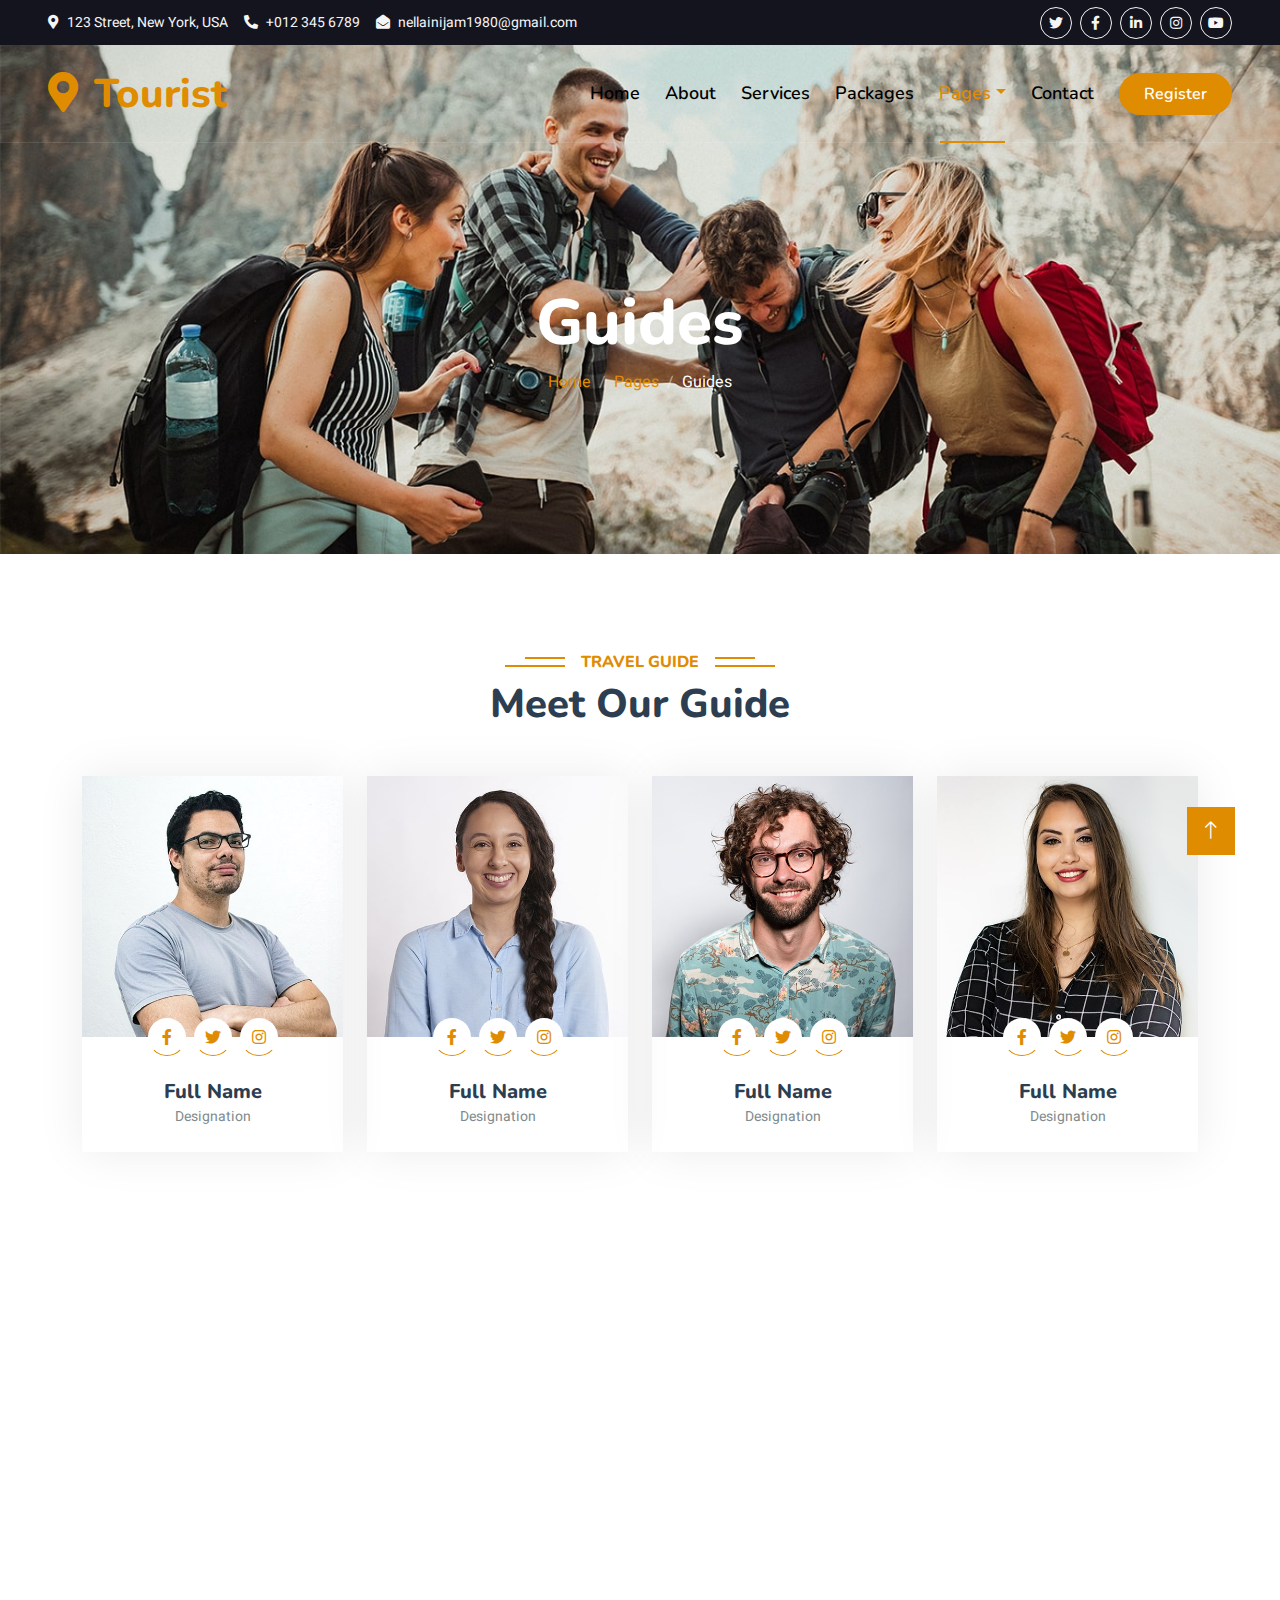
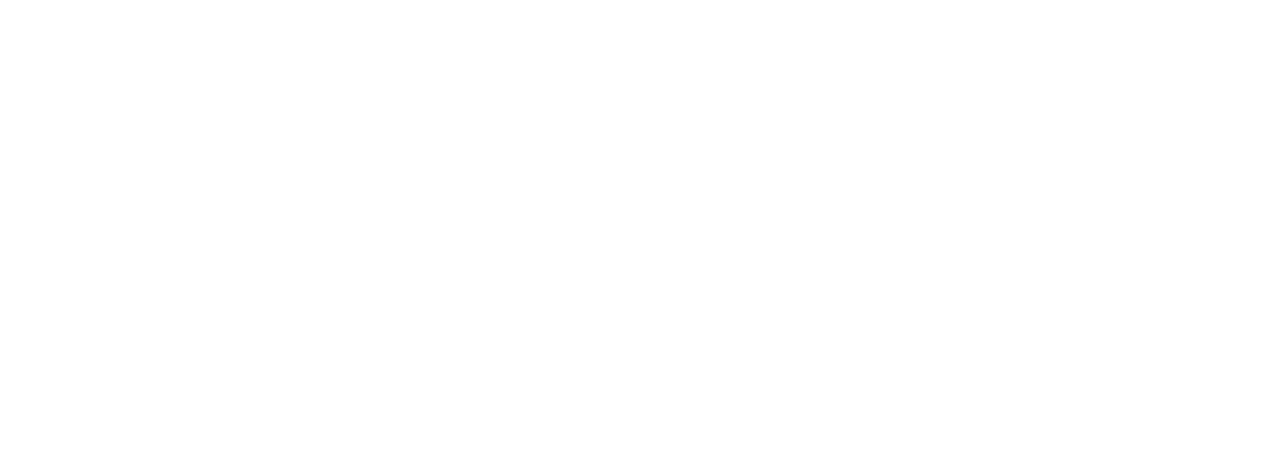
<file: team.html>
<!DOCTYPE html>
<html lang="en">

<head>
    <meta charset="utf-8">
    <title>Tourist - Travel Agency HTML Template</title>
    <meta content="width=device-width, initial-scale=1.0" name="viewport">
    <meta content="" name="keywords">
    <meta content="" name="description">

    <!-- Favicon -->
    <link href="img/favicon.ico" rel="icon">

    <!-- Google Web Fonts -->
    <link rel="preconnect" href="https://fonts.googleapis.com">
    <link rel="preconnect" href="https://fonts.gstatic.com" crossorigin>
    <link href="https://fonts.googleapis.com/css2?family=Heebo:wght@400;500;600&family=Nunito:wght@600;700;800&display=swap" rel="stylesheet">

    <!-- Icon Font Stylesheet -->
    <link href="https://cdnjs.cloudflare.com/ajax/libs/font-awesome/5.10.0/css/all.min.css" rel="stylesheet">
    <link href="https://cdn.jsdelivr.net/npm/bootstrap-icons@1.4.1/font/bootstrap-icons.css" rel="stylesheet">

    <!-- Libraries Stylesheet -->
    <link href="lib/animate/animate.min.css" rel="stylesheet">
    <link href="lib/owlcarousel/assets/owl.carousel.min.css" rel="stylesheet">
    <link href="lib/tempusdominus/css/tempusdominus-bootstrap-4.min.css" rel="stylesheet" />

    <!-- Customized Bootstrap Stylesheet -->
    <link href="css/bootstrap.min.css" rel="stylesheet">

    <!-- Template Stylesheet -->
    <link href="css/style.css" rel="stylesheet">
</head>

<body>
    <!-- Spinner Start -->
    <div id="spinner" class="show bg-white position-fixed translate-middle w-100 vh-100 top-50 start-50 d-flex align-items-center justify-content-center">
        <div class="spinner-border text-primary" style="width: 3rem; height: 3rem;" role="status">
            <span class="sr-only">Loading...</span>
        </div>
    </div>
    <!-- Spinner End -->


    <!-- Topbar Start -->
    <div class="container-fluid bg-dark px-5 d-none d-lg-block">
        <div class="row gx-0">
            <div class="col-lg-8 text-center text-lg-start mb-2 mb-lg-0">
                <div class="d-inline-flex align-items-center" style="height: 45px;">
                    <small class="me-3 text-light"><i class="fa fa-map-marker-alt me-2"></i>123 Street, New York, USA</small>
                    <small class="me-3 text-light"><i class="fa fa-phone-alt me-2"></i>+012 345 6789</small>
                    <small class="text-light"><i class="fa fa-envelope-open me-2"></i>nellainijam1980@gmail.com</small>
                </div>
            </div>
            <div class="col-lg-4 text-center text-lg-end">
                <div class="d-inline-flex align-items-center" style="height: 45px;">
                    <a class="btn btn-sm btn-outline-light btn-sm-square rounded-circle me-2" href=""><i class="fab fa-twitter fw-normal"></i></a>
                    <a class="btn btn-sm btn-outline-light btn-sm-square rounded-circle me-2" href=""><i class="fab fa-facebook-f fw-normal"></i></a>
                    <a class="btn btn-sm btn-outline-light btn-sm-square rounded-circle me-2" href=""><i class="fab fa-linkedin-in fw-normal"></i></a>
                    <a class="btn btn-sm btn-outline-light btn-sm-square rounded-circle me-2" href=""><i class="fab fa-instagram fw-normal"></i></a>
                    <a class="btn btn-sm btn-outline-light btn-sm-square rounded-circle" href=""><i class="fab fa-youtube fw-normal"></i></a>
                </div>
            </div>
        </div>
    </div>
    <!-- Topbar End -->


    <!-- Navbar & Hero Start -->
    <div class="container-fluid position-relative p-0">
        <nav class="navbar navbar-expand-lg navbar-light px-4 px-lg-5 py-3 py-lg-0">
            <a href="" class="navbar-brand p-0">
                <h1 class="text-primary m-0"><i class="fa fa-map-marker-alt me-3"></i>Tourist</h1>
                <!-- <img src="img/logo.png" alt="Logo"> -->
            </a>
            <button class="navbar-toggler" type="button" data-bs-toggle="collapse" data-bs-target="#navbarCollapse">
                <span class="fa fa-bars"></span>
            </button>
            <div class="collapse navbar-collapse" id="navbarCollapse">
                <div class="navbar-nav ms-auto py-0">
                    <a href="index.html" class="nav-item nav-link">Home</a>
                    <a href="about.html" class="nav-item nav-link">About</a>
                    <a href="service.html" class="nav-item nav-link">Services</a>
                    <a href="package.html" class="nav-item nav-link">Packages</a>
                    <div class="nav-item dropdown">
                        <a href="#" class="nav-link dropdown-toggle active" data-bs-toggle="dropdown">Pages</a>
                        <div class="dropdown-menu m-0">
                            <a href="destination.html" class="dropdown-item">Destination</a>
                            <a href="booking.html" class="dropdown-item">Booking</a>
                            <a href="team.html" class="dropdown-item active">Travel Guides</a>
                            <a href="testimonial.html" class="dropdown-item">Testimonial</a>
                            <a href="404.html" class="dropdown-item">404 Page</a>
                        </div>
                    </div>
                    <a href="contact.html" class="nav-item nav-link">Contact</a>
                </div>
                <a href="" class="btn btn-primary rounded-pill py-2 px-4">Register</a>
            </div>
        </nav>

        <div class="container-fluid bg-primary py-5 mb-5 hero-header">
            <div class="container py-5">
                <div class="row justify-content-center py-5">
                    <div class="col-lg-10 pt-lg-5 mt-lg-5 text-center">
                        <h1 class="display-3 text-white animated slideInDown">Guides</h1>
                        <nav aria-label="breadcrumb">
                            <ol class="breadcrumb justify-content-center">
                                <li class="breadcrumb-item"><a href="#">Home</a></li>
                                <li class="breadcrumb-item"><a href="#">Pages</a></li>
                                <li class="breadcrumb-item text-white active" aria-current="page">Guides</li>
                            </ol>
                        </nav>
                    </div>
                </div>
            </div>
        </div>
    </div>
    <!-- Navbar & Hero End -->


    <!-- Team Start -->
    <div class="container-xxl py-5">
        <div class="container">
            <div class="text-center wow fadeInUp" data-wow-delay="0.1s">
                <h6 class="section-title bg-white text-center text-primary px-3">Travel Guide</h6>
                <h1 class="mb-5">Meet Our Guide</h1>
            </div>
            <div class="row g-4">
                <div class="col-lg-3 col-md-6 wow fadeInUp" data-wow-delay="0.1s">
                    <div class="team-item">
                        <div class="overflow-hidden">
                            <img class="img-fluid" src="img/team-1.jpg" alt="">
                        </div>
                        <div class="position-relative d-flex justify-content-center" style="margin-top: -19px;">
                            <a class="btn btn-square mx-1" href=""><i class="fab fa-facebook-f"></i></a>
                            <a class="btn btn-square mx-1" href=""><i class="fab fa-twitter"></i></a>
                            <a class="btn btn-square mx-1" href=""><i class="fab fa-instagram"></i></a>
                        </div>
                        <div class="text-center p-4">
                            <h5 class="mb-0">Full Name</h5>
                            <small>Designation</small>
                        </div>
                    </div>
                </div>
                <div class="col-lg-3 col-md-6 wow fadeInUp" data-wow-delay="0.3s">
                    <div class="team-item">
                        <div class="overflow-hidden">
                            <img class="img-fluid" src="img/team-2.jpg" alt="">
                        </div>
                        <div class="position-relative d-flex justify-content-center" style="margin-top: -19px;">
                            <a class="btn btn-square mx-1" href=""><i class="fab fa-facebook-f"></i></a>
                            <a class="btn btn-square mx-1" href=""><i class="fab fa-twitter"></i></a>
                            <a class="btn btn-square mx-1" href=""><i class="fab fa-instagram"></i></a>
                        </div>
                        <div class="text-center p-4">
                            <h5 class="mb-0">Full Name</h5>
                            <small>Designation</small>
                        </div>
                    </div>
                </div>
                <div class="col-lg-3 col-md-6 wow fadeInUp" data-wow-delay="0.5s">
                    <div class="team-item">
                        <div class="overflow-hidden">
                            <img class="img-fluid" src="img/team-3.jpg" alt="">
                        </div>
                        <div class="position-relative d-flex justify-content-center" style="margin-top: -19px;">
                            <a class="btn btn-square mx-1" href=""><i class="fab fa-facebook-f"></i></a>
                            <a class="btn btn-square mx-1" href=""><i class="fab fa-twitter"></i></a>
                            <a class="btn btn-square mx-1" href=""><i class="fab fa-instagram"></i></a>
                        </div>
                        <div class="text-center p-4">
                            <h5 class="mb-0">Full Name</h5>
                            <small>Designation</small>
                        </div>
                    </div>
                </div>
                <div class="col-lg-3 col-md-6 wow fadeInUp" data-wow-delay="0.7s">
                    <div class="team-item">
                        <div class="overflow-hidden">
                            <img class="img-fluid" src="img/team-4.jpg" alt="">
                        </div>
                        <div class="position-relative d-flex justify-content-center" style="margin-top: -19px;">
                            <a class="btn btn-square mx-1" href=""><i class="fab fa-facebook-f"></i></a>
                            <a class="btn btn-square mx-1" href=""><i class="fab fa-twitter"></i></a>
                            <a class="btn btn-square mx-1" href=""><i class="fab fa-instagram"></i></a>
                        </div>
                        <div class="text-center p-4">
                            <h5 class="mb-0">Full Name</h5>
                            <small>Designation</small>
                        </div>
                    </div>
                </div>
                <div class="col-lg-3 col-md-6 wow fadeInUp" data-wow-delay="0.1s">
                    <div class="team-item">
                        <div class="overflow-hidden">
                            <img class="img-fluid" src="img/team-2.jpg" alt="">
                        </div>
                        <div class="position-relative d-flex justify-content-center" style="margin-top: -19px;">
                            <a class="btn btn-square mx-1" href=""><i class="fab fa-facebook-f"></i></a>
                            <a class="btn btn-square mx-1" href=""><i class="fab fa-twitter"></i></a>
                            <a class="btn btn-square mx-1" href=""><i class="fab fa-instagram"></i></a>
                        </div>
                        <div class="text-center p-4">
                            <h5 class="mb-0">Full Name</h5>
                            <small>Designation</small>
                        </div>
                    </div>
                </div>
                <div class="col-lg-3 col-md-6 wow fadeInUp" data-wow-delay="0.3s">
                    <div class="team-item">
                        <div class="overflow-hidden">
                            <img class="img-fluid" src="img/team-3.jpg" alt="">
                        </div>
                        <div class="position-relative d-flex justify-content-center" style="margin-top: -19px;">
                            <a class="btn btn-square mx-1" href=""><i class="fab fa-facebook-f"></i></a>
                            <a class="btn btn-square mx-1" href=""><i class="fab fa-twitter"></i></a>
                            <a class="btn btn-square mx-1" href=""><i class="fab fa-instagram"></i></a>
                        </div>
                        <div class="text-center p-4">
                            <h5 class="mb-0">Full Name</h5>
                            <small>Designation</small>
                        </div>
                    </div>
                </div>
                <div class="col-lg-3 col-md-6 wow fadeInUp" data-wow-delay="0.5s">
                    <div class="team-item">
                        <div class="overflow-hidden">
                            <img class="img-fluid" src="img/team-4.jpg" alt="">
                        </div>
                        <div class="position-relative d-flex justify-content-center" style="margin-top: -19px;">
                            <a class="btn btn-square mx-1" href=""><i class="fab fa-facebook-f"></i></a>
                            <a class="btn btn-square mx-1" href=""><i class="fab fa-twitter"></i></a>
                            <a class="btn btn-square mx-1" href=""><i class="fab fa-instagram"></i></a>
                        </div>
                        <div class="text-center p-4">
                            <h5 class="mb-0">Full Name</h5>
                            <small>Designation</small>
                        </div>
                    </div>
                </div>
                <div class="col-lg-3 col-md-6 wow fadeInUp" data-wow-delay="0.7s">
                    <div class="team-item">
                        <div class="overflow-hidden">
                            <img class="img-fluid" src="img/team-1.jpg" alt="">
                        </div>
                        <div class="position-relative d-flex justify-content-center" style="margin-top: -19px;">
                            <a class="btn btn-square mx-1" href=""><i class="fab fa-facebook-f"></i></a>
                            <a class="btn btn-square mx-1" href=""><i class="fab fa-twitter"></i></a>
                            <a class="btn btn-square mx-1" href=""><i class="fab fa-instagram"></i></a>
                        </div>
                        <div class="text-center p-4">
                            <h5 class="mb-0">Full Name</h5>
                            <small>Designation</small>
                        </div>
                    </div>
                </div>
            </div>
        </div>
    </div>
    <!-- Team End -->
        

    <!-- Footer Start -->
    <div class="container-fluid bg-dark text-light footer pt-5 mt-5 wow fadeIn" data-wow-delay="0.1s">
        <div class="container py-5">
            <div class="row g-5">
                <div class="col-lg-3 col-md-6">
                    <h4 class="text-white mb-3">Company</h4>
                    <a class="btn btn-link" href="">About Us</a>
                    <a class="btn btn-link" href="">Contact Us</a>
                    <a class="btn btn-link" href="">Privacy Policy</a>
                    <a class="btn btn-link" href="">Terms & Condition</a>
                    <a class="btn btn-link" href="">FAQs & Help</a>
                </div>
                <div class="col-lg-3 col-md-6">
                    <h4 class="text-white mb-3">Contact</h4>
                    <p class="mb-2"><i class="fa fa-map-marker-alt me-3"></i>123 Street, New York, USA</p>
                    <p class="mb-2"><i class="fa fa-phone-alt me-3"></i>+012 345 67890</p>
                    <p class="mb-2"><i class="fa fa-envelope me-3"></i>nellainijam1980@gmail.com</p>
                    <div class="d-flex pt-2">
                        <a class="btn btn-outline-light btn-social" href=""><i class="fab fa-twitter"></i></a>
                        <a class="btn btn-outline-light btn-social" href=""><i class="fab fa-facebook-f"></i></a>
                        <a class="btn btn-outline-light btn-social" href=""><i class="fab fa-youtube"></i></a>
                        <a class="btn btn-outline-light btn-social" href=""><i class="fab fa-linkedin-in"></i></a>
                    </div>
                </div>
                <div class="col-lg-3 col-md-6">
                    <h4 class="text-white mb-3">Gallery</h4>
                    <div class="row g-2 pt-2">
                        <div class="col-4">
                            <img class="img-fluid bg-light p-1" src="img/package-1.jpg" alt="">
                        </div>
                        <div class="col-4">
                            <img class="img-fluid bg-light p-1" src="img/package-2.jpg" alt="">
                        </div>
                        <div class="col-4">
                            <img class="img-fluid bg-light p-1" src="img/package-3.jpg" alt="">
                        </div>
                        <div class="col-4">
                            <img class="img-fluid bg-light p-1" src="img/package-2.jpg" alt="">
                        </div>
                        <div class="col-4">
                            <img class="img-fluid bg-light p-1" src="img/package-3.jpg" alt="">
                        </div>
                        <div class="col-4">
                            <img class="img-fluid bg-light p-1" src="img/package-1.jpg" alt="">
                        </div>
                    </div>
                </div>
                <div class="col-lg-3 col-md-6">
                    <h4 class="text-white mb-3">Newsletter</h4>
                    <p>Dolor amet sit justo amet elitr clita ipsum elitr est.</p>
                    <div class="position-relative mx-auto" style="max-width: 400px;">
                        <input class="form-control border-primary w-100 py-3 ps-4 pe-5" type="text" placeholder="Your email">
                        <button type="button" class="btn btn-primary py-2 position-absolute top-0 end-0 mt-2 me-2">SignUp</button>
                    </div>
                </div>
            </div>
        </div>
        <div class="container">
            <div class="copyright">
                <div class="row">
                    <div class="col-md-6 text-center text-md-start mb-3 mb-md-0">
                        &copy; <a class="border-bottom" href="#">Your Site Name</a>, All Right Reserved.

                        <!--/*** This template is free as long as you keep the footer author’s credit link/attribution link/backlink. If you'd like to use the template without the footer author’s credit link/attribution link/backlink, you can purchase the Credit Removal License from "https://htmlcodex.com/credit-removal". Thank you for your support. ***/-->
                        Designed By <a class="border-bottom" href="https://htmlcodex.com">HTML Codex</a>
                    </div>
                    <div class="col-md-6 text-center text-md-end">
                        <div class="footer-menu">
                            <a href="">Home</a>
                            <a href="">Cookies</a>
                            <a href="">Help</a>
                            <a href="">FQAs</a>
                        </div>
                    </div>
                </div>
            </div>
        </div>
    </div>
    <!-- Footer End -->


    <!-- Back to Top -->
    <a href="#" class="btn btn-lg btn-primary btn-lg-square back-to-top"><i class="bi bi-arrow-up"></i></a>


    <!-- JavaScript Libraries -->
    <script src="https://code.jquery.com/jquery-3.4.1.min.js"></script>
    <script src="https://cdn.jsdelivr.net/npm/bootstrap@5.0.0/dist/js/bootstrap.bundle.min.js"></script>
    <script src="lib/wow/wow.min.js"></script>
    <script src="lib/easing/easing.min.js"></script>
    <script src="lib/waypoints/waypoints.min.js"></script>
    <script src="lib/owlcarousel/owl.carousel.min.js"></script>
    <script src="lib/tempusdominus/js/moment.min.js"></script>
    <script src="lib/tempusdominus/js/moment-timezone.min.js"></script>
    <script src="lib/tempusdominus/js/tempusdominus-bootstrap-4.min.js"></script>

    <!-- Template Javascript -->
    <script src="js/main.js"></script>
</body>

</html>
</file>
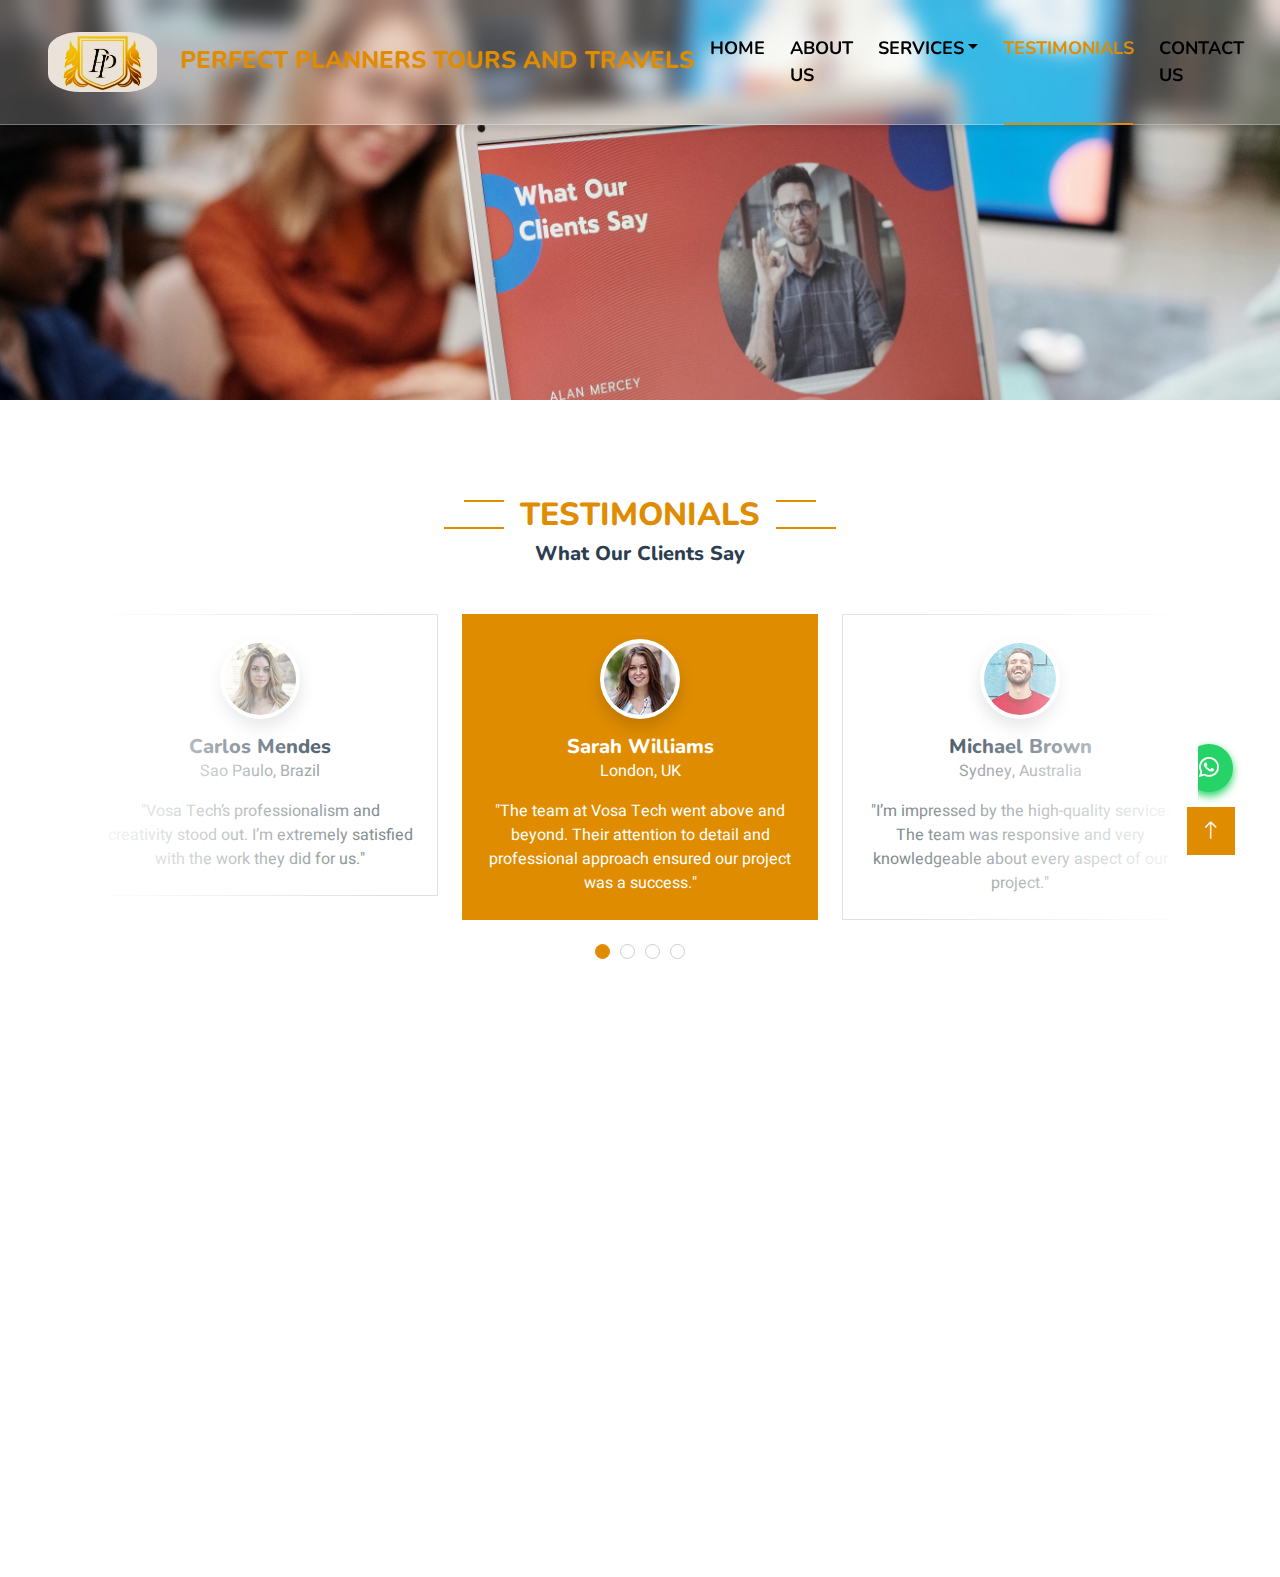
<file: testimonial.html>
<!DOCTYPE html>
<html lang="en">

<head>
    <meta charset="utf-8">
    <title>Perfect Planners Tours & Travels Agency</title>
    <meta content="width=device-width, initial-scale=1.0" name="viewport">
    <meta content="" name="keywords">
    <meta content="" name="description">

    <!-- Favicon -->
    <link href="img/logo.jpeg" rel="icon">

    <!-- Google Web Fonts -->
    <link rel="preconnect" href="https://fonts.googleapis.com">
    <link rel="preconnect" href="https://fonts.gstatic.com" crossorigin>
    <link href="https://fonts.googleapis.com/css2?family=Heebo:wght@400;500;600&family=Nunito:wght@600;700;800&display=swap" rel="stylesheet">

    <!-- Icon Font Stylesheet -->
    <link href="https://cdnjs.cloudflare.com/ajax/libs/font-awesome/5.10.0/css/all.min.css" rel="stylesheet">
    <link href="https://cdn.jsdelivr.net/npm/bootstrap-icons@1.4.1/font/bootstrap-icons.css" rel="stylesheet">

    <!-- Libraries Stylesheet -->
    <link href="lib/animate/animate.min.css" rel="stylesheet">
    <link href="lib/owlcarousel/assets/owl.carousel.min.css" rel="stylesheet">
    <link href="lib/tempusdominus/css/tempusdominus-bootstrap-4.min.css" rel="stylesheet" />

    <!-- Customized Bootstrap Stylesheet -->
    <link href="css/bootstrap.min.css" rel="stylesheet">

    <!-- Template Stylesheet -->
    <link href="css/style.css" rel="stylesheet">
    <style>
        .carousel-item {
     height: 80vh; /* Set the carousel item to take up the full height of the viewport */
     min-height: 300px; /* Provide a minimum height for smaller screens */
 }
 
 .carousel-item img {
     object-fit: cover; /* Ensures the image covers the entire item without stretching */
     width: 100%; /* Make the image width 100% */
     height: 100%; /* Make the image height 100% */
 }
 
 .carousel-caption {
     position: absolute;
     top: 70%;
     transform: translateY(-50%); /* Vertically center the caption */
 }
 
 .glass-navbar {
     background: rgba(255, 255, 255, 0.2); /* Transparent white background */
     backdrop-filter: blur(10px); /* Frosted glass effect */
     -webkit-backdrop-filter: blur(10px); /* Frosted glass effect for Safari */
     border-bottom: 1px solid rgba(255, 255, 255, 0.3); /* Optional border to define edges */
     box-shadow: 0 4px 6px rgba(0, 0, 0, 0.1); /* Subtle shadow for depth */
 }
 
 .navbar-light .navbar-nav .nav-link {
     color: black; /* White text for better contrast */
     font-weight: bold;
     text-transform: uppercase;
 }
 
 .navbar-light .navbar-nav .nav-link:hover, 
 .navbar-light .navbar-nav .nav-link.active {
     color: #f5b041; /* Highlight color on hover or active links */
 }
 
 .navbar-toggler {
     background-color: rgba(255, 255, 255, 0.3); /* Transparent background for toggler */
 }
 
 .glass-navbar .dropdown-menu {
     background-color: rgba(255, 255, 255, 0.9); /* Dropdown with semi-transparent background */
     backdrop-filter: blur(40px);
     border: none;
     box-shadow: 0 2px 10px rgba(0, 0, 0, 0.1);
 }
 
 
     </style>
</head>

<body>
    <!-- Spinner Start -->
    <div id="spinner" class="show bg-white position-fixed translate-middle w-100 vh-100 top-50 start-50 d-flex align-items-center justify-content-center">
        <div class="spinner-border text-primary" style="width: 3rem; height: 3rem;" role="status">
            <span class="sr-only">Loading...</span>
        </div>
    </div>
    <!-- Spinner End -->


    <!-- Topbar Start -->
    <!-- <div class="container-fluid bg-dark px-5 d-none d-lg-block">
        <div class="row gx-0">
            <div class="col-lg-8 text-center text-lg-start mb-2 mb-lg-0">
                <div class="d-inline-flex align-items-center" style="height: 45px;">
                    <small class="me-3 text-light"><i class="fa fa-map-marker-alt me-2"></i>123 Street, New York, USA</small>
                    <small class="me-3 text-light"><i class="fa fa-phone-alt me-2"></i>+012 345 6789</small>
                    <small class="text-light"><i class="fa fa-envelope-open me-2"></i>nellainijam1980@gmail.com</small>
                </div>
            </div>
            <div class="col-lg-4 text-center text-lg-end">
                <div class="d-inline-flex align-items-center" style="height: 45px;">
                    <a class="btn btn-sm btn-outline-light btn-sm-square rounded-circle me-2" href=""><i class="fab fa-twitter fw-normal"></i></a>
                    <a class="btn btn-sm btn-outline-light btn-sm-square rounded-circle me-2" href=""><i class="fab fa-facebook-f fw-normal"></i></a>
                    <a class="btn btn-sm btn-outline-light btn-sm-square rounded-circle me-2" href=""><i class="fab fa-linkedin-in fw-normal"></i></a>
                    <a class="btn btn-sm btn-outline-light btn-sm-square rounded-circle me-2" href=""><i class="fab fa-instagram fw-normal"></i></a>
                    <a class="btn btn-sm btn-outline-light btn-sm-square rounded-circle" href=""><i class="fab fa-youtube fw-normal"></i></a>
                </div>
            </div>
        </div>
    </div> -->
    <!-- Topbar End -->


    <!-- Navbar & Hero Start -->
    <div class="container-fluid position-relative p-0">
        <nav class="navbar navbar-expand-lg navbar-light px-4 px-lg-5 py-3 py-lg-0 glass-navbar">
            <a href="" class="navbar-brand p-0">
                <h4 class="text-primary m-0"><img src="img/logo.jpeg" style="border-radius: 30%;" class="me-3"> PERFECT PLANNERS TOURS AND TRAVELS</h4>
            </a>
            <button class="navbar-toggler" type="button" data-bs-toggle="collapse" data-bs-target="#navbarCollapse">
                <span class="fa fa-bars"></span>
            </button>
            <div class="collapse navbar-collapse" id="navbarCollapse">
                <div class="navbar-nav ms-auto py-0">
                    <a href="index.html" class="nav-item nav-link ">Home</a>
                    <a href="about.html" class="nav-item nav-link ">About Us</a>
                    <div class="nav-item dropdown">
                        <a href="#" class="nav-link dropdown-toggle " data-bs-toggle="dropdown">Services</a>
                        <div class="dropdown-menu m-0">
                            <a href="service.html" class="dropdown-item">Tours & Travels</a>
                            <a href="booking.html" class="dropdown-item">Visa Documentation</a>
                        </div>
                    </div>
                    <a href="testimonial.html" class="nav-item nav-link active">Testimonials</a>
                    <a href="contact.html" class="nav-item nav-link">Contact Us</a>
                </div>
            </div>
        </nav>

        <div class="container-fluid bg-primary py-5 mb-5 hero-header4">
            <div class="container py-5">
                <div class="row justify-content-center py-5">
                    <div class="col-lg-10 pt-lg-5 mt-lg-5 text-center">
                        <!-- <h1 class="display-3 text-white animated slideInDown">Testimonials</h1> -->
                        <nav aria-label="breadcrumb">
                            <ol class="breadcrumb justify-content-center">
                                <!-- <li class="breadcrumb-item"><a href="#">Home</a></li> -->
                                <!-- <li class="breadcrumb-item"><a href="#">Services</a></li> -->
                                <!-- <li class="breadcrumb-item text-white active" aria-current="page">Testimonials</li> -->
                            </ol>
                        </nav>
                    </div>
                </div>
            </div>
        </div>
    </div>
    <!-- Navbar & Hero End -->


    <!-- Testimonial Start -->
    <div class="container-xxl py-5 wow fadeInUp" data-wow-delay="0.1s">
        <div class="container">
            <div class="text-center">
                <h2 class="section-title bg-white text-center text-primary px-3">Testimonials</h2>
                <h5 class="mb-5">What Our Clients Say</h5>
            </div>
            <div class="owl-carousel testimonial-carousel position-relative">
                <div class="testimonial-item bg-white text-center border p-4">
                    <img class="bg-white rounded-circle shadow p-1 mx-auto mb-3" src="img/testimonial-1.jpg" style="width: 80px; height: 80px;">
                    <h5 class="mb-0">Sarah Williams</h5>
                    <p>London, UK</p>
                    <p class="mb-0">"The team at Vosa Tech went above and beyond. Their attention to detail and professional approach ensured our project was a success."</p>
                </div>
                <div class="testimonial-item bg-white text-center border p-4">
                    <img class="bg-white rounded-circle shadow p-1 mx-auto mb-3" src="img/testimonial-2.jpg" style="width: 80px; height: 80px;">
                    <h5 class="mb-0">Michael Brown</h5>
                    <p>Sydney, Australia</p>
                    <p class="mt-2 mb-0">"I’m impressed by the high-quality service. The team was responsive and very knowledgeable about every aspect of our project."</p>
                </div>
                <div class="testimonial-item bg-white text-center border p-4">
                    <img class="bg-white rounded-circle shadow p-1 mx-auto mb-3" src="img/testimonial-3.jpg" style="width: 80px; height: 80px;">
                    <h5 class="mb-0">Aisha Khan</h5>
                    <p>Dubai, UAE</p>
                    <p class="mt-2 mb-0">"Excellent customer service! Vosa Tech delivered on time and provided valuable insights that enhanced the project’s outcome."</p>
                </div>
                <div class="testimonial-item bg-white text-center border p-4">
                    <img class="bg-white rounded-circle shadow p-1 mx-auto mb-3" src="img/testimonial-4.jpg" style="width: 80px; height: 80px;">
                    <h5 class="mb-0">Carlos Mendes</h5>
                    <p>Sao Paulo, Brazil</p>
                    <p class="mt-2 mb-0">"Vosa Tech’s professionalism and creativity stood out. I’m extremely satisfied with the work they did for us."</p>
                </div>
            </div>
        </div>
    </div>
    
    <!-- Testimonial End -->
        

    <!-- Footer Start -->
    <div class="container-fluid bg-dark text-light footer pt-5 mt-5 wow fadeIn" data-wow-delay="0.1s">
        <div class="container py-5">
            <div class="row g-5">
                <div class="col-lg-4 col-md-12">
                    <h4 class="text-white mb-3">PERFECT PLANNERS TOURS AND TRAVELS</h4>
                    <a class="btn btn-link" href="about.html">About Us</a>
                    <a class="btn btn-link" href="service.html">Services</a>
                    <a class="btn btn-link" href="testimonial.html">Testimonials</a>

                    <a class="btn btn-link" href="contact.html">Contact Us</a>
                    <!-- <a class="btn btn-link" href="">Privacy Policy</a>
                    <a class="btn btn-link" href="">Terms & Condition</a>
                    <a class="btn btn-link" href="">FAQs & Help</a> -->
                </div>
                <div class="col-lg-4 col-md-12">
                    <h4 class="text-white mb-3">Contact Us</h4>
                    <p class="mb-2"><i class="fa fa-map-marker-alt me-3"></i>635 B/2, First Floor, Sivanthipatti Main Road, Thiyagarajanagar,
                        Palayamkottai, Tirunelveli - 627011</p>
                    <p class="mb-2">
                        <i class="fa fa-phone-alt me-3"></i>+91 7448806100 , +91 9894104469
                    </p>

                    <p class="mb-2"><i class="fa fa-envelope me-3"></i>nellainijam1980@gmail.com</p>
                    <div class="d-flex pt-2">
                        <!-- <a class="btn btn-outline-light btn-social" href=""><i class="fab fa-twitter"></i></a> -->
                        <a class="btn btn-outline-light btn-social" href="https://www.facebook.com/nijam.theen.39?mibextid=ZbWKwL"><i class="fab fa-facebook-f"></i></a>
                        <a class="btn btn-outline-light btn-social" href="https://youtube.com/@perectplanners_travel?si=akHWGOzdvcdbKA8h"><i class="fab fa-youtube"></i></a>
                        <a class="btn btn-outline-light btn-social" href="https://www.instagram.com/nellainijam/profilecard/?igsh=M293aWdwdzdzMXk0"><i class="fab fa-instagram"></i></a>
                    </div>
                </div>
                <div class="col-lg-4 col-md-12">
                    <h4 class="text-white mb-3">Gallery</h4>
                    <div class="row g-2 pt-2">
                        <div class="col-4">
                            <img class="img-fluid bg-light p-1" src="img/home1.jpeg" alt="">
                        </div>
                        <div class="col-4">
                            <img class="img-fluid bg-light p-1" src="img/home2.jpeg" alt="" style="height:13vh">
                        </div>
                        <div class="col-4">
                            <img class="img-fluid bg-light p-1" src="img/home3.jpg" alt="" style="height:13vh">
                        </div>
                        <div class="col-4">
                            <img class="img-fluid bg-light p-1" src="img/pic1.jpeg" alt="" style="height:14vh;width:100%">
                        </div>
                        <div class="col-4">
                            <img class="img-fluid bg-light p-1" src="img/pic2.jpeg" alt="">
                        </div>
                        <div class="col-4">
                            <img class="img-fluid bg-light p-1" src="img/pic3.jpeg" alt="">
                        </div>
                    </div>
                </div>
               
                </div>

            </div>
       
        <div class="container">
            <div class="copyright">
                <div class="row">
                    <div class="col-md-6 text-center text-md-start mb-3 mb-md-0">
                        &copy; <a class="border-bottom" href="#" style="text-decoration: none;">Perfect Planners Tours &
                            Travels</a>, All Right Reserved.

                        <!--/*** This template is free as long as you keep the footer author’s credit link/attribution link/backlink. If you'd like to use the template without the footer author’s credit link/attribution link/backlink, you can purchase the Credit Removal License from "https://htmlcodex.com/credit-removal". Thank you for your support. ***/-->
                        Designed By <a class="border-bottom" href="https://vosatech.com">Vosa Tech</a>
                    </div>
                    <!-- <div class="col-md-6 text-center text-md-end">
                        <div class="footer-menu">
                            <a href="">Home</a>
                            <a href="">Cookies</a>
                            <a href="">Help</a>
                            <a href="">FQAs</a>
                        </div>
                    </div> -->
                </div>
            </div>
        </div>
    </div>
    <!-- Footer End -->


    <!-- Back to Top -->
    <a href="#" class="btn btn-lg btn-primary btn-lg-square back-to-top"><i class="bi bi-arrow-up"></i></a>
    <a href="https://wa.me/7448806100?text=Hello, I would like to inquire about your services."
        class="btn btn-lg btn-success btn-lg-square whatsapp-btn " target="_blank">
        <i class="bi bi-whatsapp"></i>
    </a>


    <!-- JavaScript Libraries -->
    <script src="https://code.jquery.com/jquery-3.4.1.min.js"></script>
    <script src="https://cdn.jsdelivr.net/npm/bootstrap@5.0.0/dist/js/bootstrap.bundle.min.js"></script>
    <script src="lib/wow/wow.min.js"></script>
    <script src="lib/easing/easing.min.js"></script>
    <script src="lib/waypoints/waypoints.min.js"></script>
    <script src="lib/owlcarousel/owl.carousel.min.js"></script>
    <script src="lib/tempusdominus/js/moment.min.js"></script>
    <script src="lib/tempusdominus/js/moment-timezone.min.js"></script>
    <script src="lib/tempusdominus/js/tempusdominus-bootstrap-4.min.js"></script>

    <!-- Template Javascript -->
    <script src="js/main.js"></script>
</body>

</html>
</file>
<file: css/responsive.css>
<a href="" class="navbar-brand p-0">
    <h4 class="text-primary m-0">
        <img src="img/logo.jpeg" style="border-radius: 50%;" class="me-3"> 
        PERFECT PLANNERS TOURS AND TRAVELS
    </h4>
</a>

<style>
</style>
</file>
<file: css/style.css>
/********** Template CSS **********/
:root {
    --primary: #df8c01!important;
    --secondary: #FE8800;
    --light: #F5F5F5;
    --dark: #14141F;
}

.fw-medium {
    font-weight: 600 !important;
}

.fw-semi-bold {
    font-weight: 700 !important;
}

.back-to-top {
    position: fixed;
    display: none;
    right: 45px;
    bottom: 45px;
    z-index: 99;
}


/*** Spinner ***/
#spinner {
    opacity: 0;
    visibility: hidden;
    transition: opacity .5s ease-out, visibility 0s linear .5s;
    z-index: 99999;
}

#spinner.show {
    transition: opacity .5s ease-out, visibility 0s linear 0s;
    visibility: visible;
    opacity: 1;
}


/*** Button ***/
.btn {
    font-family: 'Nunito', sans-serif;
    font-weight: 600;
    transition: .5s;
}

.btn.btn-primary,
.btn.btn-secondary {
    color: #FFFFFF;
}

.btn-square {
    width: 38px;
    height: 38px;
}

.btn-sm-square {
    width: 32px;
    height: 32px;
}

.btn-lg-square {
    width: 48px;
    height: 48px;
}

.btn-square,
.btn-sm-square,
.btn-lg-square {
    padding: 0;
    display: flex;
    align-items: center;
    justify-content: center;
    font-weight: normal;
    border-radius: 0px;
}


/*** Navbar ***/
.navbar-light .navbar-nav .nav-link {
    font-family: 'Nunito', sans-serif;
    position: relative;
    margin-right: 25px;
    padding: 35px 0;
    color: black !important;
    font-size: 18px;
    font-weight: 600;
    outline: none;
    transition: .5s;
}

.sticky-top.navbar-light .navbar-nav .nav-link {
    padding: 20px 0;
    color: var(--dark) !important;
}

.navbar-light .navbar-nav .nav-link:hover,
.navbar-light .navbar-nav .nav-link.active {
    color: var(--primary) !important;
}

.navbar-light .navbar-brand img {
    max-height: 60px;
    transition: .5s;
}

.sticky-top.navbar-light .navbar-brand img {
    max-height: 45px;
}

@media (max-width: 991.98px) {
    .sticky-top.navbar-light {
        position: relative;
        background: #FFFFFF;
    }

    .navbar-light .navbar-collapse {
        margin-top: 15px;
        border-top: 1px solid #DDDDDD;
    }

    .navbar-light .navbar-nav .nav-link,
    .sticky-top.navbar-light .navbar-nav .nav-link {
        padding: 10px 0;
        margin-left: 0;
        color: var(--dark) !important;
    }

    .navbar-light .navbar-brand img {
        max-height: 45px;
    }
}

@media (min-width:320px) {
    .navbar-brand {
        padding-top: .3125rem;
        padding-bottom: .3125rem;
        margin-right: 1rem;
        font-size: 6px !important;
        white-space: nowrap

    }
    /* .whatsapp-btn {
        position: fixed;
        bottom: 108px;
        right: 47px;
        background-color: #25D366;
        color: white;
        border: none;
        border-radius: 50%;
        padding: 10px;
        box-shadow: 0 4px 8px #25D366;
    } */
    
    /* .whatsapp-btn:hover {
        background-color: #399e5e;
    } */
}

@media (min-width: 992px) {
    .navbar-light {
        position: absolute;
        width: 100%;
        top: 0;
        left: 0;
        border-bottom: 1px solid rgba(256, 256, 256, .1);
        z-index: 999;
    }
    
    .sticky-top.navbar-light {
        position: fixed;
        background: #FFFFFF;
    }

    .navbar-light .navbar-nav .nav-link::before {
        position: absolute;
        content: "";
        width: 0;
        height: 2px;
        bottom: -1px;
        left: 50%;
        background: var(--primary);
        transition: .5s;
    }

    .navbar-light .navbar-nav .nav-link:hover::before,
    .navbar-light .navbar-nav .nav-link.active::before {
        width: calc(100% - 2px);
        left: 1px;
    }

    .navbar-light .navbar-nav .nav-link.nav-contact::before {
        display: none;
    }
}


/*** Hero Header ***/
.hero-header {
    /* background: linear-gradient(rgba(20, 20, 31, .7), rgba(20, 20, 31, .7)), url(../img/bg-hero.jpg); */
    background: url(../img/bg-hero.jpg);

    background-position: center center;
    background-repeat: no-repeat;
    background-size: cover;
}


.hero-header1 {
    /* background: linear-gradient(rgba(20, 20, 31, .7), rgba(20, 20, 31, .7)), url(../img/bg-hero.jpg); */
    background: url(../img/visa1.jpg);

    background-position: center center;
    background-repeat: no-repeat;
    background-size: cover;
}

.hero-header2 {
    /* background: linear-gradient(rgba(20, 20, 31, .7), rgba(20, 20, 31, .7)), url(../img/bg-hero.jpg); */
    background: url(../img/tours.jpg);

    background-position: center center;
    background-repeat: no-repeat;
    background-size: cover;
}

.hero-header3 {
    /* background: linear-gradient(rgba(20, 20, 31, .7), rgba(20, 20, 31, .7)), url(../img/bg-hero.jpg); */
    background: url(../img/about1.jpeg);
    top:20%;
    /* background-position: center center; */
    height: 100vh;
    background-repeat: no-repeat;
    background-size: cover;
}

.hero-header4 {
    /* background: linear-gradient(rgba(20, 20, 31, .7), rgba(20, 20, 31, .7)), url(../img/bg-hero.jpg); */
    background: url(../img/testimonial.jpg);

    background-position: center center;
    background-repeat: no-repeat;
    background-size: cover;
}

.hero-header5 {
    /* background: linear-gradient(rgba(20, 20, 31, .7), rgba(20, 20, 31, .7)), url(../img/bg-hero.jpg); */
    background: url(../img/contact2.jpg);

    background-position: center center;
    background-repeat: no-repeat;
    background-size: cover;
}

.breadcrumb-item + .breadcrumb-item::before {
    color: rgba(255, 255, 255, .5);
}


/*** Section Title ***/
.section-title {
    position: relative;
    display: inline-block;
    text-transform: uppercase;
}

.section-title::before {
    position: absolute;
    content: "";
    width: calc(100% + 80px);
    height: 2px;
    top: 4px;
    left: -40px;
    background: var(--primary);
    z-index: -1;
}

.section-title::after {
    position: absolute;
    content: "";
    width: calc(100% + 120px);
    height: 2px;
    bottom: 5px;
    left: -60px;
    background: var(--primary);
    z-index: -1;
}

.section-title.text-start::before {
    width: calc(100% + 40px);
    left: 0;
}

.section-title.text-start::after {
    width: calc(100% + 60px);
    left: 0;
}


/*** Service ***/
.service-item {
    box-shadow: 0 0 45px rgba(0, 0, 0, .08);
    transition: .5s;
}

.service-item:hover {
    background: var(--primary);
}

.service-item * {
    transition: .5s;
}

.service-item:hover * {
    color: var(--light) !important;
}


/*** Destination ***/
.destination img {
    transition: .5s;
}

.destination a:hover img {
    transform: scale(1.1);
}


/*** Package ***/
.package-item {
    box-shadow: 0 0 45px rgba(0, 0, 0, .08);
}

.package-item img {
    transition: .5s;
}

.package-item:hover img {
    transform: scale(1.1);
}


/*** Booking ***/
.booking {
    background:black;
    background-position: center center;
    background-repeat: no-repeat;
    background-size: cover;
}


/*** Team ***/
.team-item {
    box-shadow: 0 0 45px rgba(0, 0, 0, .08);
}

.team-item img {
    transition: .5s;
}

.team-item:hover img {
    transform: scale(1.1);
}

.team-item .btn {
    background: #FFFFFF;
    color: var(--primary);
    border-radius: 20px;
    border-bottom: 1px solid var(--primary);
}

.team-item .btn:hover {
    background: var(--primary);
    color: #FFFFFF;
}


/*** Testimonial ***/
.testimonial-carousel::before {
    position: absolute;
    content: "";
    top: 0;
    left: 0;
    height: 100%;
    width: 0;
    background: linear-gradient(to right, rgba(255, 255, 255, 1) 0%, rgba(255, 255, 255, 0) 100%);
    z-index: 1;
}

.testimonial-carousel::after {
    position: absolute;
    content: "";
    top: 0;
    right: 0;
    height: 100%;
    width: 0;
    background: linear-gradient(to left, rgba(255, 255, 255, 1) 0%, rgba(255, 255, 255, 0) 100%);
    z-index: 1;
}

@media (min-width: 768px) {
    .testimonial-carousel::before,
    .testimonial-carousel::after {
        width: 200px;
    }
}
/* Media query for smaller screens */
@media (max-width: 768px) {
    .navbar-brand h4 {

        font-size:8px; /* Smaller font size for mobile */
        padding-right: 10px;
    }
}

@media (min-width: 992px) {
    .testimonial-carousel::before,
    .testimonial-carousel::after {
        width: 300px;
    }
}

.testimonial-carousel .owl-item .testimonial-item,
.testimonial-carousel .owl-item.center .testimonial-item * {
    transition: .5s;
}

.testimonial-carousel .owl-item.center .testimonial-item {
    background: var(--primary) !important;
    border-color: var(--primary) !important;
}

.testimonial-carousel .owl-item.center .testimonial-item * {
    color: #FFFFFF !important;
}

.testimonial-carousel .owl-dots {
    margin-top: 24px;
    display: flex;
    align-items: flex-end;
    justify-content: center;
}

.testimonial-carousel .owl-dot {
    position: relative;
    display: inline-block;
    margin: 0 5px;
    width: 15px;
    height: 15px;
    border: 1px solid #CCCCCC;
    border-radius: 15px;
    transition: .5s;
}

.testimonial-carousel .owl-dot.active {
    background: var(--primary);
    border-color: var(--primary);
}


/*** Footer ***/
.footer .btn.btn-social {
    margin-right: 5px;
    width: 35px;
    height: 35px;
    display: flex;
    align-items: center;
    justify-content: center;
    color: var(--light);
    font-weight: normal;
    border: 1px solid #FFFFFF;
    border-radius: 35px;
    transition: .3s;
}

.footer .btn.btn-social:hover {
    color: var(--primary);
}

.footer .btn.btn-link {
    display: block;
    margin-bottom: 5px;
    padding: 0;
    text-align: left;
    color: #FFFFFF;
    font-size: 15px;
    font-weight: normal;
    text-transform: capitalize;
    transition: .3s;
}

.footer .btn.btn-link::before {
    position: relative;
    content: "\f105";
    font-family: "Font Awesome 5 Free";
    font-weight: 900;
    margin-right: 10px;
}

.footer .btn.btn-link:hover {
    letter-spacing: 1px;
    box-shadow: none;
}

.footer .copyright {
    padding: 25px 0;
    font-size: 15px;
    border-top: 1px solid rgba(256, 256, 256, .1);
}

.footer .copyright a {
    color: var(--light);
}

.footer .footer-menu a {
    margin-right: 15px;
    padding-right: 15px;
    border-right: 1px solid rgba(255, 255, 255, .1);
}

.footer .footer-menu a:last-child {
    margin-right: 0;
    padding-right: 0;
    border-right: none;
}
.whatsapp-btn {
    position: fixed;
    bottom: 108px;
    right: 47px;
    background-color: #25D366;
    color: white;
    border: none;
    border-radius: 50%;
    padding: 10px;
    box-shadow: 0 4px 8px #25D366;
}

.whatsapp-btn:hover {
    background-color: #399e5e;
}
</file>
